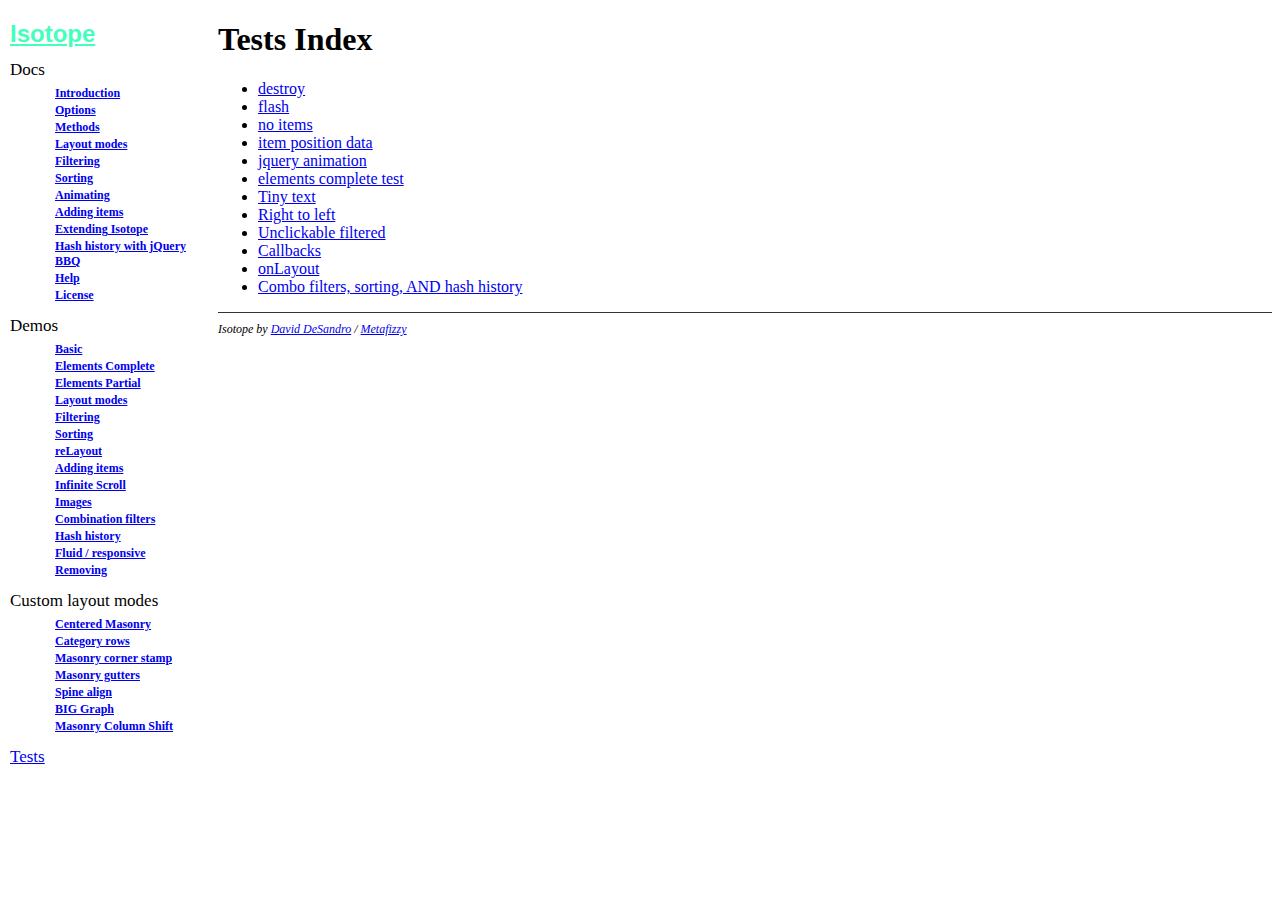
<file: isotope-site/tests/index.html>
<!doctype html>
<html lang="en">
<head>
  
  <meta charset="utf-8" />
  <title>Tests Index &middot; Isotope </title>
  
  <!--[if lt IE 9]><script src="http://html5shim.googlecode.com/svn/trunk/html5.js"></script><![endif]-->
  
  <link rel="stylesheet" href="../css/style.css" />
  
  <!-- scripts at bottom of page -->

</head>
<body class="tests ">
  
  <nav id="site-nav">
    <h1><a href="../index.html">Isotope</a></h1>

    <h2>Docs</h2>
    
    <ul>
      
        
          <li><a href="../docs/introduction.html">Introduction</a>
        
      
        
          <li><a href="../docs/options.html">Options</a>
        
      
        
          <li><a href="../docs/methods.html">Methods</a>
        
      
        
          <li><a href="../docs/layout-modes.html">Layout modes</a>
        
      
        
          <li><a href="../docs/filtering.html">Filtering</a>
        
      
        
          <li><a href="../docs/sorting.html">Sorting</a>
        
      
        
          <li><a href="../docs/animating.html">Animating</a>
        
      
        
          <li><a href="../docs/adding-items.html">Adding items</a>
        
      
        
          <li><a href="../docs/extending-isotope.html">Extending Isotope</a>
        
      
        
          <li><a href="../docs/hash-history-jquery-bbq.html">Hash history with jQuery BBQ</a>
        
      
        
          <li><a href="../docs/help.html">Help</a>
        
      
        
          <li><a href="../docs/license.html">License</a>
        
      
    </ul>
    
    <h2>Demos</h2>
    
    <ul>
      
        
          <li><a href="../demos/basic.html">Basic</a>
        
      
        
          <li><a href="../demos/elements-complete.html">Elements Complete</a>
        
      
        
          <li><a href="../demos/elements-partial.html">Elements Partial</a>
        
      
        
          <li><a href="../demos/layout-modes.html">Layout modes</a>
        
      
        
          <li><a href="../demos/filtering.html">Filtering</a>
        
      
        
          <li><a href="../demos/sorting.html">Sorting</a>
        
      
        
          <li><a href="../demos/relayout.html">reLayout</a>
        
      
        
          <li><a href="../demos/adding-items.html">Adding items</a>
        
      
        
          <li><a href="../demos/infinite-scroll.html">Infinite Scroll</a>
        
      
        
          <li><a href="../demos/images.html">Images</a>
        
      
        
          <li><a href="../demos/combination-filters.html">Combination filters</a>
        
      
        
          <li><a href="../demos/hash-history.html">Hash history</a>
        
      
        
          <li><a href="../demos/fluid-responsive.html">Fluid / responsive</a>
        
      
        
          <li><a href="../demos/removing.html">Removing</a>
        
      
    </ul>
    
    <h2>Custom layout modes</h2>
    
    <ul>
      
        
          <li><a href="../custom-layout-modes/centered-masonry.html">Centered Masonry</a>
        
      
        
          <li><a href="../custom-layout-modes/category-rows.html">Category rows</a>
        
      
        
          <li><a href="../custom-layout-modes/masonry-corner-stamp.html">Masonry corner stamp</a>
        
      
        
          <li><a href="../custom-layout-modes/masonry-gutters.html">Masonry gutters</a>
        
      
        
          <li><a href="../custom-layout-modes/spine-align.html">Spine align</a>
        
      
        
          <li><a href="../custom-layout-modes/big-graph.html">BIG Graph</a>
        
      
        
          <li><a href="../custom-layout-modes/masonry-column-shift.html">Masonry Column Shift</a>
        
      
    </ul>
    
    <h2><a href="../tests/index.html">Tests</a></h2>
    
  </nav> <!-- #site-nav -->
  
  <section id="content">
    
      <h1>Tests Index</h1>
    

    <ul>
  
    
  
    
      <li><a href="../tests/destroy.html">destroy</a></li>
    
  
    
      <li><a href="../tests/flash.html">flash</a></li>
    
  
    
      <li><a href="../tests/no-items.html">no items</a></li>
    
  
    
      <li><a href="../tests/item-position-data.html">item position data</a></li>
    
  
    
      <li><a href="../tests/jquery-animation.html">jquery animation</a></li>
    
  
    
      <li><a href="../tests/elements-complete-test.html">elements complete test</a></li>
    
  
    
      <li><a href="../tests/tiny-text.html">Tiny text</a></li>
    
  
    
      <li><a href="../tests/right-to-left.html">Right to left</a></li>
    
  
    
      <li><a href="../tests/unclickable-filtered.html">Unclickable filtered</a></li>
    
  
    
      <li><a href="../tests/callbacks.html">Callbacks</a></li>
    
  
    
      <li><a href="../tests/onlayout.html">onLayout</a></li>
    
  
    
      <li><a href="../tests/combo-sort-history.html">Combo filters, sorting, AND hash history</a></li>
    
  
</ul>
    
    <footer>
      Isotope by <a href="http://desandro.com">David DeSandro</a> / <a href="http://metafizzy.co">Metafizzy</a>
    </footer>
    
  </section> <!-- #content -->
  

</body>
</html>
</file>
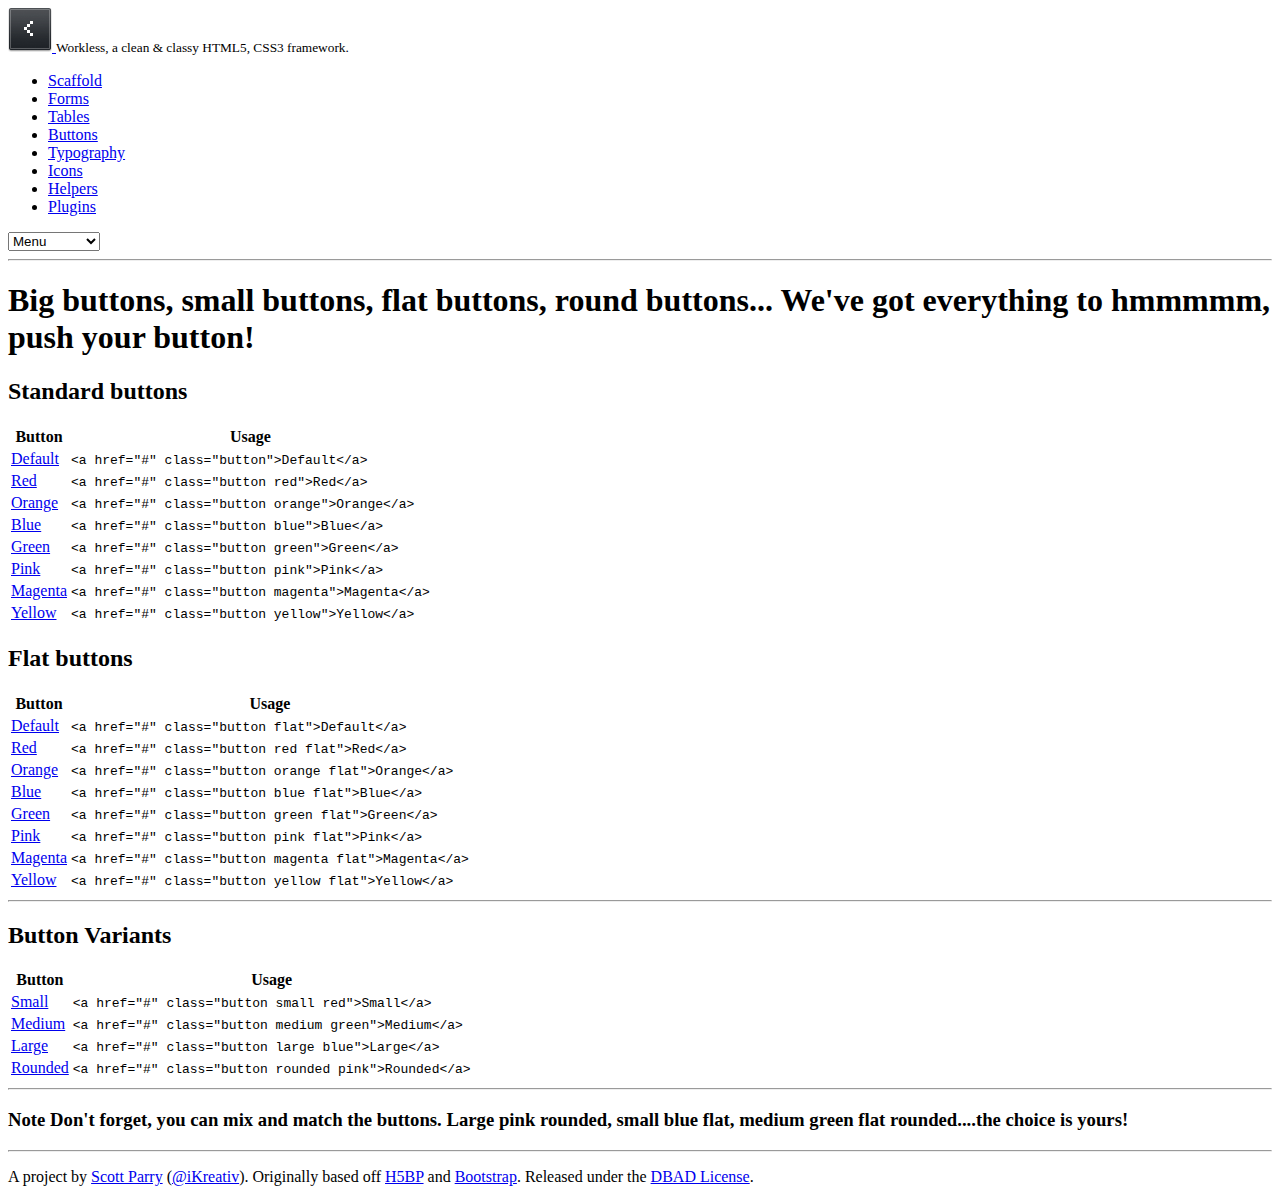
<file: buttons.html>
<!doctype html>

<!--[if lt IE 7]> 
	<html class="nojs ms lt_ie7" lang="en"> 
<![endif]-->

<!--[if IE 7]>    
	<html class="nojs ms ie7" lang="en"> 
<![endif]-->

<!--[if IE 8]>    
	<html class="nojs ms ie8" lang="en"> 
<![endif]-->

<!--[if gt IE 8]> 
	<html class="nojs ms" lang="en"> 
<![endif]-->

<html lang="en">

<head>
	<meta charset="utf-8">
	<meta http-equiv="X-UA-Compatible" content="IE=edge,chrome=1">
    <meta name="author" content="iKreativ">
	<meta name="description" content="Workless - A classy HTML5, CSS3 framework">
	<meta name="keywords" content="workless, classy, css, framework, jquery, bootstrap, h5bp, twitter, bolierplate, jquery, html5, ikreativ">
	<link rel="shortcut icon" href="assets/img/favicon.png">
	
	<!-- Mobile Viewport -->
    <meta name="viewport" content="width=device-width">

	<title>Workless - A classy HTML5, CSS3 framework</title>

    <!-- 
		You'll notice that we're loading all the CSS via a minification 
        script. 

		This script joins all the CSS files referenced and minifies them to
		reduce HTTP requests and speed up the site.

		This also allows you to work with each individual source file for 
        development and only serve the minified versions for production.

		The CSS files served are added inside assets/css/minified.css.php


		Commented for minification script

    	<link href="assets/css/plugins.css" rel="stylesheet">
		<link href="assets/css/workless.css" rel="stylesheet">
        <link href="assets/css/scaffolding.css" rel="stylesheet">
		<link href="assets/css/typography.css" rel="stylesheet">
		<link href="assets/css/forms.css" rel="stylesheet">
		<link href="assets/css/tables.css" rel="stylesheet">
		<link href="assets/css/buttons.css" rel="stylesheet">
		<link href="assets/css/alerts.css" rel="stylesheet">
		<link href="assets/css/tabs.css" rel="stylesheet">
		<link href="assets/css/pagination.css" rel="stylesheet">
		<link href="assets/css/breadcrumbs.css" rel="stylesheet">
		<link href="assets/css/icons.css" rel="stylesheet">
		<link href="assets/css/helpers.css" rel="stylesheet">
		<link href="assets/css/print.css" rel="stylesheet">
		<link href="assets/css/application.css" rel="stylesheet">
    -->
	
	<!-- We're minifying and combining all the CSS -->
	<link href="assets/css/minified.css.php" rel="stylesheet">
	
	<!-- All JavaScript at the bottom, except modernizr -->
  	<script type="text/javascript" src="assets/js/modernizr.js"></script>

    <!--[if lt IE 8]>    
        <script src="assets/js/ie_font.js"></script>
    <![endif]-->
</head>

<body class="blueish" id="top" onload="prettyPrint()">

<!-- Prompt IE 6 users to install Chrome Frame. Remove this if you support IE 6 -->
<!--[if lt IE 7]>
	<p>Your browser is <em>ancient!</em> <a href="http://browsehappy.com/">Upgrade to a different browser</a> or <a href="http://www.google.com/chromeframe/?redirect=true">install Google Chrome Frame</a> to experience this site.</p>
<![endif]-->

<!-- wrapper -->
<section class="boxed">

	<!-- main -->
	<section id="main">

		<!-- logo -->
		<div id="logo">
			<a href="//workless.ikreativ.com">
				<img src="assets/img/logo.png" alt="Workless" />
			</a>
        	<small> Workless, a clean <span class="fancyamp">&amp;</span> classy HTML5, CSS3 framework.</small>
        </div>
        <!-- /logo -->
        
        <!-- nav -->
        <nav id="primary">
			<ul>
				<li><a href="scaffold.html">Scaffold</a></li>
                <li><a href="forms.html">Forms</a></li>
                <li><a href="tables.html">Tables</a></li>
                <li><a class="current" href="buttons.html">Buttons</a></li>
                <li><a href="typography.html">Typography</a></li>
                <li><a href="icons.html">Icons</a></li>
                <li><a href="helpers.html">Helpers</a></li>
                <li><a href="plugins.html">Plugins</a></li>
			</ul>
		</nav>
		<!-- /nav -->

		<hr>

		<!-- header -->
		<header class="bg_shadow">
        	<h1>Big buttons, small buttons, flat buttons, round buttons... We've got everything to hmmmmm, push your button!</h1>
		</header>
		<!-- /header -->

		<div class="one_half">
			<h2>Standard buttons</h2>

			<table class="table-striped">
                <thead>
                    <tr>
                        <th>Button</th>
                        <th>Usage</th>
                    </tr>
                </thead>
                
                <tbody>
                    <tr>
                        <td>
                            <a href="#" class="button">Default</a>
                        </td>
                        <td>
                            <code>&lt;a href=&quot;#&quot; class=&quot;button&quot;&gt;Default&lt;/a&gt;</code>
                        </td>
                    </tr>
                    <tr>
                        <td>
                            <a href="#" class="button red">Red</a>
                        </td>
                        <td>
                            <code>&lt;a href=&quot;#&quot; class=&quot;button red&quot;&gt;Red&lt;/a&gt;</code>
                        </td>
                    </tr>
                    <tr>
                        <td>
                            <a href="#" class="button orange">Orange</a>
                        </td>
                        <td>
                            <code>&lt;a href=&quot;#&quot; class=&quot;button orange&quot;&gt;Orange&lt;/a&gt;</code>
                        </td>
                    </tr>
                    <tr>
                        <td>
                            <a href="#" class="button blue">Blue</a>
                        </td>
                        <td>
                            <code>&lt;a href=&quot;#&quot; class=&quot;button blue&quot;&gt;Blue&lt;/a&gt;</code>
                        </td>
                    </tr>
                    <tr>
                        <td>
                            <a href="#" class="button green">Green</a>
                        </td>
                        <td>
                            <code>&lt;a href=&quot;#&quot; class=&quot;button green&quot;&gt;Green&lt;/a&gt;</code>
                        </td>
                    </tr>
                    <tr>
                        <td>
                            <a href="#" class="button pink">Pink</a>
                        </td>
                        <td>
                            <code>&lt;a href=&quot;#&quot; class=&quot;button pink&quot;&gt;Pink&lt;/a&gt;</code>
                        </td>
                    </tr>
                    <tr>
                        <td>
                            <a href="#" class="button magenta">Magenta</a>
                        </td>
                        <td>
                            <code>&lt;a href=&quot;#&quot; class=&quot;button magenta&quot;&gt;Magenta&lt;/a&gt;</code>
                        </td>
                    </tr>
                    <tr>
                        <td>
                            <a href="#" class="button yellow">Yellow</a>
                        </td>
                        <td>
                            <code>&lt;a href=&quot;#&quot; class=&quot;button yellow&quot;&gt;Yellow&lt;/a&gt;</code>
                        </td>
                    </tr>
                </tbody>
            </table>
        </div>

        <div class="one_half last">
			<h2>Flat buttons</h2>

			<table class="table-striped">
                <thead>
                    <tr>
                        <th>Button</th>
                        <th>Usage</th>
                    </tr>
                </thead>
                
                <tbody>
                    <tr>
                        <td>
                            <a href="#" class="button flat">Default</a>
                        </td>
                        <td>
                            <code>&lt;a href=&quot;#&quot; class=&quot;button flat&quot;&gt;Default&lt;/a&gt;</code>
                        </td>
                    </tr>
                    <tr>
                        <td>
                            <a href="#" class="button red flat">Red</a>
                        </td>
                        <td>
                            <code>&lt;a href=&quot;#&quot; class=&quot;button red flat&quot;&gt;Red&lt;/a&gt;</code>
                        </td>
                    </tr>
                    <tr>
                        <td>
                            <a href="#" class="button orange flat">Orange</a>
                        </td>
                        <td>
                            <code>&lt;a href=&quot;#&quot; class=&quot;button orange flat&quot;&gt;Orange&lt;/a&gt;</code>
                        </td>
                    </tr>
                    <tr>
                        <td>
                            <a href="#" class="button blue flat">Blue</a>
                        </td>
                        <td>
                            <code>&lt;a href=&quot;#&quot; class=&quot;button blue flat&quot;&gt;Blue&lt;/a&gt;</code>
                        </td>
                    </tr>
                    <tr>
                        <td>
                            <a href="#" class="button green flat">Green</a>
                        </td>
                        <td>
                            <code>&lt;a href=&quot;#&quot; class=&quot;button green flat&quot;&gt;Green&lt;/a&gt;</code>
                        </td>
                    </tr>
                    <tr>
                        <td>
                            <a href="#" class="button pink flat">Pink</a>
                        </td>
                        <td>
                            <code>&lt;a href=&quot;#&quot; class=&quot;button pink flat&quot;&gt;Pink&lt;/a&gt;</code>
                        </td>
                    </tr>
                    <tr>
                        <td>
                            <a href="#" class="button magenta flat">Magenta</a>
                        </td>
                        <td>
                            <code>&lt;a href=&quot;#&quot; class=&quot;button magenta flat&quot;&gt;Magenta&lt;/a&gt;</code>
                        </td>
                    </tr>
                    <tr>
                        <td>
                            <a href="#" class="button yellow flat">Yellow</a>
                        </td>
                        <td>
                            <code>&lt;a href=&quot;#&quot; class=&quot;button yellow flat&quot;&gt;Yellow&lt;/a&gt;</code>
                        </td>
                    </tr>
                </tbody>
            </table>
        </div>

        <hr>

        <div class="one_full">
			<h2>Button Variants</h2>

			<table class="table-striped">
                <thead>
                    <tr>
                        <th>Button</th>
                        <th>Usage</th>
                    </tr>
                </thead>
                
                <tbody>
                    <tr>
                        <td>
                            <a href="#" class="button small red">Small</a>
                        </td>
                        <td>
                            <code>&lt;a href=&quot;#&quot; class=&quot;button small red&quot;&gt;Small&lt;/a&gt;</code>
                        </td>
                    </tr>
                    <tr>
                        <td>
                            <a href="#" class="button medium green">Medium</a>
                        </td>
                        <td>
                            <code>&lt;a href=&quot;#&quot; class=&quot;button medium green&quot;&gt;Medium&lt;/a&gt;</code>
                        </td>
                    </tr>
                    <tr>
                        <td>
                            <a href="#" class="button large blue">Large</a>
                        </td>
                        <td>
                            <code>&lt;a href=&quot;#&quot; class=&quot;button large blue&quot;&gt;Large&lt;/a&gt;</code>
                        </td>
                    </tr>
                    <tr>
                        <td>
                            <a href="#" class="button rounded pink">Rounded</a>
                        </td>
                        <td>
                            <code>&lt;a href=&quot;#&quot; class=&quot;button rounded pink&quot;&gt;Rounded&lt;/a&gt;</code>
                        </td>
                    </tr>
                </tbody>
            </table>
        </div>

        <hr>

        <div class="one_full aligncenter">
	        <h3><span class="label red">Note</span> Don't forget, you can mix and match the buttons. Large pink rounded, small blue flat, medium green flat rounded....the choice is yours!</h3>
		</div>

		<hr>

		<!-- footer -->
		<footer class="one_full">
			<p class="small muted">A project by <a href="//ikreativ.com">Scott Parry</a> (<a href="//twitter.com/iKreativ">@iKreativ</a>). Originally based off <a href="//html5boilerplate.com/">H5BP</a> and <a href="//twitter.github.com/bootstrap/">Bootstrap</a>. Released under the <a href="//philsturgeon.co.uk/code/dbad-license/">DBAD License</a>.</p>
		</footer>
		<!-- /footer -->

	</section>
	<!-- /main -->

</section>
<!-- /wrapper -->

<!-- JavaScript at the bottom for fast page loading -->

<!-- Grab Google CDN's jQuery, with a protocol relative URL; fall back to local if offline -->
<script src="//ajax.googleapis.com/ajax/libs/jquery/1.7.1/jquery.min.js"></script>
<script>window.jQuery || document.write('<script src="assets/js/jquery.js"><\/script>')</script>

<!-- scripts  -->
<script src="assets/js/plugins.js"></script>
<script src="assets/js/application.js"></script>
<!-- /scripts -->

<!-- Asynchronous Google Analytics snippet. Change UA-XXXXX-X to be your site's ID -->
<script>
    var _gaq=[['_setAccount','UA-XXXXX-X'],['_trackPageview']];
    (function(d,t){
		var g=d.createElement(t),s=d.getElementsByTagName(t)[0];
    	g.src=('https:'==location.protocol?'//ssl':'//www')+'.google-analytics.com/ga.js';
    	s.parentNode.insertBefore(g,s)
	}(document,'script'));
</script>

</body>
</html>
</file>
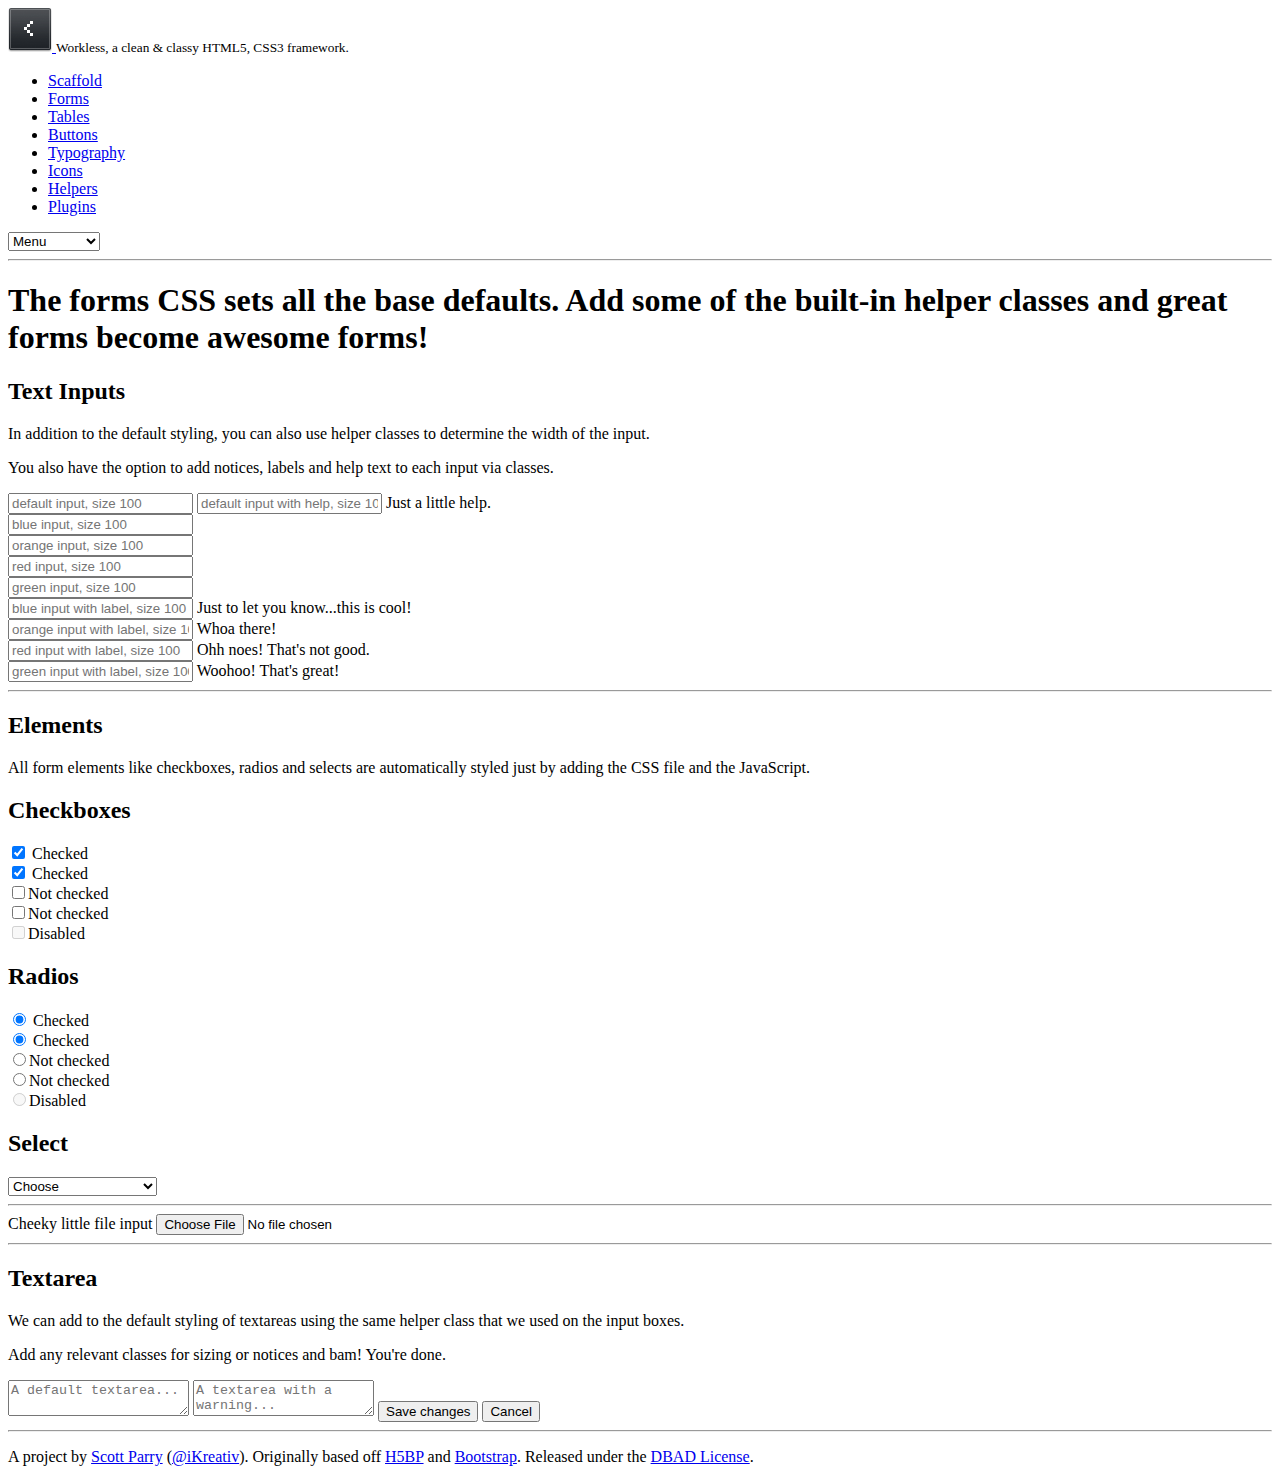
<file: forms.html>
<!doctype html>

<!--[if lt IE 7]> 
	<html class="nojs ms lt_ie7" lang="en"> 
<![endif]-->

<!--[if IE 7]>    
	<html class="nojs ms ie7" lang="en"> 
<![endif]-->

<!--[if IE 8]>    
	<html class="nojs ms ie8" lang="en"> 
<![endif]-->

<!--[if gt IE 8]> 
	<html class="nojs ms" lang="en"> 
<![endif]-->

<html lang="en">

<head>
	<meta charset="utf-8">
	<meta http-equiv="X-UA-Compatible" content="IE=edge,chrome=1">
    <meta name="author" content="iKreativ">
	<meta name="description" content="Workless - A classy HTML5, CSS3 framework">
	<meta name="keywords" content="workless, classy, css, framework, jquery, bootstrap, h5bp, twitter, bolierplate, jquery, html5, ikreativ">
    <link rel="shortcut icon" href="assets/img/favicon.png">
	
	<!-- Mobile Viewport -->
    <meta name="viewport" content="width=device-width">

	<title>Workless - A classy HTML5, CSS3 framework</title>

    <!-- 
        You'll notice that we're loading all the CSS via a minification 
        script. 

        This script joins all the CSS files referenced and minifies them to
        reduce HTTP requests and speed up the site.

        This also allows you to work with each individual source file for 
        development and only serve the minified versions for production.

        The CSS files served are added inside assets/css/minified.css.php


        Commented for minification script

        <link href="assets/css/plugins.css" rel="stylesheet">
        <link href="assets/css/workless.css" rel="stylesheet">
        <link href="assets/css/scaffolding.css" rel="stylesheet">
        <link href="assets/css/typography.css" rel="stylesheet">
        <link href="assets/css/forms.css" rel="stylesheet">
        <link href="assets/css/tables.css" rel="stylesheet">
        <link href="assets/css/buttons.css" rel="stylesheet">
        <link href="assets/css/alerts.css" rel="stylesheet">
        <link href="assets/css/tabs.css" rel="stylesheet">
        <link href="assets/css/pagination.css" rel="stylesheet">
        <link href="assets/css/breadcrumbs.css" rel="stylesheet">
        <link href="assets/css/icons.css" rel="stylesheet">
        <link href="assets/css/helpers.css" rel="stylesheet">
        <link href="assets/css/print.css" rel="stylesheet">
        <link href="assets/css/application.css" rel="stylesheet">
    -->
    
    <!-- We're minifying and combining all the CSS -->
    <link href="assets/css/minified.css.php" rel="stylesheet">

	<!-- All JavaScript at the bottom, except modernizr -->
  	<script type="text/javascript" src="assets/js/modernizr.js"></script>
    <!--[if lt IE 8]>    
        <script src="assets/js/ie_font.js"></script>
    <![endif]-->
</head>

<body class="blueish" id="top" onload="prettyPrint()">

<!-- Prompt IE 6 users to install Chrome Frame. Remove this if you support IE 6 -->
<!--[if lt IE 7]>
	<p>Your browser is <em>ancient!</em> <a href="http://browsehappy.com/">Upgrade to a different browser</a> or <a href="http://www.google.com/chromeframe/?redirect=true">install Google Chrome Frame</a> to experience this site.</p>
<![endif]-->

<!-- wrapper -->
<section class="boxed">

	<!-- main -->
	<section id="main">

		<!-- logo -->
		<div id="logo">
			<a href="//workless.ikreativ.com">
				<img src="assets/img/logo.png" alt="Workless" />
			</a>
        	<small> Workless, a clean <span class="fancyamp">&amp;</span> classy HTML5, CSS3 framework.</small>
        </div>
        <!-- /logo -->
        
        <!-- nav -->
        <nav id="primary">
			<ul>
				<li><a href="scaffold.html">Scaffold</a></li>
                <li><a class="current" href="forms.html">Forms</a></li>
                <li><a href="tables.html">Tables</a></li>
                <li><a href="buttons.html">Buttons</a></li>
                <li><a href="typography.html">Typography</a></li>
                <li><a href="icons.html">Icons</a></li>
                <li><a href="helpers.html">Helpers</a></li>
                <li><a href="plugins.html">Plugins</a></li>
			</ul>
		</nav>
		<!-- /nav -->

		<hr>

		<!-- header -->
		<header class="bg_shadow">
        	<h1>The forms CSS sets all the base defaults. Add some of the built-in helper classes and great forms become awesome forms!</h1>
		</header>
		<!-- /header -->

        <!-- inputs -->
        <form action="#" method="POST">
                
        	<h2>Text Inputs</h2>
	        <div class="one_quarter">
    	    	<p>In addition to the default styling, you can also use helper classes to determine the width of the input.</p>
    	    	<p>You also have the option to add notices, labels and help text to each input via classes.</p>
    	    </div>

    	    <!-- default -->
        	<div class="one_quarter">
        	    <input class="onehundred" type="text" placeholder="default input, size 100">
        	    <input class="onehundred" type="text" placeholder="default input with help, size 100">
            	<label class="help-text">Just a little help.</label>
        	</div>

        	<!-- notices -->
        	<div class="one_quarter">
        	    <input class="onehundred blue" type="text" placeholder="blue input, size 100"><br>
        	    <input class="onehundred orange" type="text" placeholder="orange input, size 100"><br>
        	    <input class="onehundred red" type="text" placeholder="red input, size 100"><br>
        	    <input class="onehundred green" type="text" placeholder="green input, size 100">
        	</div>

        	<!-- notices, labels -->
        	<div class="one_quarter last">
        	    <input class="onehundred blue" type="text" placeholder="blue input with label, size 100">
        	    <label class="blue">Just to let you know...this is cool!</label><br>

        	    <input class="onehundred orange" type="text" placeholder="orange input with label, size 100">
        	    <label class="orange">Whoa there!</label><br>

        	    <input class="onehundred red" type="text" placeholder="red input with label, size 100">
        	    <label class="red">Ohh noes! That's not good.</label><br>

        	    <input class="onehundred green" type="text" placeholder="green input with label, size 100">
        	    <label class="green">Woohoo! That's great!</label><br>
            </div>
            <!-- /inputs -->

            <hr>

            <!-- elements -->
            <div class="one_quarter">
            	<h2>Elements</h2>
            	<p>All form elements like checkboxes, radios and selects are automatically styled just by adding the CSS file and the JavaScript.</p>
            </div>

            <!-- checkboxes -->
            <div class="one_quarter">
            	<h2>Checkboxes</h2>
    		    <input type="checkbox" value="" checked> Checked<br>
        		<input type="checkbox" value="" checked> Checked<br>
            	<input type="checkbox" value="">Not checked<br>
                <input type="checkbox" value="">Not checked<br>
                <input type="checkbox" value="" disabled>Disabled
            </div>

            <!-- radios -->
            <div class="one_quarter">
                <h2>Radios</h2>
    		    <input type="radio" value="" checked> Checked<br>
        		<input type="radio" value="" checked> Checked<br>
            	<input type="radio" value="">Not checked<br>
                <input type="radio" value="">Not checked<br>
                <input type="radio" value="" disabled>Disabled
            </div>

            <!-- select -->
            <div class="one_quarter last">
                 <h2>Select</h2>
    	         <select>
        	      	<option>Choose</option>
            	   	<option>A great option</option>
                	<option>Another great option</option>
                	<option>This option is better</option>
                	<option>But this option is best</option>
              	</select>
            </div>

          	<hr>

            <div class="one_full">
                <label>Cheeky little file input</label>
                <input class="onehundred" type="file" />
            </div>

            <hr>

            <div class="one_full">
                <h2>Textarea</h2>
            </div>
          	<div class="one_third">
            	<p>We can add to the default styling of textareas using the same helper class that we used on the input boxes.</p>
            	<p>Add any relevant classes for sizing or notices and bam! You're done.</p>
            </div>
            
            <div class="two_third last">
	            <textarea class="onehundred" rows="2" placeholder="A default textarea..."></textarea>
	            <textarea class="onehundred warning" rows="2" placeholder="A textarea with a warning..."></textarea>
            	<button type="submit" class="button green">Save changes</button>
            	<button class="button red">Cancel</button>
          	</div>
      	</form>

		<hr>

		<!-- footer -->
		<footer class="one_full">
			<p class="small muted">A project by <a href="//ikreativ.com">Scott Parry</a> (<a href="//twitter.com/iKreativ">@iKreativ</a>). Originally based off <a href="//html5boilerplate.com/">H5BP</a> and <a href="//twitter.github.com/bootstrap/">Bootstrap</a>. Released under the <a href="//philsturgeon.co.uk/code/dbad-license/">DBAD License</a>.</p>
		</footer>
		<!-- /footer -->

	</section>
	<!-- /main -->

</section>
<!-- /wrapper -->

<!-- JavaScript at the bottom for fast page loading -->

<!-- Grab Google CDN's jQuery, with a protocol relative URL; fall back to local if offline -->
<script src="//ajax.googleapis.com/ajax/libs/jquery/1.7.1/jquery.min.js"></script>
<script>window.jQuery || document.write('<script src="assets/js/jquery.js"><\/script>')</script>

<!-- scripts  -->
<script src="assets/js/plugins.js"></script>
<script src="assets/js/application.js"></script>
<!-- /scripts -->

<!-- Asynchronous Google Analytics snippet. Change UA-XXXXX-X to be your site's ID -->
<script>
    var _gaq=[['_setAccount','UA-XXXXX-X'],['_trackPageview']];
    (function(d,t){
		var g=d.createElement(t),s=d.getElementsByTagName(t)[0];
    	g.src=('https:'==location.protocol?'//ssl':'//www')+'.google-analytics.com/ga.js';
    	s.parentNode.insertBefore(g,s)
	}(document,'script'));
</script>

</body>
</html>
</file>
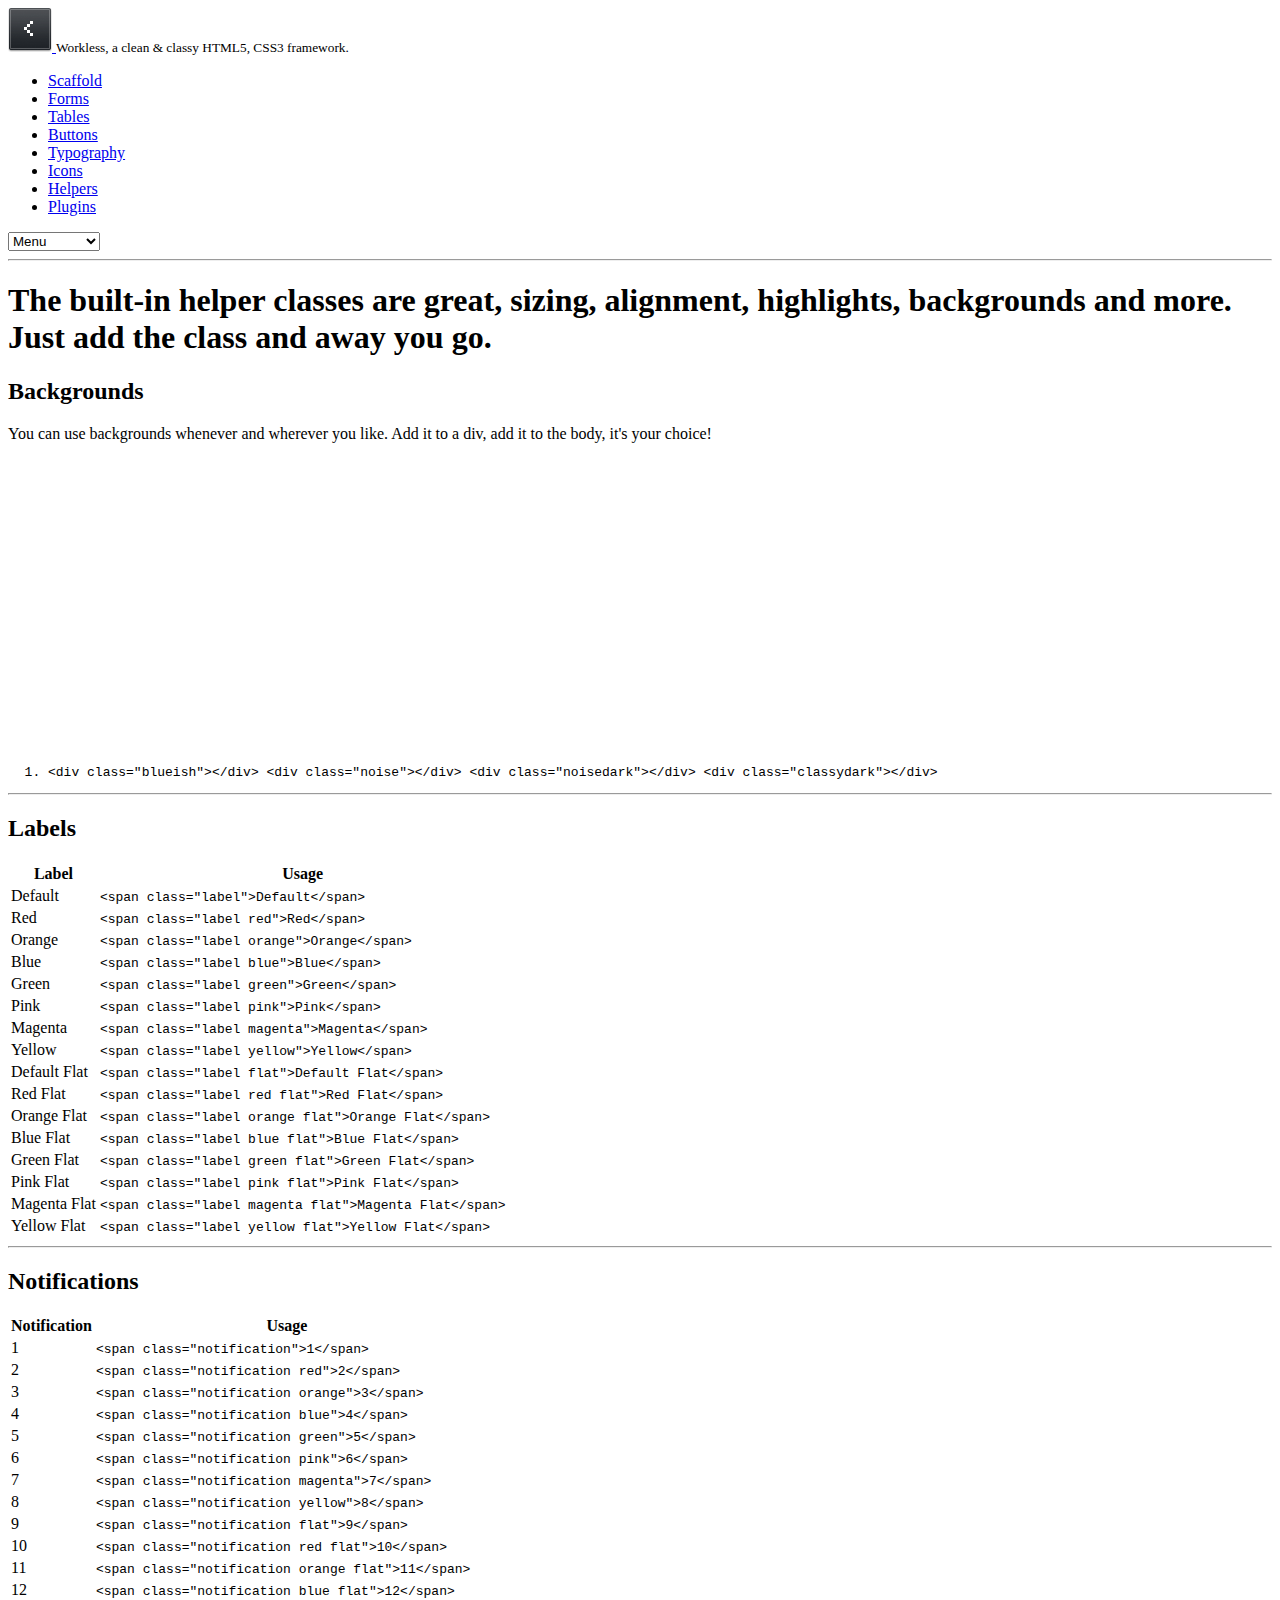
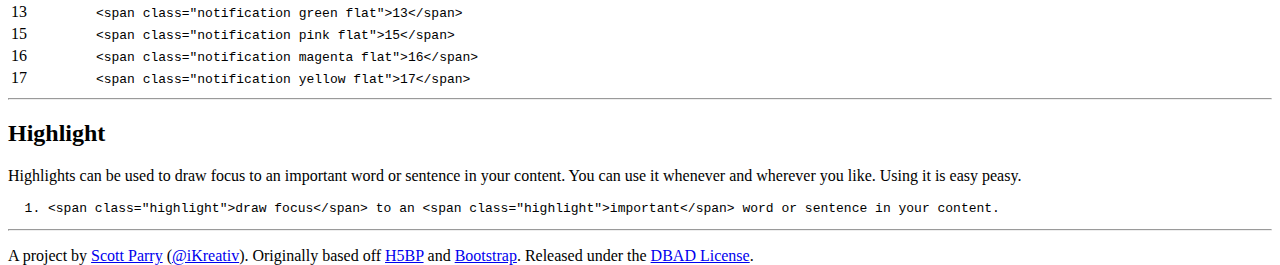
<file: helpers.html>
<!doctype html>

<!--[if lt IE 7]> 
	<html class="nojs ms lt_ie7" lang="en"> 
<![endif]-->

<!--[if IE 7]>    
	<html class="nojs ms ie7" lang="en"> 
<![endif]-->

<!--[if IE 8]>    
	<html class="nojs ms ie8" lang="en"> 
<![endif]-->

<!--[if gt IE 8]> 
	<html class="nojs ms" lang="en"> 
<![endif]-->

<html lang="en">

<head>
	<meta charset="utf-8">
	<meta http-equiv="X-UA-Compatible" content="IE=edge,chrome=1">
    <meta name="author" content="iKreativ">
	<meta name="description" content="Workless - A classy HTML5, CSS3 framework">
	<meta name="keywords" content="workless, classy, css, framework, jquery, bootstrap, h5bp, twitter, bolierplate, jquery, html5, ikreativ">
    <link rel="shortcut icon" href="assets/img/favicon.png">
	
	<!-- Mobile Viewport -->
    <meta name="viewport" content="width=device-width">

	<title>Workless - A classy HTML5, CSS3 framework</title>

    <!-- 
        You'll notice that we're loading all the CSS via a minification 
        script. 

        This script joins all the CSS files referenced and minifies them to
        reduce HTTP requests and speed up the site.

        This also allows you to work with each individual source file for 
        development and only serve the minified versions for production.

        The CSS files served are added inside assets/css/minified.css.php


        Commented for minification script

        <link href="assets/css/plugins.css" rel="stylesheet">
        <link href="assets/css/workless.css" rel="stylesheet">
        <link href="assets/css/scaffolding.css" rel="stylesheet">
        <link href="assets/css/typography.css" rel="stylesheet">
        <link href="assets/css/forms.css" rel="stylesheet">
        <link href="assets/css/tables.css" rel="stylesheet">
        <link href="assets/css/buttons.css" rel="stylesheet">
        <link href="assets/css/alerts.css" rel="stylesheet">
        <link href="assets/css/tabs.css" rel="stylesheet">
        <link href="assets/css/pagination.css" rel="stylesheet">
        <link href="assets/css/breadcrumbs.css" rel="stylesheet">
        <link href="assets/css/icons.css" rel="stylesheet">
        <link href="assets/css/helpers.css" rel="stylesheet">
        <link href="assets/css/print.css" rel="stylesheet">
        <link href="assets/css/application.css" rel="stylesheet">
    -->
    
    <!-- We're minifying and combining all the CSS -->
    <link href="assets/css/minified.css.php" rel="stylesheet">

	<!-- All JavaScript at the bottom, except modernizr -->
  	<script type="text/javascript" src="assets/js/modernizr.js"></script>

    <!--[if lt IE 8]>    
        <script src="assets/js/ie_font.js"></script>
    <![endif]-->
</head>

<body class="blueish" id="top" onload="prettyPrint()">

<!-- Prompt IE 6 users to install Chrome Frame. Remove this if you support IE 6 -->
<!--[if lt IE 7]>
	<p>Your browser is <em>ancient!</em> <a href="http://browsehappy.com/">Upgrade to a different browser</a> or <a href="http://www.google.com/chromeframe/?redirect=true">install Google Chrome Frame</a> to experience this site.</p>
<![endif]-->

<!-- wrapper -->
<section class="boxed">

	<!-- main -->
	<section id="main">

		<!-- logo -->
		<div id="logo">
			<a href="//workless.ikreativ.com">
				<img src="assets/img/logo.png" alt="Workless" />
			</a>
        	<small> Workless, a clean <span class="fancyamp">&amp;</span> classy HTML5, CSS3 framework.</small>
        </div>
        <!-- /logo -->
        
        <!-- nav -->
        <nav id="primary">
			<ul>
				<li><a href="scaffold.html">Scaffold</a></li>
                <li><a href="forms.html">Forms</a></li>
                <li><a href="tables.html">Tables</a></li>
                <li><a href="buttons.html">Buttons</a></li>
                <li><a href="typography.html">Typography</a></li>
                <li><a href="icons.html">Icons</a></li>
                <li><a class="current" href="helpers.html">Helpers</a></li>
                <li><a href="plugins.html">Plugins</a></li>
			</ul>
		</nav>
		<!-- /nav -->

		<hr>

		<!-- header -->
		<header class="bg_shadow">
        	<h1>The built-in helper classes are great, sizing, alignment, highlights, backgrounds and more. Just add the class and away you go.</h1>
		</header>
		<!-- /header -->

        <!-- backgrounds -->
        <h2>Backgrounds</h2>
        <p>You can use backgrounds whenever and wherever you like. Add it to a div, add it to the body, it's your choice!</p>

        <div class="one_quarter blueish"><p>&nbsp;</p><p>&nbsp;</p></div>
        <div class="one_quarter noise"><p>&nbsp;</p><p>&nbsp;</p></div>
        <div class="one_quarter noisedark"><p>&nbsp;</p><p>&nbsp;</p></div>
        <div class="one_quarter last classydark"><p>&nbsp;</p><p>&nbsp;</p></div>

        <p>&nbsp;</p>

        <div class="one_full">
<pre>
&lt;div class=&quot;blueish&quot;&gt;&lt;/div&gt; &lt;div class=&quot;noise&quot;&gt;&lt;/div&gt; &lt;div class=&quot;noisedark&quot;&gt;&lt;/div&gt; &lt;div class=&quot;classydark&quot;&gt;&lt;/div&gt;
</pre>
        </div>
        <!-- /backgrounds -->
		
        <hr>

        <!-- labels -->
        <div class="one_full">
            <h2>Labels</h2>
            <table class="table-striped">
                <thead>
                    <tr>
                        <th>Label</th>
                        <th>Usage</th>
                    </tr>
                </thead>
                
                <tbody>
                    <tr>
                        <td>
                            <span class="label">Default</span>
                        </td>
                        <td>
                            <code>&lt;span class=&quot;label&quot;&gt;Default&lt;/span&gt;</code>
                        </td>
                    </tr>
                    <tr>
                        <td>
                            <span class="label red">Red</span>
                        </td>
                        <td>
                            <code>&lt;span class=&quot;label red&quot;&gt;Red&lt;/span&gt;</code>
                        </td>
                    </tr>
                    <tr>
                        <td>
                            <span class="label orange">Orange</span>
                        </td>
                        <td>
                            <code>&lt;span class=&quot;label orange&quot;&gt;Orange&lt;/span&gt;</code>
                        </td>
                    </tr>
                    <tr>
                        <td>
                            <span class="label blue">Blue</span>
                        </td>
                        <td>
                            <code>&lt;span class=&quot;label blue&quot;&gt;Blue&lt;/span&gt;</code>
                        </td>
                    </tr>
                    <tr>
                        <td>
                            <span class="label green">Green</span>
                        </td>
                        <td>
                            <code>&lt;span class=&quot;label green&quot;&gt;Green&lt;/span&gt;</code>
                        </td>
                    </tr>
                    <tr>
                        <td>
                            <span class="label pink">Pink</span>
                        </td>
                        <td>
                            <code>&lt;span class=&quot;label pink&quot;&gt;Pink&lt;/span&gt;</code>
                        </td>
                    </tr>
                    <tr>
                        <td>
                            <span class="label magenta">Magenta</span>
                        </td>
                        <td>
                            <code>&lt;span class=&quot;label magenta&quot;&gt;Magenta&lt;/span&gt;</code>
                        </td>
                    </tr>
                    <tr>
                        <td>
                            <span class="label yellow">Yellow</span>
                        </td>
                        <td>
                            <code>&lt;span class=&quot;label yellow&quot;&gt;Yellow&lt;/span&gt;</code>
                        </td>
                    </tr>
                    <tr>
                        <td>
                            <span class="label flat">Default Flat</span>
                        </td>
                        <td>
                            <code>&lt;span class=&quot;label flat&quot;&gt;Default Flat&lt;/span&gt;</code>
                        </td>
                    </tr>
                    <tr>
                        <td>
                            <span class="label red flat">Red Flat</span>
                        </td>
                        <td>
                            <code>&lt;span class=&quot;label red flat&quot;&gt;Red Flat&lt;/span&gt;</code>
                        </td>
                    </tr>
                    <tr>
                        <td>
                            <span class="label orange flat">Orange Flat</span>
                        </td>
                        <td>
                            <code>&lt;span class=&quot;label orange flat&quot;&gt;Orange Flat&lt;/span&gt;</code>
                        </td>
                    </tr>
                    <tr>
                        <td>
                            <span class="label blue flat">Blue Flat</span>
                        </td>
                        <td>
                            <code>&lt;span class=&quot;label blue flat&quot;&gt;Blue Flat&lt;/span&gt;</code>
                        </td>
                    </tr>
                    <tr>
                        <td>
                            <span class="label green flat">Green Flat</span>
                        </td>
                        <td>
                            <code>&lt;span class=&quot;label green flat&quot;&gt;Green Flat&lt;/span&gt;</code>
                        </td>
                    </tr>
                    <tr>
                        <td>
                            <span class="label pink flat">Pink Flat</span>
                        </td>
                        <td>
                            <code>&lt;span class=&quot;label pink flat&quot;&gt;Pink Flat&lt;/span&gt;</code>
                        </td>
                    </tr>
                    <tr>
                        <td>
                            <span class="label magenta flat">Magenta Flat</span>
                        </td>
                        <td>
                            <code>&lt;span class=&quot;label magenta flat&quot;&gt;Magenta Flat&lt;/span&gt;</code>
                        </td>
                    </tr>
                    <tr>
                        <td>
                            <span class="label yellow flat">Yellow Flat</span>
                        </td>
                        <td>
                            <code>&lt;span class=&quot;label yellow flat&quot;&gt;Yellow Flat&lt;/span&gt;</code>
                        </td>
                    </tr>
                </tbody>
            </table>
        </div>
        <!-- /labels -->

        <hr>

        <!-- notification -->
        <div class="one_full">
            <h2>Notifications</h2>
            <table class="table-striped">
                <thead>
                    <tr>
                        <th>Notification</th>
                        <th>Usage</th>
                    </tr>
                </thead>
                
                <tbody>
                    <tr>
                        <td>
                            <span class="notification">1</span>
                        </td>
                        <td>
                            <code>&lt;span class=&quot;notification&quot;&gt;1&lt;/span&gt;</code>
                        </td>
                    </tr>
                    <tr>
                        <td>
                            <span class="notification red">2</span>
                        </td>
                        <td>
                            <code>&lt;span class=&quot;notification red&quot;&gt;2&lt;/span&gt;</code>
                        </td>
                    </tr>
                    <tr>
                        <td>
                            <span class="notification orange">3</span>
                        </td>
                        <td>
                            <code>&lt;span class=&quot;notification orange&quot;&gt;3&lt;/span&gt;</code>
                        </td>
                    </tr>
                    <tr>
                        <td>
                            <span class="notification blue">4</span>
                        </td>
                        <td>
                            <code>&lt;span class=&quot;notification blue&quot;&gt;4&lt;/span&gt;</code>
                        </td>
                    </tr>
                    <tr>
                        <td>
                            <span class="notification green">5</span>
                        </td>
                        <td>
                            <code>&lt;span class=&quot;notification green&quot;&gt;5&lt;/span&gt;</code>
                        </td>
                    </tr>
                    <tr>
                        <td>
                            <span class="notification pink">6</span>
                        </td>
                        <td>
                            <code>&lt;span class=&quot;notification pink&quot;&gt;6&lt;/span&gt;</code>
                        </td>
                    </tr>
                    <tr>
                        <td>
                            <span class="notification magenta">7</span>
                        </td>
                        <td>
                            <code>&lt;span class=&quot;notification magenta&quot;&gt;7&lt;/span&gt;</code>
                        </td>
                    </tr>
                    <tr>
                        <td>
                            <span class="notification yellow">8</span>
                        </td>
                        <td>
                            <code>&lt;span class=&quot;notification yellow&quot;&gt;8&lt;/span&gt;</code>
                        </td>
                    </tr>
                    <tr>
                        <td>
                            <span class="notification flat">9</span>
                        </td>
                        <td>
                            <code>&lt;span class=&quot;notification flat&quot;&gt;9&lt;/span&gt;</code>
                        </td>
                    </tr>
                    <tr>
                        <td>
                            <span class="notification red flat">10</span>
                        </td>
                        <td>
                            <code>&lt;span class=&quot;notification red flat&quot;&gt;10&lt;/span&gt;</code>
                        </td>
                    </tr>
                    <tr>
                        <td>
                            <span class="notification orange flat">11</span>
                        </td>
                        <td>
                            <code>&lt;span class=&quot;notification orange flat&quot;&gt;11&lt;/span&gt;</code>
                        </td>
                    </tr>
                    <tr>
                        <td>
                            <span class="notification blue flat">12</span>
                        </td>
                        <td>
                            <code>&lt;span class=&quot;notification blue flat&quot;&gt;12&lt;/span&gt;</code>
                        </td>
                    </tr>
                    <tr>
                        <td>
                            <span class="notification green flat">13</span>
                        </td>
                        <td>
                            <code>&lt;span class=&quot;notification green flat&quot;&gt;13&lt;/span&gt;</code>
                        </td>
                    </tr>
                    <tr>
                        <td>
                            <span class="notification pink flat">15</span>
                        </td>
                        <td>
                            <code>&lt;span class=&quot;notification pink flat&quot;&gt;15&lt;/span&gt;</code>
                        </td>
                    </tr>
                    <tr>
                        <td>
                            <span class="notification magenta flat">16</span>
                        </td>
                        <td>
                            <code>&lt;span class=&quot;notification magenta flat&quot;&gt;16&lt;/span&gt;</code>
                        </td>
                    </tr>
                    <tr>
                        <td>
                            <span class="notification yellow flat">17</span>
                        </td>
                        <td>
                            <code>&lt;span class=&quot;notification yellow flat&quot;&gt;17&lt;/span&gt;</code>
                        </td>
                    </tr>
                </tbody>
            </table>
        </div>
        <!-- /notification -->

        <hr>

		<!-- highlight -->
		<div class="one_full">
			<h2>Highlight</h2>
            <p>Highlights can be used to <span class="highlight">draw focus</span> to an <span class="highlight">important</span> word or sentence in your content. You can use it whenever and wherever you like. Using it is <span class="highlight">easy peasy</span>.</p>

<pre>
&lt;span class=&quot;highlight&quot;&gt;draw focus&lt;/span&gt; to an &lt;span class=&quot;highlight&quot;&gt;important&lt;/span&gt; word or sentence in your content.
</pre>
      	</div>
        <!-- /highlight -->

	   <hr>

	   <!-- footer -->
	   <footer class="one_full">
		  <p class="small muted">A project by <a href="//ikreativ.com">Scott Parry</a> (<a href="//twitter.com/iKreativ">@iKreativ</a>). Originally based off <a href="//html5boilerplate.com/">H5BP</a> and <a href="//twitter.github.com/bootstrap/">Bootstrap</a>. Released under the <a href="//philsturgeon.co.uk/code/dbad-license/">DBAD License</a>.</p>
	   </footer>
	   <!-- /footer -->

	</section>
	<!-- /main -->

</section>
<!-- /wrapper -->

<!-- JavaScript at the bottom for fast page loading -->

<!-- Grab Google CDN's jQuery, with a protocol relative URL; fall back to local if offline -->
<script src="//ajax.googleapis.com/ajax/libs/jquery/1.7.1/jquery.min.js"></script>
<script>window.jQuery || document.write('<script src="assets/js/jquery.js"><\/script>')</script>

<!-- scripts  -->
<script src="assets/js/plugins.js"></script>
<script src="assets/js/application.js"></script>
<!-- /scripts -->

<!-- Asynchronous Google Analytics snippet. Change UA-XXXXX-X to be your site's ID -->
<script>
    var _gaq=[['_setAccount','UA-XXXXX-X'],['_trackPageview']];
    (function(d,t){
		var g=d.createElement(t),s=d.getElementsByTagName(t)[0];
    	g.src=('https:'==location.protocol?'//ssl':'//www')+'.google-analytics.com/ga.js';
    	s.parentNode.insertBefore(g,s)
	}(document,'script'));
</script>

</body>
</html>
</file>
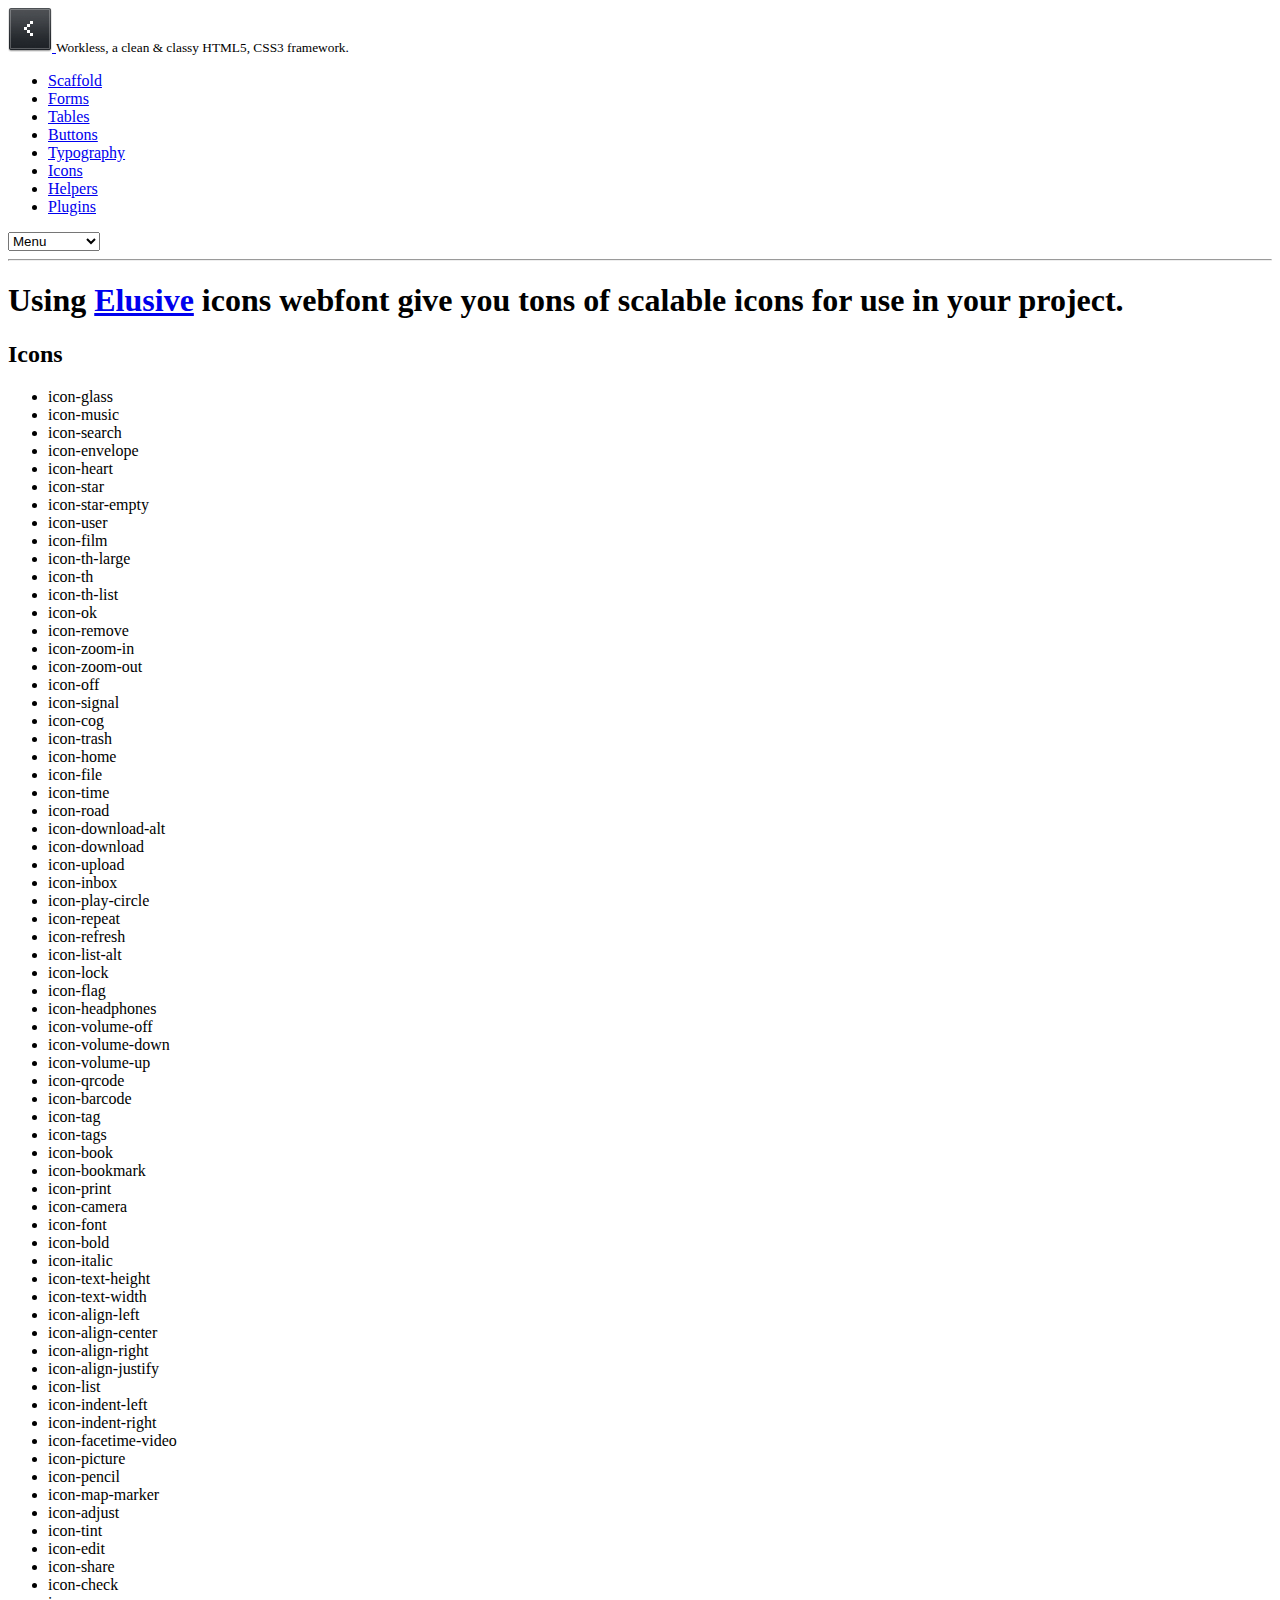
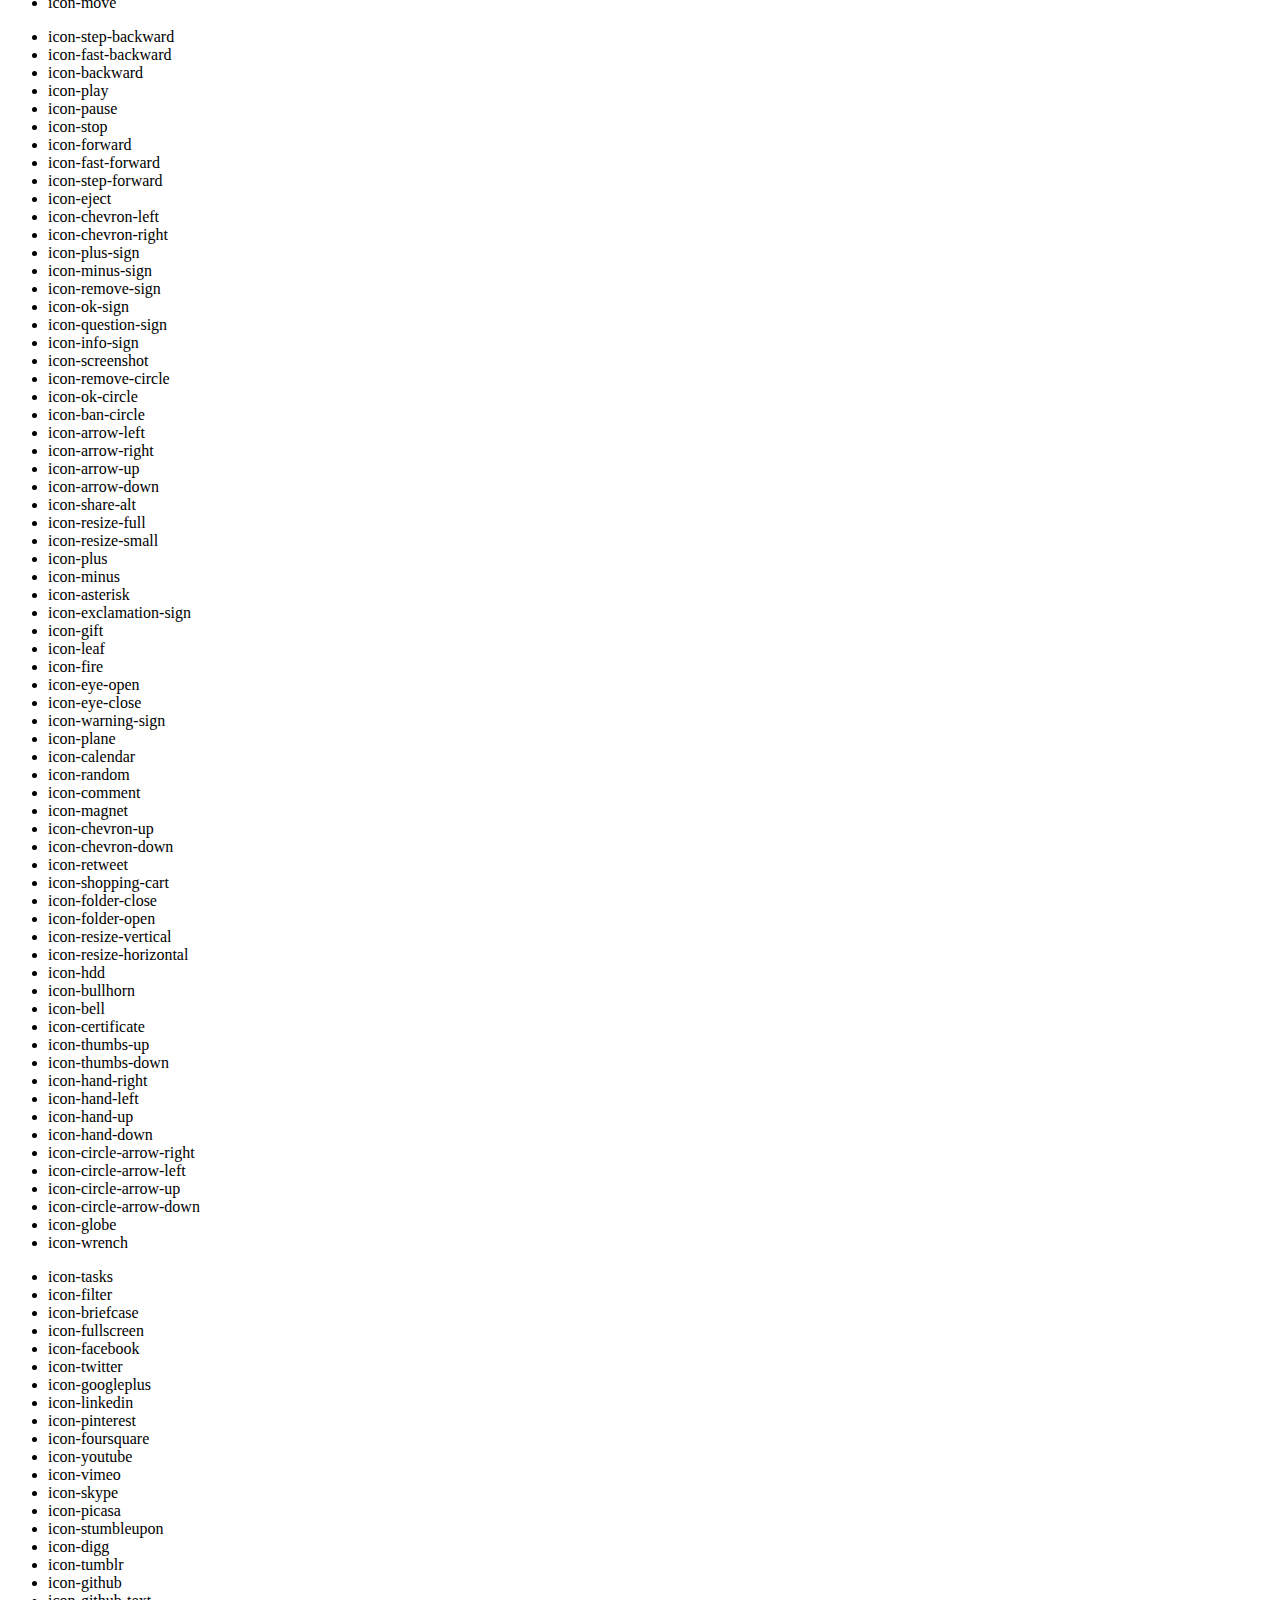
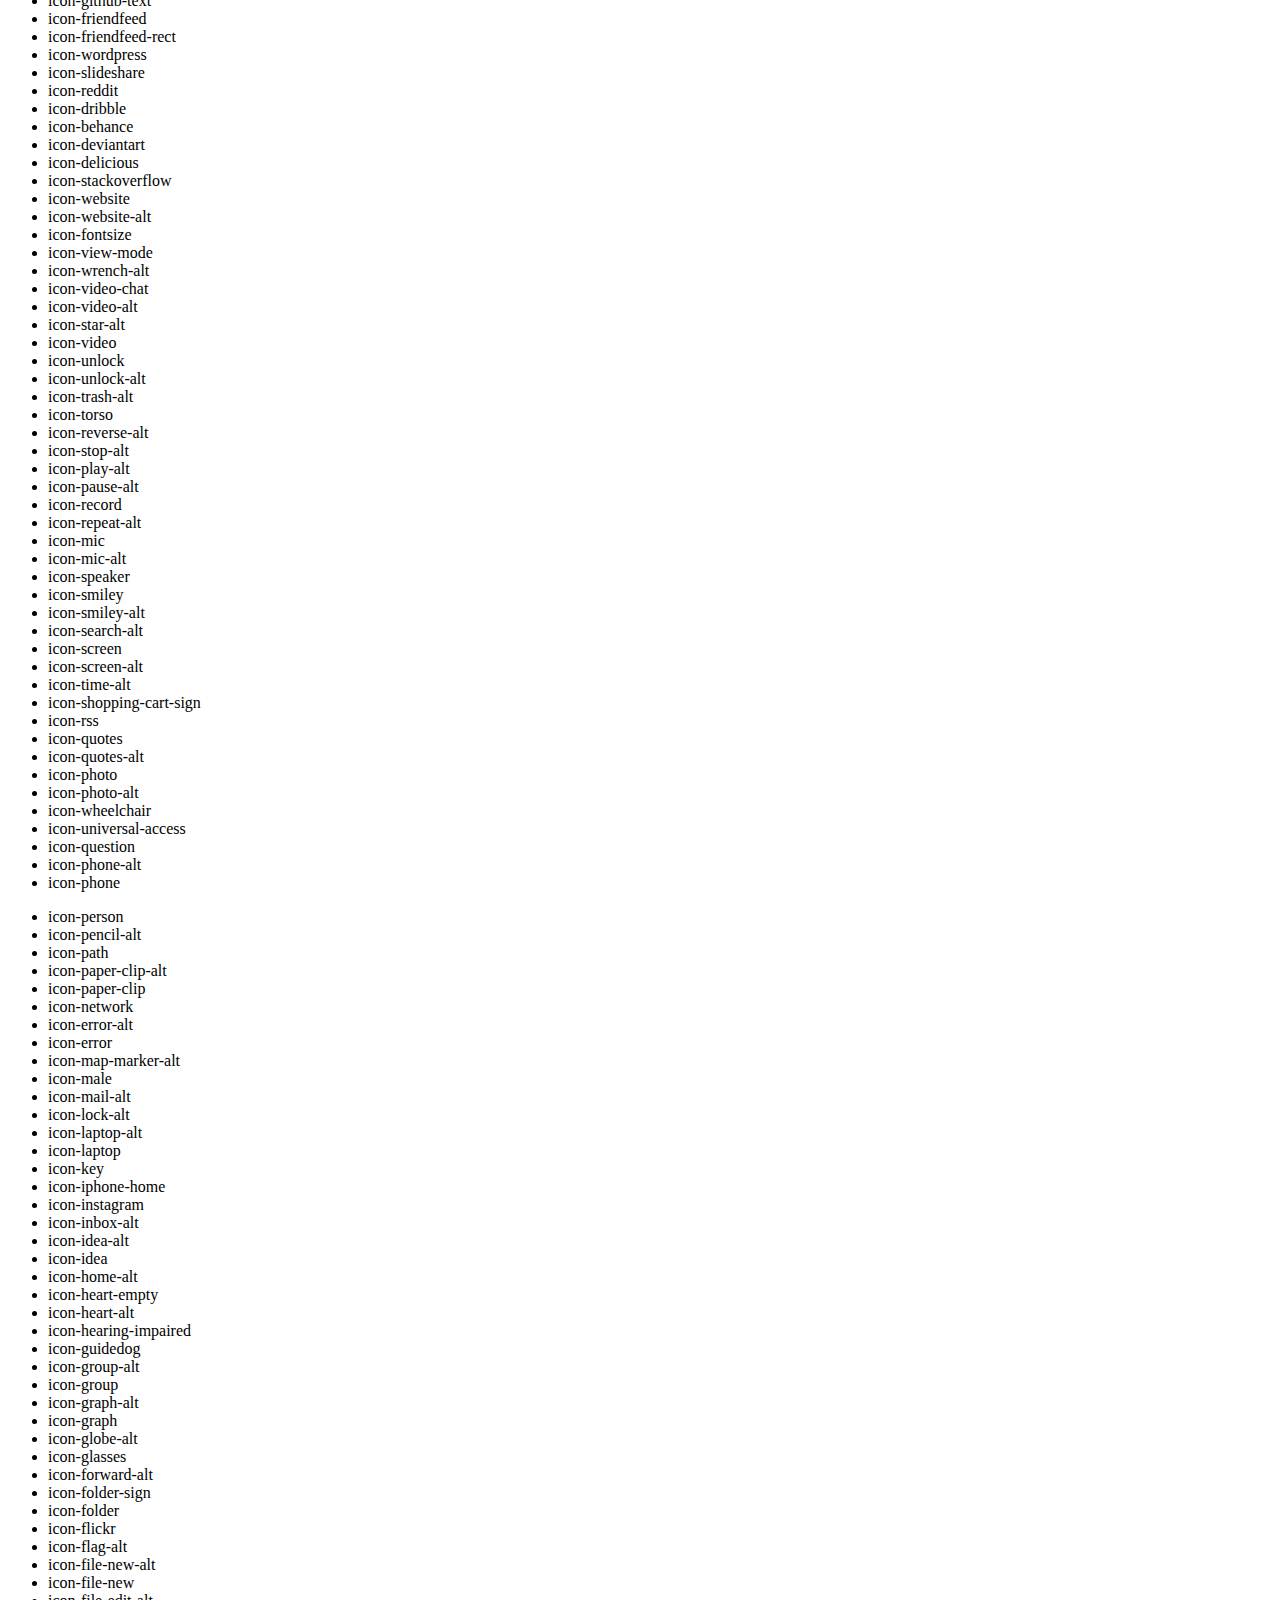
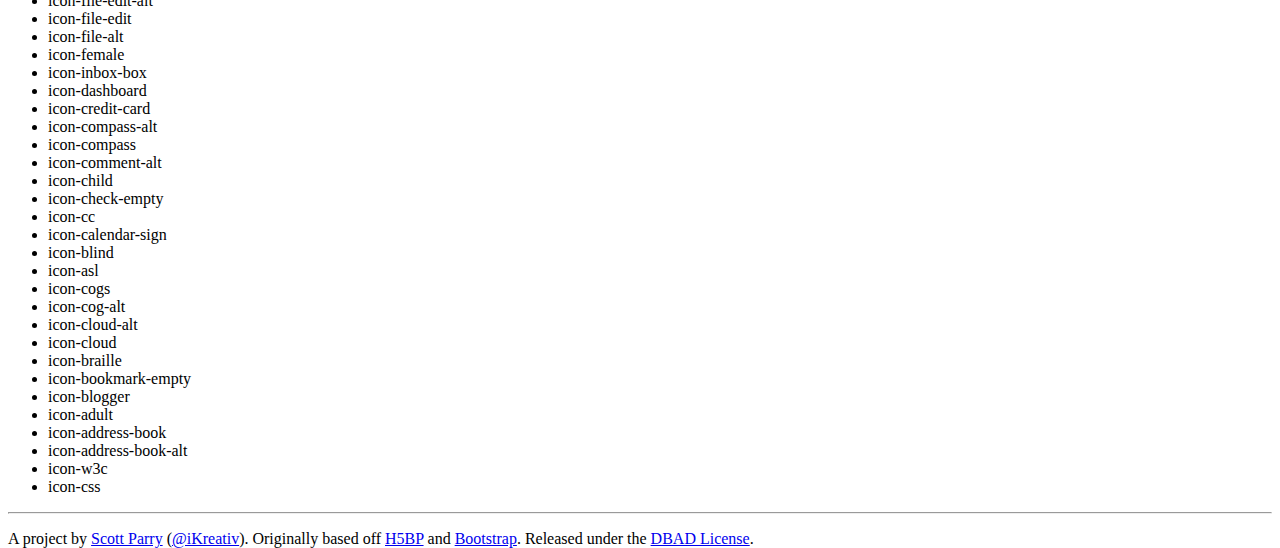
<file: icons.html>
<!doctype html>

<!--[if lt IE 7]> 
	<html class="nojs ms lt_ie7" lang="en"> 
<![endif]-->

<!--[if IE 7]>    
	<html class="nojs ms ie7" lang="en"> 
<![endif]-->

<!--[if IE 8]>    
	<html class="nojs ms ie8" lang="en"> 
<![endif]-->

<!--[if gt IE 8]> 
	<html class="nojs ms" lang="en"> 
<![endif]-->

<html lang="en">

<head>
	<meta charset="utf-8">
	<meta http-equiv="X-UA-Compatible" content="IE=edge,chrome=1">
    <meta name="author" content="iKreativ">
	<meta name="description" content="Workless - A classy HTML5, CSS3 framework">
	<meta name="keywords" content="workless, classy, css, framework, jquery, bootstrap, h5bp, twitter, bolierplate, jquery, html5, ikreativ">
	<link rel="shortcut icon" href="assets/img/favicon.png">
	
	<!-- Mobile Viewport -->
    <meta name="viewport" content="width=device-width">

	<title>Workless - A classy HTML5, CSS3 framework</title>

    <!-- 
		You'll notice that we're loading all the CSS via a minification 
        script. 

		This script joins all the CSS files referenced and minifies them to
		reduce HTTP requests and speed up the site.

		This also allows you to work with each individual source file for 
        development and only serve the minified versions for production.

		The CSS files served are added inside assets/css/minified.css.php


		Commented for minification script

    	<link href="assets/css/plugins.css" rel="stylesheet">
		<link href="assets/css/workless.css" rel="stylesheet">
        <link href="assets/css/scaffolding.css" rel="stylesheet">
		<link href="assets/css/typography.css" rel="stylesheet">
		<link href="assets/css/forms.css" rel="stylesheet">
		<link href="assets/css/tables.css" rel="stylesheet">
		<link href="assets/css/buttons.css" rel="stylesheet">
		<link href="assets/css/alerts.css" rel="stylesheet">
		<link href="assets/css/tabs.css" rel="stylesheet">
		<link href="assets/css/pagination.css" rel="stylesheet">
		<link href="assets/css/breadcrumbs.css" rel="stylesheet">
		<link href="assets/css/icons.css" rel="stylesheet">
		<link href="assets/css/helpers.css" rel="stylesheet">
		<link href="assets/css/print.css" rel="stylesheet">
		<link href="assets/css/application.css" rel="stylesheet">
    -->
	
	<!-- We're minifying and combining all the CSS -->
	<link href="assets/css/minified.css.php" rel="stylesheet">
	
	<!-- All JavaScript at the bottom, except modernizr -->
  <script type="text/javascript" src="assets/js/modernizr.js"></script>

  <!--[if lt IE 8]>    
      <script src="assets/js/ie_font.js"></script>
  <![endif]-->
</head>

<body class="blueish" id="top" onload="prettyPrint()">

<!-- Prompt IE 6 users to install Chrome Frame. Remove this if you support IE 6 -->
<!--[if lt IE 7]>
	<p>Your browser is <em>ancient!</em> <a href="http://browsehappy.com/">Upgrade to a different browser</a> or <a href="http://www.google.com/chromeframe/?redirect=true">install Google Chrome Frame</a> to experience this site.</p>
<![endif]-->

<!-- wrapper -->
<section class="boxed">

	<!-- main -->
	<section id="main">

		<!-- logo -->
		<div id="logo">
			<a href="//workless.ikreativ.com">
				<img src="assets/img/logo.png" alt="Workless" />
			</a>
        	<small> Workless, a clean <span class="fancyamp">&amp;</span> classy HTML5, CSS3 framework.</small>
        </div>
        <!-- /logo -->
        
        <!-- nav -->
        <nav id="primary">
    			<ul>
    				<li><a href="scaffold.html">Scaffold</a></li>
            <li><a href="forms.html">Forms</a></li>
            <li><a href="tables.html">Tables</a></li>
            <li><a href="buttons.html">Buttons</a></li>
            <li><a href="typography.html">Typography</a></li>
            <li><a class="current" href="icons.html">Icons</a></li>
            <li><a href="helpers.html">Helpers</a></li>
            <li><a href="plugins.html">Plugins</a></li>
    			</ul>
		</nav>
		<!-- /nav -->

		<hr>

		<!-- header -->
		<header class="bg_shadow">
        	<h1>Using <a href="http://aristath.github.com/elusive-iconfont/index.html">Elusive</a> icons webfont give you tons of scalable icons for use in your project.</h1>
		</header>
		<!-- /header -->
		
		<!-- icons -->
        <h2>Icons</h2>
        <div class="one_quarter">
            <ul class="nolist">
              <li><i class="icon-glass"></i> icon-glass</li>
              <li><i class="icon-music"></i> icon-music</li>
              <li><i class="icon-search"></i> icon-search</li>
              <li><i class="icon-envelope"></i> icon-envelope</li>
              <li><i class="icon-heart"></i> icon-heart</li>
              <li><i class="icon-star"></i> icon-star</li>
              <li><i class="icon-star-empty"></i> icon-star-empty</li>
              <li><i class="icon-user"></i> icon-user</li>
              <li><i class="icon-film"></i> icon-film</li>
              <li><i class="icon-th-large"></i> icon-th-large</li>
              <li><i class="icon-th"></i> icon-th</li>
              <li><i class="icon-th-list"></i> icon-th-list</li>
              <li><i class="icon-ok"></i> icon-ok</li>
              <li><i class="icon-remove"></i> icon-remove</li>
              <li><i class="icon-zoom-in"></i> icon-zoom-in</li>
              <li><i class="icon-zoom-out"></i> icon-zoom-out</li>
              <li><i class="icon-off"></i> icon-off</li>
              <li><i class="icon-signal"></i> icon-signal</li>
              <li><i class="icon-cog"></i> icon-cog</li>
              <li><i class="icon-trash"></i> icon-trash</li>
              <li><i class="icon-home"></i> icon-home</li>
              <li><i class="icon-file"></i> icon-file</li>
              <li><i class="icon-time"></i> icon-time</li>
              <li><i class="icon-road"></i> icon-road</li>
              <li><i class="icon-download-alt"></i> icon-download-alt</li>
              <li><i class="icon-download"></i> icon-download</li>
              <li><i class="icon-upload"></i> icon-upload</li>
              <li><i class="icon-inbox"></i> icon-inbox</li>  
              <li><i class="icon-play-circle"></i> icon-play-circle</li>
              <li><i class="icon-repeat"></i> icon-repeat</li>
              <li><i class="icon-refresh"></i> icon-refresh</li>
              <li><i class="icon-list-alt"></i> icon-list-alt</li>
              <li><i class="icon-lock"></i> icon-lock</li>
              <li><i class="icon-flag"></i> icon-flag</li>
              <li><i class="icon-headphones"></i> icon-headphones</li>
              <li><i class="icon-volume-off"></i> icon-volume-off</li>
              <li><i class="icon-volume-down"></i> icon-volume-down</li>
              <li><i class="icon-volume-up"></i> icon-volume-up</li>
              <li><i class="icon-qrcode"></i> icon-qrcode</li>
              <li><i class="icon-barcode"></i> icon-barcode</li>
              <li><i class="icon-tag"></i> icon-tag</li>
              <li><i class="icon-tags"></i> icon-tags</li>
              <li><i class="icon-book"></i> icon-book</li>
              <li><i class="icon-bookmark"></i> icon-bookmark</li>
              <li><i class="icon-print"></i> icon-print</li>
              <li><i class="icon-camera"></i> icon-camera</li>
              <li><i class="icon-font"></i> icon-font</li>
              <li><i class="icon-bold"></i> icon-bold</li>
              <li><i class="icon-italic"></i> icon-italic</li>
              <li><i class="icon-text-height"></i> icon-text-height</li>
              <li><i class="icon-text-width"></i> icon-text-width</li>
              <li><i class="icon-align-left"></i> icon-align-left</li>
              <li><i class="icon-align-center"></i> icon-align-center</li>
              <li><i class="icon-align-right"></i> icon-align-right</li>
              <li><i class="icon-align-justify"></i> icon-align-justify</li>
              <li><i class="icon-list"></i> icon-list</li>
              <li><i class="icon-indent-left"></i> icon-indent-left</li>
              <li><i class="icon-indent-right"></i> icon-indent-right</li>
              <li><i class="icon-facetime-video"></i> icon-facetime-video</li>
              <li><i class="icon-picture"></i> icon-picture</li>
              <li><i class="icon-pencil"></i> icon-pencil</li>
              <li><i class="icon-map-marker"></i> icon-map-marker</li>
              <li><i class="icon-adjust"></i> icon-adjust</li>
              <li><i class="icon-tint"></i> icon-tint</li>
              <li><i class="icon-edit"></i> icon-edit</li>
              <li><i class="icon-share"></i> icon-share</li>
              <li><i class="icon-check"></i> icon-check</li>
              <li><i class="icon-move"></i> icon-move</li>
	        </ul>
	    </div>
	    <div class="one_quarter">
            <ul class="nolist">
              <li><i class="icon-step-backward"></i> icon-step-backward</li>
              <li><i class="icon-fast-backward"></i> icon-fast-backward</li>
              <li><i class="icon-backward"></i> icon-backward</li>
              <li><i class="icon-play"></i> icon-play</li>
              <li><i class="icon-pause"></i> icon-pause</li>
              <li><i class="icon-stop"></i> icon-stop</li>
              <li><i class="icon-forward"></i> icon-forward</li>
              <li><i class="icon-fast-forward"></i> icon-fast-forward</li>
              <li><i class="icon-step-forward"></i> icon-step-forward</li>
              <li><i class="icon-eject"></i> icon-eject</li>
              <li><i class="icon-chevron-left"></i> icon-chevron-left</li>
              <li><i class="icon-chevron-right"></i> icon-chevron-right</li>
              <li><i class="icon-plus-sign"></i> icon-plus-sign</li>
              <li><i class="icon-minus-sign"></i> icon-minus-sign</li>
              <li><i class="icon-remove-sign"></i> icon-remove-sign</li>
              <li><i class="icon-ok-sign"></i> icon-ok-sign</li>
              <li><i class="icon-question-sign"></i> icon-question-sign</li>
              <li><i class="icon-info-sign"></i> icon-info-sign</li>
              <li><i class="icon-screenshot"></i> icon-screenshot</li>
              <li><i class="icon-remove-circle"></i> icon-remove-circle</li>
              <li><i class="icon-ok-circle"></i> icon-ok-circle</li>
              <li><i class="icon-ban-circle"></i> icon-ban-circle</li>
              <li><i class="icon-arrow-left"></i> icon-arrow-left</li>
              <li><i class="icon-arrow-right"></i> icon-arrow-right</li>
              <li><i class="icon-arrow-up"></i> icon-arrow-up</li>
              <li><i class="icon-arrow-down"></i> icon-arrow-down</li>
              <li><i class="icon-share-alt"></i> icon-share-alt</li>
              <li><i class="icon-resize-full"></i> icon-resize-full</li>
              <li><i class="icon-resize-small"></i> icon-resize-small</li>
              <li><i class="icon-plus"></i> icon-plus</li>
              <li><i class="icon-minus"></i> icon-minus</li>
              <li><i class="icon-asterisk"></i> icon-asterisk</li>
              <li><i class="icon-exclamation-sign"></i> icon-exclamation-sign</li>
              <li><i class="icon-gift"></i> icon-gift</li>
              <li><i class="icon-leaf"></i> icon-leaf</li>
              <li><i class="icon-fire"></i> icon-fire</li>
              <li><i class="icon-eye-open"></i> icon-eye-open</li>
              <li><i class="icon-eye-close"></i> icon-eye-close</li>
              <li><i class="icon-warning-sign"></i> icon-warning-sign</li>
              <li><i class="icon-plane"></i> icon-plane</li>
              <li><i class="icon-calendar"></i> icon-calendar</li>
              <li><i class="icon-random"></i> icon-random</li>
              <li><i class="icon-comment"></i> icon-comment</li>
              <li><i class="icon-magnet"></i> icon-magnet</li>
              <li><i class="icon-chevron-up"></i> icon-chevron-up</li>
              <li><i class="icon-chevron-down"></i> icon-chevron-down</li>
              <li><i class="icon-retweet"></i> icon-retweet</li>
              <li><i class="icon-shopping-cart"></i> icon-shopping-cart</li>
              <li><i class="icon-folder-close"></i> icon-folder-close</li>
              <li><i class="icon-folder-open"></i> icon-folder-open</li>
              <li><i class="icon-resize-vertical"></i> icon-resize-vertical</li>
              <li><i class="icon-resize-horizontal"></i> icon-resize-horizontal</li>
              <li><i class="icon-hdd"></i> icon-hdd</li>
              <li><i class="icon-bullhorn"></i> icon-bullhorn</li>
              <li><i class="icon-bell"></i> icon-bell</li>
              <li><i class="icon-certificate"></i> icon-certificate</li>
              <li><i class="icon-thumbs-up"></i> icon-thumbs-up</li>
              <li><i class="icon-thumbs-down"></i> icon-thumbs-down</li>
              <li><i class="icon-hand-right"></i> icon-hand-right</li>
              <li><i class="icon-hand-left"></i> icon-hand-left</li>
              <li><i class="icon-hand-up"></i> icon-hand-up</li>
              <li><i class="icon-hand-down"></i> icon-hand-down</li>
              <li><i class="icon-circle-arrow-right"></i> icon-circle-arrow-right</li>
              <li><i class="icon-circle-arrow-left"></i> icon-circle-arrow-left</li>
              <li><i class="icon-circle-arrow-up"></i> icon-circle-arrow-up</li>
              <li><i class="icon-circle-arrow-down"></i> icon-circle-arrow-down</li>
              <li><i class="icon-globe"></i> icon-globe</li>
              <li><i class="icon-wrench"></i> icon-wrench</li>
	        </ul>
	    </div>
	    <div class="one_quarter">
            <ul class="nolist">
              <li><i class="icon-tasks"></i> icon-tasks</li>
              <li><i class="icon-filter"></i> icon-filter</li>
              <li><i class="icon-briefcase"></i> icon-briefcase</li>
              <li><i class="icon-fullscreen"></i> icon-fullscreen</li>
              <li><i class="icon-facebook"></i> icon-facebook</li>
              <li><i class="icon-twitter"></i> icon-twitter</li>
              <li><i class="icon-googleplus"></i> icon-googleplus</li>
              <li><i class="icon-linkedin"></i> icon-linkedin</li>
              <li><i class="icon-pinterest"></i> icon-pinterest</li>
              <li><i class="icon-foursquare"></i> icon-foursquare</li>
              <li><i class="icon-youtube"></i> icon-youtube</li>
              <li><i class="icon-vimeo"></i> icon-vimeo</li>
              <li><i class="icon-skype"></i> icon-skype</li>
              <li><i class="icon-picasa"></i> icon-picasa</li>
              <li><i class="icon-stumbleupon"></i> icon-stumbleupon</li>
              <li><i class="icon-digg"></i> icon-digg</li>
              <li><i class="icon-tumblr"></i> icon-tumblr</li>
              <li><i class="icon-github"></i> icon-github</li>
              <li><i class="icon-github-text"></i> icon-github-text</li>
              <li><i class="icon-friendfeed"></i> icon-friendfeed</li>
              <li><i class="icon-friendfeed-rect"></i> icon-friendfeed-rect</li>
              <li><i class="icon-wordpress"></i> icon-wordpress</li>
              <li><i class="icon-slideshare"></i> icon-slideshare</li>
              <li><i class="icon-reddit"></i> icon-reddit</li>
              <li><i class="icon-dribble"></i> icon-dribble</li>
              <li><i class="icon-behance"></i> icon-behance</li>
              <li><i class="icon-deviantart"></i> icon-deviantart</li>
              <li><i class="icon-delicious"></i> icon-delicious</li>
              <li><i class="icon-stackoverflow"></i> icon-stackoverflow</li>
              <li><i class="icon-website"></i> icon-website</li>
              <li><i class="icon-website-alt"></i> icon-website-alt</li>
              <li><i class="icon-fontsize"></i> icon-fontsize</li>
              <li><i class="icon-view-mode"></i> icon-view-mode</li>
              <li><i class="icon-wrench-alt"></i> icon-wrench-alt</li>
              <li><i class="icon-video-chat"></i> icon-video-chat</li>
              <li><i class="icon-video-alt"></i> icon-video-alt</li>
              <li><i class="icon-star-alt"></i> icon-star-alt</li>
              <li><i class="icon-video"></i> icon-video</li>
              <li><i class="icon-unlock"></i> icon-unlock</li>
              <li><i class="icon-unlock-alt"></i> icon-unlock-alt</li>
              <li><i class="icon-trash-alt"></i> icon-trash-alt</li>
              <li><i class="icon-torso"></i> icon-torso</li>
              <li><i class="icon-reverse-alt"></i> icon-reverse-alt</li>
              <li><i class="icon-stop-alt"></i> icon-stop-alt</li>
              <li><i class="icon-play-alt"></i> icon-play-alt</li>
              <li><i class="icon-pause-alt"></i> icon-pause-alt</li>
              <li><i class="icon-record"></i> icon-record</li>
              <li><i class="icon-repeat-alt"></i> icon-repeat-alt</li>
              <li><i class="icon-mic"></i> icon-mic</li>
              <li><i class="icon-mic-alt"></i> icon-mic-alt</li>
              <li><i class="icon-speaker"></i> icon-speaker</li>
              <li><i class="icon-smiley"></i> icon-smiley</li>
              <li><i class="icon-smiley-alt"></i> icon-smiley-alt</li>
              <li><i class="icon-search-alt"></i> icon-search-alt</li>
              <li><i class="icon-screen"></i> icon-screen</li>
              <li><i class="icon-screen-alt"></i> icon-screen-alt</li>
              <li><i class="icon-time-alt"></i> icon-time-alt</li>
              <li><i class="icon-shopping-cart-sign"></i> icon-shopping-cart-sign</li>
              <li><i class="icon-rss"></i> icon-rss</li>
              <li><i class="icon-quotes"></i> icon-quotes</li>
              <li><i class="icon-quotes-alt"></i> icon-quotes-alt</li>
              <li><i class="icon-photo"></i> icon-photo</li>
              <li><i class="icon-photo-alt"></i> icon-photo-alt</li>
              <li><i class="icon-wheelchair"></i> icon-wheelchair</li>
              <li><i class="icon-universal-access"></i> icon-universal-access</li>
              <li><i class="icon-question"></i> icon-question</li>
              <li><i class="icon-phone-alt"></i> icon-phone-alt</li>
              <li><i class="icon-phone"></i> icon-phone</li>
	        </ul>
	    </div>
	    <div class="one_quarter last">
            <ul class="nolist">
              <li><i class="icon-person"></i> icon-person</li>
	          <li><i class="icon-pencil-alt"></i> icon-pencil-alt</li>
              <li><i class="icon-path"></i> icon-path</li>
              <li><i class="icon-paper-clip-alt"></i> icon-paper-clip-alt</li>
              <li><i class="icon-paper-clip"></i> icon-paper-clip</li>
              <li><i class="icon-network"></i> icon-network</li>
              <li><i class="icon-error-alt"></i> icon-error-alt</li>
              <li><i class="icon-error"></i> icon-error</li>
              <li><i class="icon-map-marker-alt"></i> icon-map-marker-alt</li>
              <li><i class="icon-male"></i> icon-male</li>
              <li><i class="icon-mail-alt"></i> icon-mail-alt</li>
              <li><i class="icon-lock-alt"></i> icon-lock-alt</li>
              <li><i class="icon-laptop-alt"></i> icon-laptop-alt</li>
              <li><i class="icon-laptop"></i> icon-laptop</li>
              <li><i class="icon-key"></i> icon-key</li>
              <li><i class="icon-iphone-home"></i> icon-iphone-home</li>
              <li><i class="icon-instagram"></i> icon-instagram</li>
              <li><i class="icon-inbox-alt"></i> icon-inbox-alt</li>
              <li><i class="icon-idea-alt"></i> icon-idea-alt</li>
              <li><i class="icon-idea"></i> icon-idea</li>
              <li><i class="icon-home-alt"></i> icon-home-alt</li>
              <li><i class="icon-heart-empty"></i> icon-heart-empty</li>
              <li><i class="icon-heart-alt"></i> icon-heart-alt</li>
              <li><i class="icon-hearing-impaired"></i> icon-hearing-impaired</li>
              <li><i class="icon-guidedog"></i> icon-guidedog</li>
              <li><i class="icon-group-alt"></i> icon-group-alt</li>
              <li><i class="icon-group"></i> icon-group</li>
              <li><i class="icon-graph-alt"></i> icon-graph-alt</li>
              <li><i class="icon-graph"></i> icon-graph</li>
              <li><i class="icon-globe-alt"></i> icon-globe-alt</li>
              <li><i class="icon-glasses"></i> icon-glasses</li>
              <li><i class="icon-forward-alt"></i> icon-forward-alt</li>
              <li><i class="icon-folder-sign"></i> icon-folder-sign</li>
              <li><i class="icon-folder"></i> icon-folder</li>
              <li><i class="icon-flickr"></i> icon-flickr</li>
              <li><i class="icon-flag-alt"></i> icon-flag-alt</li>
              <li><i class="icon-file-new-alt"></i> icon-file-new-alt</li>
              <li><i class="icon-file-new"></i> icon-file-new</li>
              <li><i class="icon-file-edit-alt"></i> icon-file-edit-alt</li>
              <li><i class="icon-file-edit"></i> icon-file-edit</li>
              <li><i class="icon-file-alt"></i> icon-file-alt</li>
              <li><i class="icon-female"></i> icon-female</li>
              <li><i class="icon-inbox-box"></i> icon-inbox-box</li>
              <li><i class="icon-dashboard"></i> icon-dashboard</li>
              <li><i class="icon-credit-card"></i> icon-credit-card</li>
              <li><i class="icon-compass-alt"></i> icon-compass-alt</li>
              <li><i class="icon-compass"></i> icon-compass</li>
              <li><i class="icon-comment-alt"></i> icon-comment-alt</li>
              <li><i class="icon-child"></i> icon-child</li>
              <li><i class="icon-check-empty"></i> icon-check-empty</li>
              <li><i class="icon-cc"></i> icon-cc</li>
              <li><i class="icon-calendar-sign"></i> icon-calendar-sign</li>
              <li><i class="icon-blind"></i> icon-blind</li>
              <li><i class="icon-asl"></i> icon-asl</li>
              <li><i class="icon-cogs"></i> icon-cogs</li>
              <li><i class="icon-cog-alt"></i> icon-cog-alt</li>
              <li><i class="icon-cloud-alt"></i> icon-cloud-alt</li>
              <li><i class="icon-cloud"></i> icon-cloud</li>
              <li><i class="icon-braille"></i> icon-braille</li>
              <li><i class="icon-bookmark-empty"></i> icon-bookmark-empty</li>
              <li><i class="icon-blogger"></i> icon-blogger</li>
              <li><i class="icon-adult"></i> icon-adult</li>
              <li><i class="icon-address-book"></i> icon-address-book</li>
              <li><i class="icon-address-book-alt"></i> icon-address-book-alt</li>
              <li><i class="icon-w3c"></i> icon-w3c</li>
              <li><i class="icon-css"></i> icon-css</li>
            </ul>
        </div>
        <!-- /icons -->

		<hr>

		<!-- footer -->
		<footer class="one_full">
			<p class="small muted">A project by <a href="//ikreativ.com">Scott Parry</a> (<a href="//twitter.com/iKreativ">@iKreativ</a>). Originally based off <a href="//html5boilerplate.com/">H5BP</a> and <a href="//twitter.github.com/bootstrap/">Bootstrap</a>. Released under the <a href="//philsturgeon.co.uk/code/dbad-license/">DBAD License</a>.</p>
		</footer>
		<!-- /footer -->

	</section>
	<!-- /main -->

</section>
<!-- /wrapper -->

<!-- JavaScript at the bottom for fast page loading -->

<!-- Grab Google CDN's jQuery, with a protocol relative URL; fall back to local if offline -->
<script src="//ajax.googleapis.com/ajax/libs/jquery/1.7.1/jquery.min.js"></script>
<script>window.jQuery || document.write('<script src="assets/js/jquery.js"><\/script>')</script>

<!-- scripts  -->
<script src="assets/js/plugins.js"></script>
<script src="assets/js/application.js"></script>
<!-- /scripts -->

<!-- Asynchronous Google Analytics snippet. Change UA-XXXXX-X to be your site's ID -->
<script>
    var _gaq=[['_setAccount','UA-XXXXX-X'],['_trackPageview']];
    (function(d,t){
		var g=d.createElement(t),s=d.getElementsByTagName(t)[0];
    	g.src=('https:'==location.protocol?'//ssl':'//www')+'.google-analytics.com/ga.js';
    	s.parentNode.insertBefore(g,s)
	}(document,'script'));
</script>

</body>
</html>
</file>
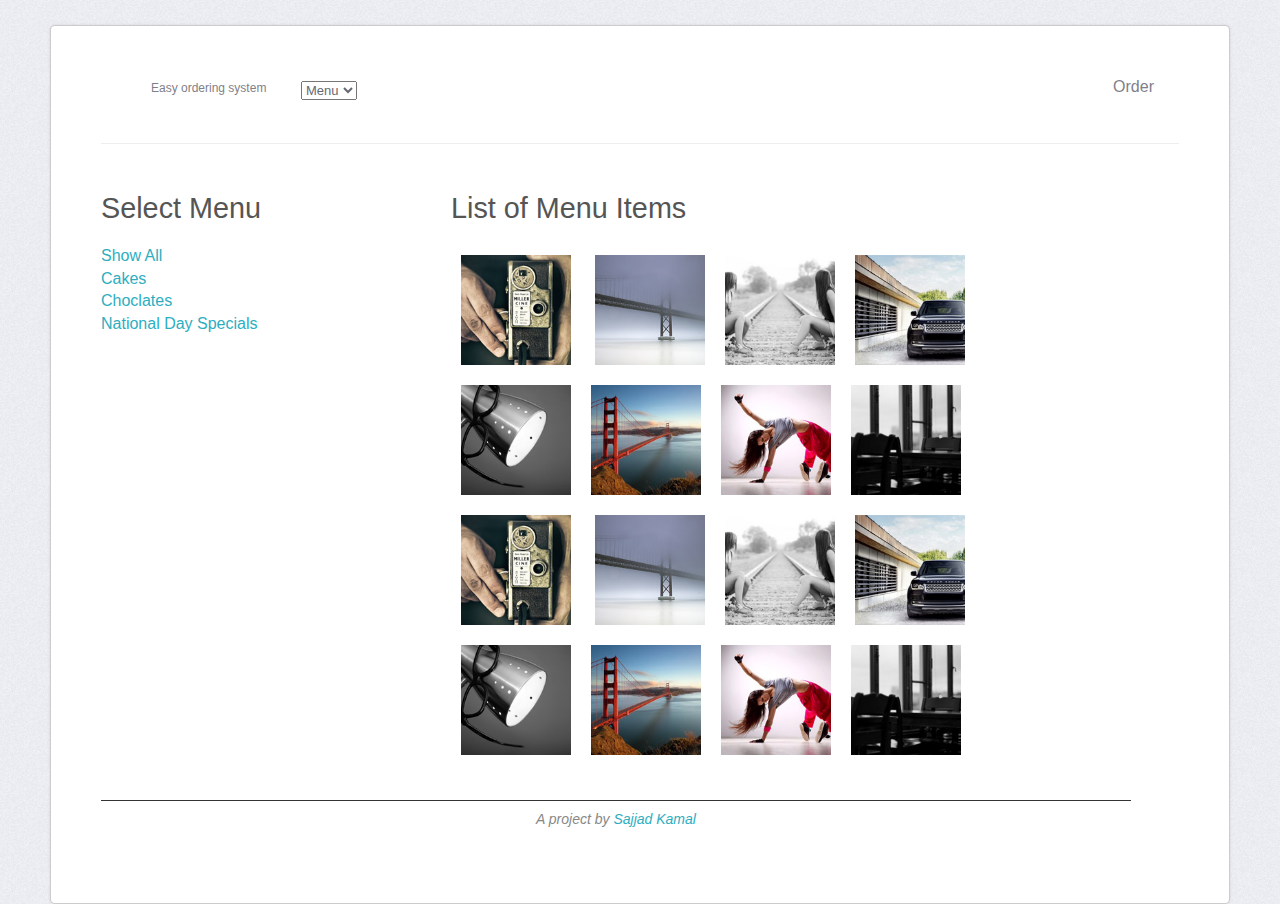
<file: ordering2.html>
<!doctype html>

<!--[if lt IE 7]> 
	<html class="nojs ms lt_ie7" lang="en"> 
<![endif]-->

<!--[if IE 7]>    
	<html class="nojs ms ie7" lang="en"> 
<![endif]-->

<!--[if IE 8]>    
	<html class="nojs ms ie8" lang="en"> 
<![endif]-->

<!--[if gt IE 8]> 
	<html class="nojs ms" lang="en"> 
<![endif]-->

<html lang="en">

<head>
	<meta charset="utf-8">
	<meta http-equiv="X-UA-Compatible" content="IE=edge,chrome=1">
    <meta name="author" content="iKreativ">
	<meta name="description" content="Workless - A classy HTML5, CSS3 framework">
	<meta name="keywords" content="workless, classy, css, framework, jquery, bootstrap, h5bp, twitter, bolierplate, jquery, html5, ikreativ">
	<link rel="shortcut icon" href="assets/img/favicon.png">
	
	<!-- Mobile Viewport -->
    <meta name="viewport" content="width=device-width">

	<title>RestroPro Ordering System</title>

    <!-- 
		You'll notice that we're loading all the CSS via a minification 
        script. 

		This script joins all the CSS files referenced and minifies them to
		reduce HTTP requests and speed up the site.

		This also allows you to work with each individual source file for 
        development and only serve the minified versions for production.

		The CSS files served are added inside assets/css/minified.css.php


		Commented for minification script
	-->

    	<link href="assets/css/plugins.css" rel="stylesheet">
		<link href="assets/css/workless.css" rel="stylesheet">
        <link href="assets/css/scaffolding.css" rel="stylesheet">
		<link href="assets/css/typography.css" rel="stylesheet">
		<link href="assets/css/forms.css" rel="stylesheet">
		<link href="assets/css/tables.css" rel="stylesheet">
		<link href="assets/css/buttons.css" rel="stylesheet">
		<link href="assets/css/alerts.css" rel="stylesheet">
		<link href="assets/css/tabs.css" rel="stylesheet">
		<link href="assets/css/pagination.css" rel="stylesheet">
		<link href="assets/css/breadcrumbs.css" rel="stylesheet">
		<link href="assets/css/icons.css" rel="stylesheet">
		<link href="assets/css/helpers.css" rel="stylesheet">
		<link href="assets/css/print.css" rel="stylesheet">
		<link href="assets/css/application.css" rel="stylesheet">
		<link href="assets/css/restropro.css" rel="stylesheet">
		<link href="superbox/css/superbox.css" rel="stylesheet">
		<link rel="stylesheet" href="isotope-site/css/style.css">
    
	
	<!-- We're minifying and combining all the CSS 
	<link href="assets/css/minified.css.php" rel="stylesheet">
	-->
	
	<!-- All JavaScript at the bottom, except modernizr -->
  	<script type="text/javascript" src="assets/js/modernizr.js"></script>

  	<!--[if lt IE 8]>    
        <script src="assets/js/ie_font.js"></script>
    <![endif]-->
</head>

<body class="blueish" id="top" onload="prettyPrint()">

<!-- Prompt IE 6 users to install Chrome Frame. Remove this if you support IE 6 -->
<!--[if lt IE 7]>
	<p>Your browser is <em>ancient!</em> <a href="http://browsehappy.com/">Upgrade to a different browser</a> or <a href="http://www.google.com/chromeframe/?redirect=true">install Google Chrome Frame</a> to experience this site.</p>
<![endif]-->

<!-- wrapper -->
<section class="boxed">

	<!-- main -->
	<section id="main">

		<!-- logo -->
		<div id="logo">
			<small> Easy ordering system </small>
        </div>
        <!-- /logo -->
        
        <!-- Checkout Button -->
        <nav id="primary">
			<ul>
				<li><a href="plugins.html">Order</a></li>
			</ul>
		</nav>
		<!-- /Checkout Button -->

		<hr>

	
		<div class="bg">
			<!--div class="one_full" id="menu-container">
				<h3>Order Now</h3>
			</div-->

			<div class="one_third">
				<h2>Select Menu</h2>
					<nav id="sidebar">
						<ul id="filters">
							<li><a href="#filter" data-filter="*" class="selected">Show All</a></li>
							<li><a href="#filter" data-filter=".cakes">Cakes</a></li>
							<li><a href="#filter" data-filter=".choclates">Choclates</a></li>
							<li><a href="#filter" data-filter=".nationaldayspecials">National Day Specials</a></li>
						</ul>
                        </nav>
			</div>


			<div class="two_third">
				<h2>List of Menu Items</h2>
				<div class="superbox" id="menubox">
					<div class="item cakes">
						<img src="img/superbox/superbox-thumb-1.jpg" data-img="img/superbox/superbox-full-1.jpg" alt="" class="superbox-img">	
					</div>
					<div class="item cakes">
					<img src="img/superbox/superbox-thumb-2.jpg" data-img="img/superbox/superbox-full-2.jpg" alt="" class="superbox-img">
				</div><!--
				--><div class="item choclates">
					<img src="img/superbox/superbox-thumb-3.jpg" data-img="img/superbox/superbox-full-3.jpg" alt="" class="superbox-img">
				</div><!--
				--><div class="item choclates">
					<img src="img/superbox/superbox-thumb-4.jpg" data-img="img/superbox/superbox-full-4.jpg" alt="" class="superbox-img">
				</div><!--
				--><div class="item nationaldayspecials">
					<img src="img/superbox/superbox-thumb-5.jpg" data-img="img/superbox/superbox-full-5.jpg" alt="" class="superbox-img">
				</div><!--
				--><div class="item nationaldayspecials">
					<img src="img/superbox/superbox-thumb-6.jpg" data-img="img/superbox/superbox-full-6.jpg" alt="" class="superbox-img">
				</div><!--
				--><div class="item nationaldayspecials">
					<img src="img/superbox/superbox-thumb-7.jpg" data-img="img/superbox/superbox-full-7.jpg" alt="" class="superbox-img">
				</div><!--
				--><div class="	item">
					<img src="img/superbox/superbox-thumb-8.jpg" data-img="img/superbox/superbox-full-8.jpg" alt="" class="superbox-img">
				</div>
                <div class="item cakes">
						<img src="img/superbox/superbox-thumb-1.jpg" data-img="img/superbox/superbox-full-1.jpg" alt="" class="superbox-img">	
					</div>
					<div class="item cakes">
					<img src="img/superbox/superbox-thumb-2.jpg" data-img="img/superbox/superbox-full-2.jpg" alt="" class="superbox-img">
				</div><!--
				--><div class="item choclates">
					<img src="img/superbox/superbox-thumb-3.jpg" data-img="img/superbox/superbox-full-3.jpg" alt="" class="superbox-img">
				</div><!--
				--><div class="item choclates">
					<img src="img/superbox/superbox-thumb-4.jpg" data-img="img/superbox/superbox-full-4.jpg" alt="" class="superbox-img">
				</div><!--
				--><div class="item nationaldayspecials">
					<img src="img/superbox/superbox-thumb-5.jpg" data-img="img/superbox/superbox-full-5.jpg" alt="" class="superbox-img">
				</div><!--
				--><div class="item nationaldayspecials">
					<img src="img/superbox/superbox-thumb-6.jpg" data-img="img/superbox/superbox-full-6.jpg" alt="" class="superbox-img">
				</div><!--
				--><div class="item nationaldayspecials">
					<img src="img/superbox/superbox-thumb-7.jpg" data-img="img/superbox/superbox-full-7.jpg" alt="" class="superbox-img">
				</div><!--
				--><div class="	item">
					<img src="img/superbox/superbox-thumb-8.jpg" data-img="img/superbox/superbox-full-8.jpg" alt="" class="superbox-img">
				</div>
				<div class="superbox-float"></div>
			</div>

		</div>
        	
		

		


		<!-- footer -->
		<footer class="one_full">
			<p class="small muted">A project by <a href="//restropro.com">Sajjad Kamal</a> </p>
		</footer>
		<!-- /footer -->

	</section>
	<!-- /main -->

</section>
<!-- /wrapper -->

<!-- JavaScript at the bottom for fast page loading -->

<!-- Grab Google CDN's jQuery, with a protocol relative URL; fall back to local if offline -->
<script src="//ajax.googleapis.com/ajax/libs/jquery/1.7.1/jquery.min.js"></script>
<script>window.jQuery || document.write('<script src="assets/js/jquery.js"><\/script>')</script>

<!-- scripts  -->
<script src="assets/js/plugins.js"></script>
<script src="assets/js/application.js"></script>
<script src="http://ajax.googleapis.com/ajax/libs/jquery/1.9.1/jquery.min.js"></script>
<script src="superbox/js/superbox.js"></script>
<script src="isotope-site/jquery.isotope.js"></script>
<!--script type="text/javascript">
$(function(){

	var $container = $('#menubox');

	$container.isotope({
		itemSelector: '.item'
	});

	var $optionSets = $('#options .option-set'),
		$optionsLinks = $(optionSets.find('a'));

	$optionsLinks.click(function()){
		var $this = $(this);
		// don't do anything if option is already selected
		if ( @this.hasClass('selected')) {
			return false;
		}

		var $optionSet = $this.parents('.option-set');
		$optionSet.find('.selected').removeClass('selected');
		$this.addClass('selected');

		var option = {},
			key = $optionSet.attr('data-option-key'),
			value = $this.attr('data-option-value;');
		// parse 'false' as false boolean
		value = value === 'false' ? false : value;
		option[ key ] = value;
		if ( key === 'layoutMode' && typeof changeLayountMode === 'function') {
			changesLayountMode( $this, options )
		} else {
			$container.isotope( options );
		}
		
		retrun false;
	}
});
</script-->

<script>
	$(function() {
		
			// Call SuperBox
			$('.superbox').SuperBox();
		
		});
</script>
<!--script type="text/javascript">

	$.Isotope.prototype._getCenteredMasonryColumns = function() {
	    this.width = this.element.width();
	    
	    var parentWidth = this.element.parent().width();
	    
	                  // i.e. options.masonry && options.masonry.columnWidth
	    var colW = this.options.masonry && this.options.masonry.columnWidth ||
	                  // or use the size of the first item
	                  this.$filteredAtoms.outerWidth(true) ||
	                  // if there's no items, use size of container
	                  parentWidth;
	    
	    var cols = Math.floor( parentWidth / colW );
	    cols = Math.max( cols, 1 );

	    // i.e. this.masonry.cols = ....
	    this.masonry.cols = cols;
	    // i.e. this.masonry.columnWidth = ...
	    this.masonry.columnWidth = colW;
	  };
	  
	  $.Isotope.prototype._masonryReset = function() {
	    // layout-specific props
	    this.masonry = {};
	    // FIXME shouldn't have to call this again
	    this._getCenteredMasonryColumns();
	    var i = this.masonry.cols;
	    this.masonry.colYs = [];
	    while (i--) {
	      this.masonry.colYs.push( 0 );
	    }
	  };

	  $.Isotope.prototype._masonryResizeChanged = function() {
	    var prevColCount = this.masonry.cols;
	    // get updated colCount
	    this._getCenteredMasonryColumns();
	    return ( this.masonry.cols !== prevColCount );
	  };
	  
	  $.Isotope.prototype._masonryGetContainerSize = function() {
	    var unusedCols = 0,
	        i = this.masonry.cols;
	    // count unused columns
	    while ( --i ) {
	      if ( this.masonry.colYs[i] !== 0 ) {
	        break;
	      }
	      unusedCols++;
	    }
	    
	    return {
	          height : Math.max.apply( Math, this.masonry.colYs ),
	          // fit container to columns that have been used;
	          width : (this.masonry.cols - unusedCols) * this.masonry.columnWidth
	        };
	  };

$(function() {

	var $container = $('menubox');

	//add random size classes
	$container.find('.item').each(function(){
		var $this = $(this),
	});

	$container.isotope({
		itemSelector: '.item',
		masonry : {
			columnWidth: 120
		}
	})

}
	)


</script-->

<script type="text/javascript">
	var $container = $('#menubox');
		// initialize isotope
		

// filter items when filter link is clicked
$('#filters a').click(function(){
  var selector = $(this).attr('data-filter');
  $container.isotope({ filter: selector });
  return false;
});



</script>



<!-- /scripts -->

<!-- Asynchronous Google Analytics snippet. Change UA-XXXXX-X to be your site's ID -->
<script>
    var _gaq=[['_setAccount','UA-XXXXX-X'],['_trackPageview']];
    (function(d,t){
		var g=d.createElement(t),s=d.getElementsByTagName(t)[0];
    	g.src=('https:'==location.protocol?'//ssl':'//www')+'.google-analytics.com/ga.js';
    	s.parentNode.insertBefore(g,s)
	}(document,'script'));
</script>

</body>
</html>
</file>
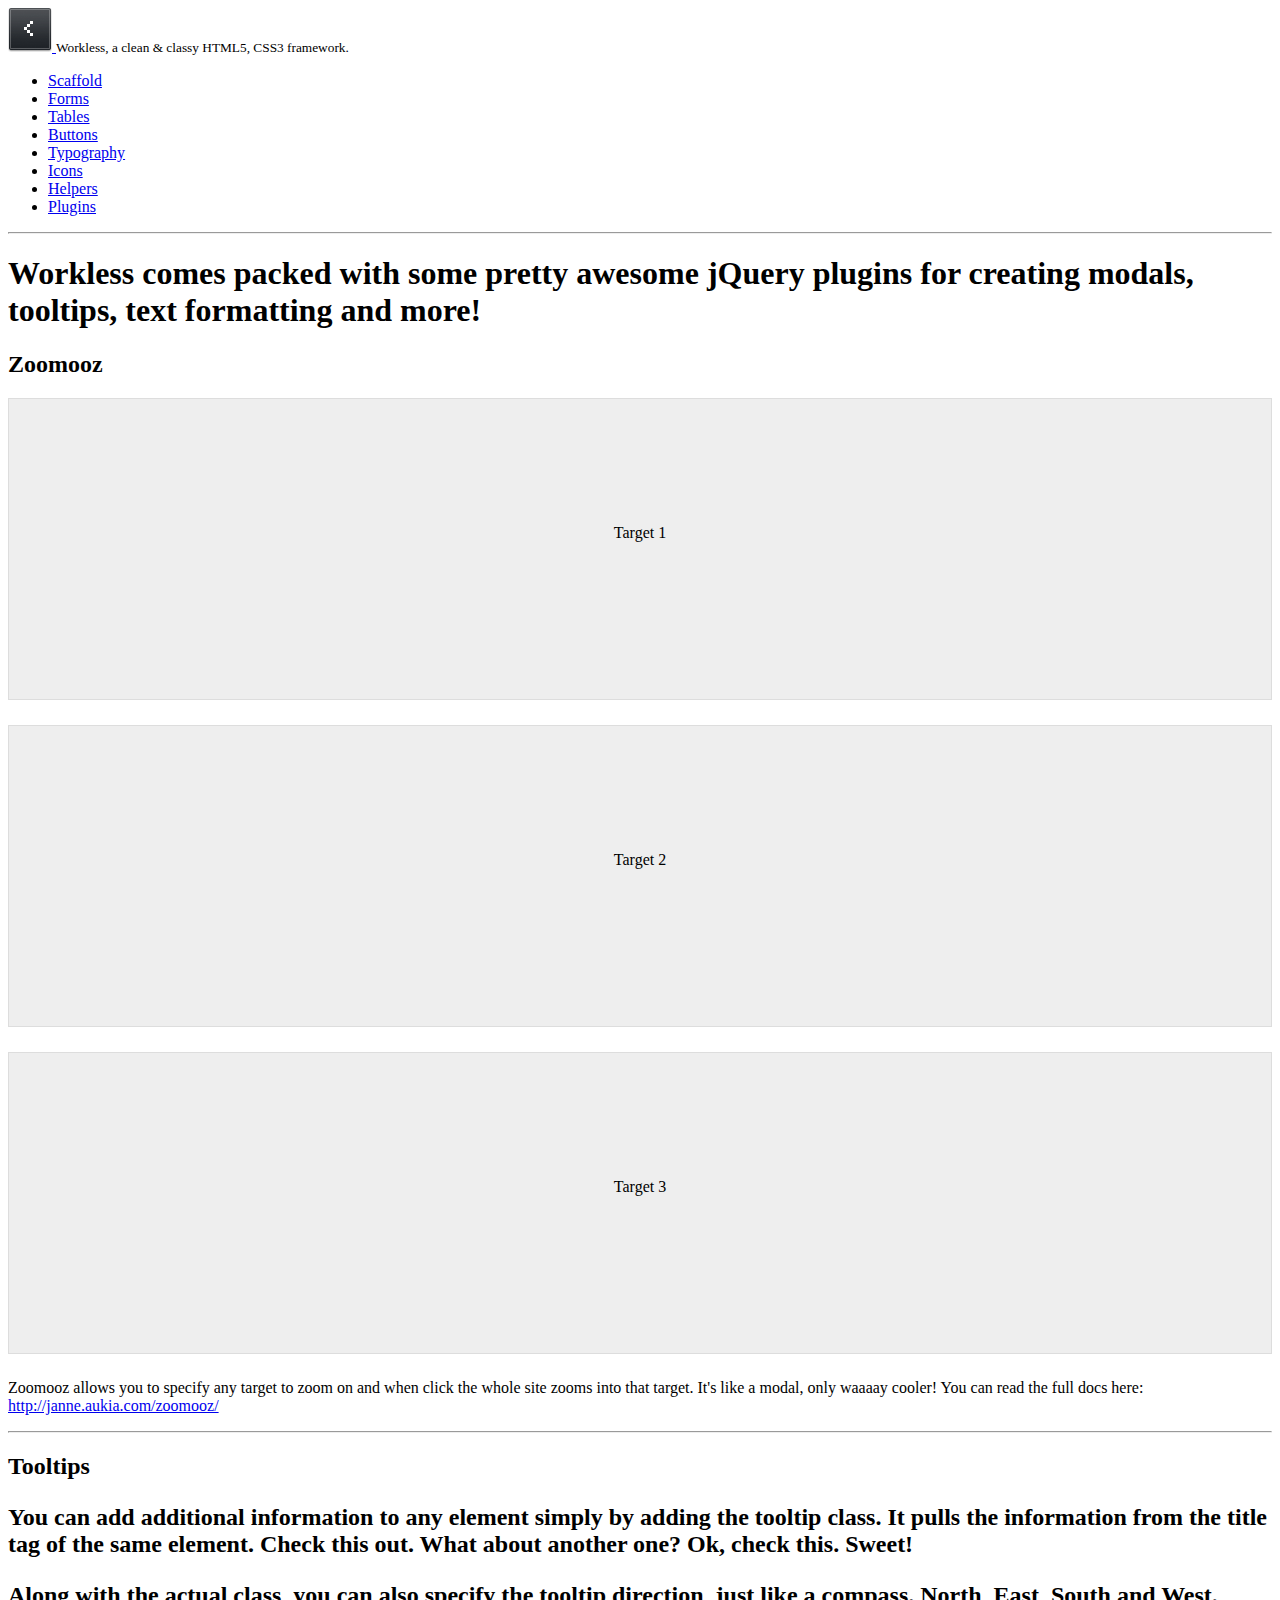
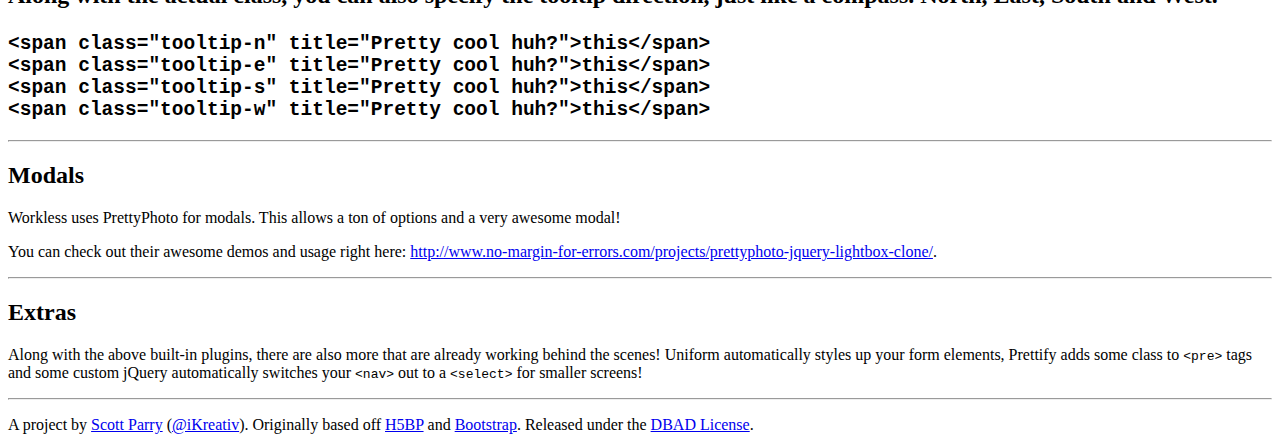
<file: plugins.html>
<!doctype html>

<!--[if lt IE 7]> 
	<html class="nojs ms lt_ie7" lang="en"> 
<![endif]-->

<!--[if IE 7]>    
	<html class="nojs ms ie7" lang="en"> 
<![endif]-->

<!--[if IE 8]>    
	<html class="nojs ms ie8" lang="en"> 
<![endif]-->

<!--[if gt IE 8]> 
	<html class="nojs ms" lang="en"> 
<![endif]-->

<html lang="en">

<head>
	<meta charset="utf-8">
	<meta http-equiv="X-UA-Compatible" content="IE=edge,chrome=1">
    <meta name="author" content="iKreativ">
	<meta name="description" content="Workless - A classy HTML5, CSS3 framework">
	<meta name="keywords" content="workless, classy, css, framework, jquery, bootstrap, h5bp, twitter, bolierplate, jquery, html5, ikreativ">
	<link rel="shortcut icon" href="assets/img/favicon.png">
	
	<!-- Mobile Viewport -->
    <meta name="viewport" content="width=device-width">

	<title>Workless - A classy HTML5, CSS3 framework</title>

    <!-- 
		You'll notice that we're loading all the CSS via a minification 
        script. 

		This script joins all the CSS files referenced and minifies them to
		reduce HTTP requests and speed up the site.

		This also allows you to work with each individual source file for 
        development and only serve the minified versions for production.

		The CSS files served are added inside assets/css/minified.css.php


		Commented for minification script

    	<link href="assets/css/plugins.css" rel="stylesheet">
		<link href="assets/css/workless.css" rel="stylesheet">
        <link href="assets/css/scaffolding.css" rel="stylesheet">
		<link href="assets/css/typography.css" rel="stylesheet">
		<link href="assets/css/forms.css" rel="stylesheet">
		<link href="assets/css/tables.css" rel="stylesheet">
		<link href="assets/css/buttons.css" rel="stylesheet">
		<link href="assets/css/alerts.css" rel="stylesheet">
		<link href="assets/css/tabs.css" rel="stylesheet">
		<link href="assets/css/pagination.css" rel="stylesheet">
		<link href="assets/css/breadcrumbs.css" rel="stylesheet">
		<link href="assets/css/icons.css" rel="stylesheet">
		<link href="assets/css/helpers.css" rel="stylesheet">
		<link href="assets/css/print.css" rel="stylesheet">
		<link href="assets/css/application.css" rel="stylesheet">
    -->
	
	<!-- We're minifying and combining all the CSS -->
	<link href="assets/css/minified.css.php" rel="stylesheet">
	
	<!-- All JavaScript at the bottom, except modernizr -->
  	<script type="text/javascript" src="assets/js/modernizr.js"></script>

  	<!--[if lt IE 8]>    
        <script src="assets/js/ie_font.js"></script>
    <![endif]-->
</head>

<body class="blueish" id="top" onload="prettyPrint()">

<!-- Prompt IE 6 users to install Chrome Frame. Remove this if you support IE 6 -->
<!--[if lt IE 7]>
	<p>Your browser is <em>ancient!</em> <a href="http://browsehappy.com/">Upgrade to a different browser</a> or <a href="http://www.google.com/chromeframe/?redirect=true">install Google Chrome Frame</a> to experience this site.</p>
<![endif]-->

<!-- wrapper -->
<section class="boxed">

	<!-- main -->
	<section id="main">

		<!-- logo -->
		<div id="logo">
			<a href="//workless.ikreativ.com">
				<img src="assets/img/logo.png" alt="Workless" />
			</a>
        	<small> Workless, a clean <span class="fancyamp">&amp;</span> classy HTML5, CSS3 framework.</small>
        </div>
        <!-- /logo -->
        
        <!-- nav -->
        <nav id="primary">
			<ul>
				<li><a href="scaffold.html">Scaffold</a></li>
				<li><a href="forms.html">Forms</a></li>
				<li><a href="tables.html">Tables</a></li>
				<li><a href="buttons.html">Buttons</a></li>
                <li><a href="typography.html">Typography</a></li>
                <li><a href="icons.html">Icons</a></li>
				<li><a href="helpers.html">Helpers</a></li>
				<li><a class="current" href="plugins.html">Plugins</a></li>
			</ul>
		</nav>
		<!-- /nav -->

		<hr>

		<!-- header -->
		<header class="bg_shadow">
        	<h1>Workless comes packed with some pretty awesome jQuery plugins for creating modals, tooltips, text formatting and more!</h1>
		</header>
		<!-- /header -->

		<!-- zoomooz -->
		<h2>Zoomooz</h2>
		<!-- Styles inlined just for demo -->
		<div style="background:#eeeeee;border:1px solid #dddddd;height:50px;text-align:center;padding: 125px 0;margin-bottom:25px;" class="zoomTarget one_third">Target 1</div>
        <div style="background:#eeeeee;border:1px solid #dddddd;height:50px;text-align:center;padding: 125px 0;margin-bottom:25px;" class="zoomTarget one_third">Target 2</div>
        <div style="background:#eeeeee;border:1px solid #dddddd;height:50px;text-align:center;padding: 125px 0;margin-bottom:25px;" class="zoomTarget one_third last">Target 3</div>

        <p>Zoomooz allows you to specify any <span class="highlight tooltip-s zoomTarget" title="Click this, it's another target!">target</span> to zoom on and when click the whole site zooms into that target. It's like a modal, only waaaay cooler! You can read the full docs here: <a href="http://janne.aukia.com/zoomooz/" target="_blank">http://janne.aukia.com/zoomooz/</a></p>

        <hr>

        <h2>Tooltips<h2>
        <p>You can add additional information to any element simply by adding the tooltip class. It pulls the information from the title tag of the same element. Check <span class="highlight tooltip-s" title="Pretty cool huh?">this</span> out. What about another one? Ok, check <span class="highlight tooltip-e" title="This is another tooltip. You can also specify the direction of the tooltip!">this</span>. Sweet!</p>
        <p>Along with the actual class, you can also specify the tooltip direction, just like a compass. North, East, South and West.</p>
<pre>
&lt;span class=&quot;tooltip-n&quot; title=&quot;Pretty cool huh?&quot;&gt;this&lt;/span&gt;
&lt;span class=&quot;tooltip-e&quot; title=&quot;Pretty cool huh?&quot;&gt;this&lt;/span&gt;
&lt;span class=&quot;tooltip-s&quot; title=&quot;Pretty cool huh?&quot;&gt;this&lt;/span&gt;
&lt;span class=&quot;tooltip-w&quot; title=&quot;Pretty cool huh?&quot;&gt;this&lt;/span&gt;
</pre>

		<hr>

		<h2>Modals</h2>
        <p>Workless uses PrettyPhoto for modals. This allows a ton of options and a very awesome modal!</p>
        <p>You can check out their awesome demos and usage right here: <a href="http://www.no-margin-for-errors.com/projects/prettyphoto-jquery-lightbox-clone/" target="_blank">http://www.no-margin-for-errors.com/projects/prettyphoto-jquery-lightbox-clone/</a>.</p>

        <hr>

        <h2>Extras</h2>
        <p>Along with the above built-in plugins, there are also more that are already working behind the scenes! Uniform automatically styles up your form elements, Prettify adds some class to <code>&lt;pre&gt;</code> tags and some custom jQuery automatically switches your <code>&lt;nav&gt;</code> out to a <code>&lt;select&gt;</code> for smaller screens!</p>

        <hr>

		<!-- footer -->
		<footer class="one_full">
			<p class="small muted">A project by <a href="//ikreativ.com">Scott Parry</a> (<a href="//twitter.com/iKreativ">@iKreativ</a>). Originally based off <a href="//html5boilerplate.com/">H5BP</a> and <a href="//twitter.github.com/bootstrap/">Bootstrap</a>. Released under the <a href="//philsturgeon.co.uk/code/dbad-license/">DBAD License</a>.</p>
		</footer>
		<!-- /footer -->

	</section>
	<!-- /main -->

</section>
<!-- /wrapper -->

<!-- JavaScript at the bottom for fast page loading -->

<!-- Grab Google CDN's jQuery, with a protocol relative URL; fall back to local if offline -->
<script src="//ajax.googleapis.com/ajax/libs/jquery/1.7.1/jquery.min.js"></script>
<script>window.jQuery || document.write('<script src="assets/js/jquery.js"><\/script>')</script>

<!-- scripts  -->
<script src="assets/js/plugins.js"></script>
<script src="assets/js/application.js"></script>
<!-- /scripts -->

<!-- Asynchronous Google Analytics snippet. Change UA-XXXXX-X to be your site's ID -->
<script>
    var _gaq=[['_setAccount','UA-XXXXX-X'],['_trackPageview']];
    (function(d,t){
		var g=d.createElement(t),s=d.getElementsByTagName(t)[0];
    	g.src=('https:'==location.protocol?'//ssl':'//www')+'.google-analytics.com/ga.js';
    	s.parentNode.insertBefore(g,s)
	}(document,'script'));
</script>

</body>
</html>
</file>
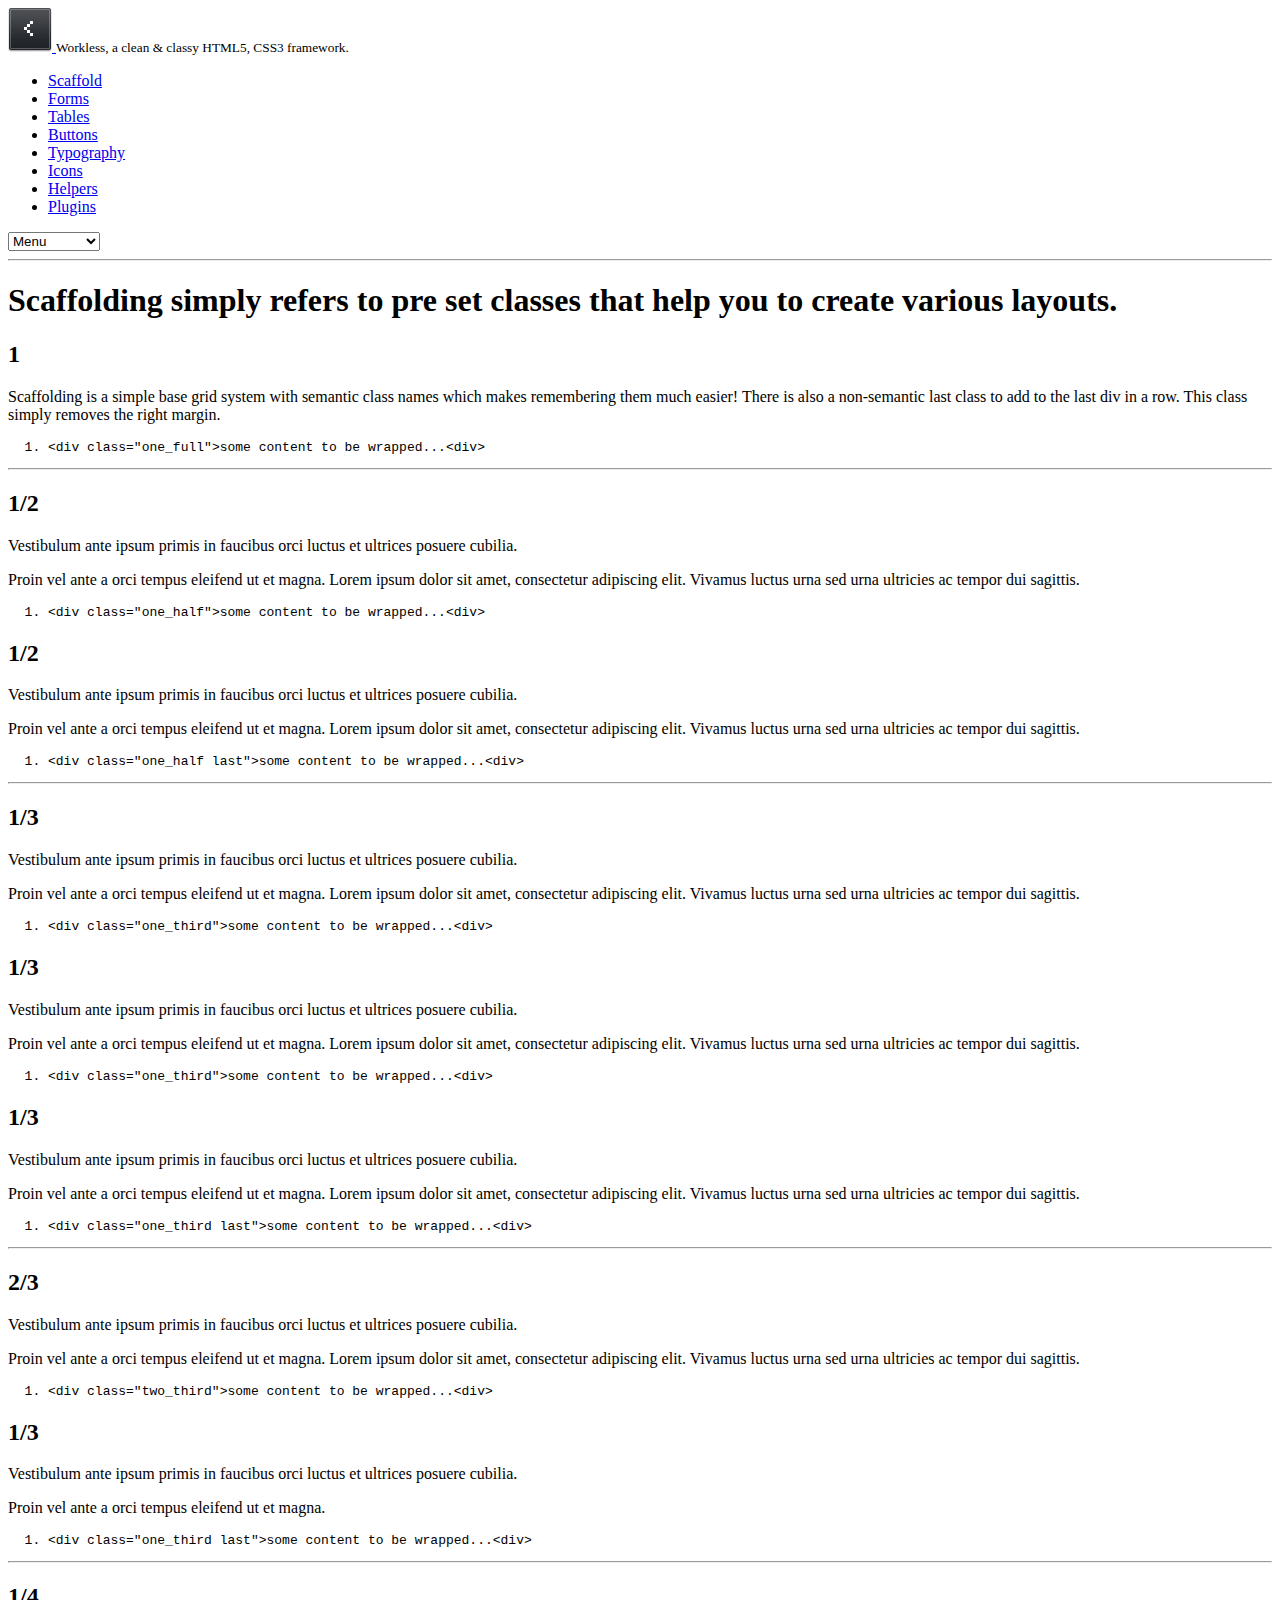
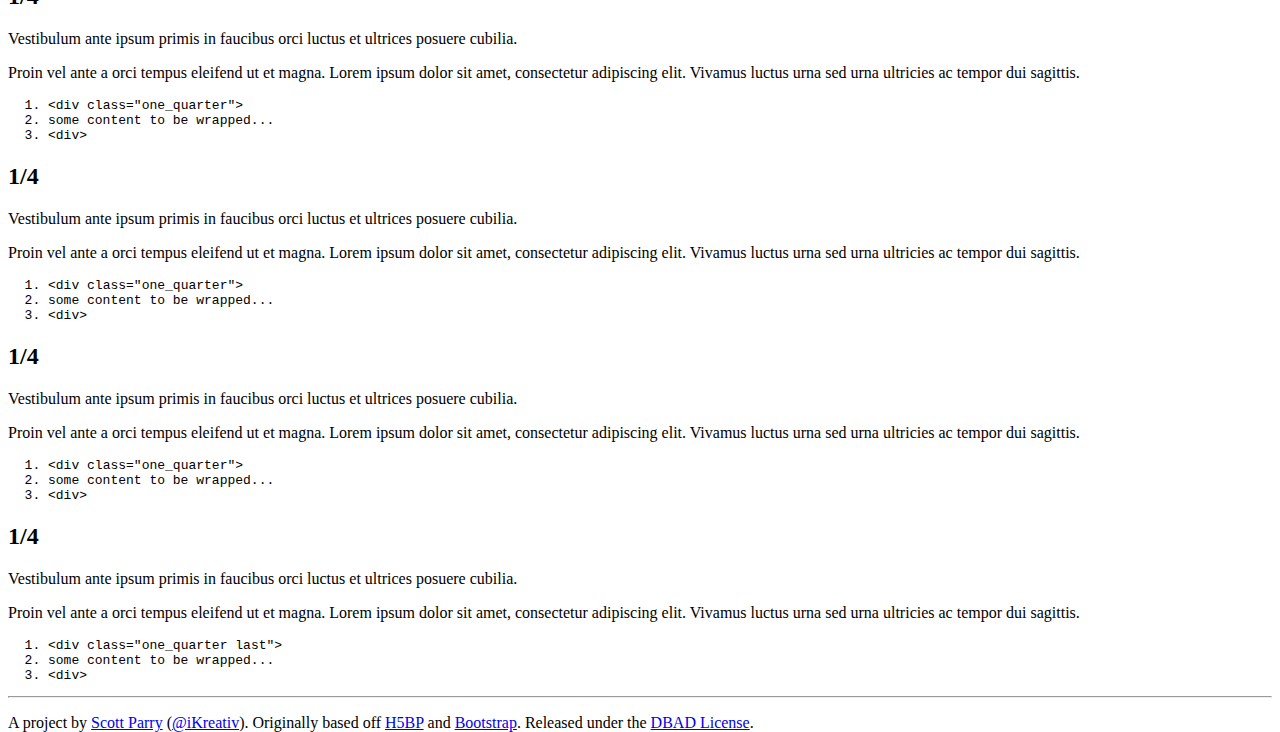
<file: scaffold.html>
<!doctype html>

<!--[if lt IE 7]> 
	<html class="nojs ms lt_ie7" lang="en"> 
<![endif]-->

<!--[if IE 7]>    
	<html class="nojs ms ie7" lang="en"> 
<![endif]-->

<!--[if IE 8]>    
	<html class="nojs ms ie8" lang="en"> 
<![endif]-->

<!--[if gt IE 8]> 
	<html class="nojs ms" lang="en"> 
<![endif]-->

<html lang="en">

<head>
	<meta charset="utf-8">
	<meta http-equiv="X-UA-Compatible" content="IE=edge,chrome=1">
    <meta name="author" content="iKreativ">
	<meta name="description" content="Workless - A classy HTML5, CSS3 framework">
	<meta name="keywords" content="workless, classy, css, framework, jquery, bootstrap, h5bp, twitter, bolierplate, jquery, html5, ikreativ">
	<link rel="shortcut icon" href="assets/img/favicon.png">
	
	<!-- Mobile Viewport -->
    <meta name="viewport" content="width=device-width">

	<title>Workless - A classy HTML5, CSS3 framework</title>

    <!-- 
		You'll notice that we're loading all the CSS via a minification 
        script. 

		This script joins all the CSS files referenced and minifies them to
		reduce HTTP requests and speed up the site.

		This also allows you to work with each individual source file for 
        development and only serve the minified versions for production.

		The CSS files served are added inside assets/css/minified.css.php


		Commented for minification script

    	<link href="assets/css/plugins.css" rel="stylesheet">
		<link href="assets/css/workless.css" rel="stylesheet">
        <link href="assets/css/scaffolding.css" rel="stylesheet">
		<link href="assets/css/typography.css" rel="stylesheet">
		<link href="assets/css/forms.css" rel="stylesheet">
		<link href="assets/css/tables.css" rel="stylesheet">
		<link href="assets/css/buttons.css" rel="stylesheet">
		<link href="assets/css/alerts.css" rel="stylesheet">
		<link href="assets/css/tabs.css" rel="stylesheet">
		<link href="assets/css/pagination.css" rel="stylesheet">
		<link href="assets/css/breadcrumbs.css" rel="stylesheet">
		<link href="assets/css/icons.css" rel="stylesheet">
		<link href="assets/css/helpers.css" rel="stylesheet">
		<link href="assets/css/print.css" rel="stylesheet">
		<link href="assets/css/application.css" rel="stylesheet">
    -->
	
	<!-- We're minifying and combining all the CSS -->
	<link href="assets/css/minified.css.php" rel="stylesheet">
	
	<!-- All JavaScript at the bottom, except modernizr -->
  	<script type="text/javascript" src="assets/js/modernizr.js"></script>

  	<!--[if lt IE 8]>    
        <script src="assets/js/ie_font.js"></script>
    <![endif]-->
</head>

<body class="blueish" id="top" onload="prettyPrint()">

<!-- Prompt IE 6 users to install Chrome Frame. Remove this if you support IE 6 -->
<!--[if lt IE 7]>
	<p>Your browser is <em>ancient!</em> <a href="http://browsehappy.com/">Upgrade to a different browser</a> or <a href="http://www.google.com/chromeframe/?redirect=true">install Google Chrome Frame</a> to experience this site.</p>
<![endif]-->

<!-- wrapper -->
<section class="boxed">

	<!-- main -->
	<section id="main">

		<!-- logo -->
		<div id="logo">
			<a href="//workless.ikreativ.com">
				<img src="assets/img/logo.png" alt="Workless" />
			</a>
        	<small> Workless, a clean <span class="fancyamp">&amp;</span> classy HTML5, CSS3 framework.</small>
        </div>
        <!-- /logo -->
        
        <!-- nav -->
        <nav id="primary">
			<ul>
				<li><a class="current" href="scaffold.html">Scaffold</a></li>
				<li><a href="forms.html">Forms</a></li>
				<li><a href="tables.html">Tables</a></li>
				<li><a href="buttons.html">Buttons</a></li>
                <li><a href="typography.html">Typography</a></li>
                <li><a href="icons.html">Icons</a></li>
				<li><a href="helpers.html">Helpers</a></li>
				<li><a href="plugins.html">Plugins</a></li>
			</ul>
		</nav>
		<!-- /nav -->

		<hr>

		<!-- header -->
		<header class="bg_shadow">
        	<h1>Scaffolding simply refers to pre set classes that help you to create various layouts.</h1>
		</header>
		<!-- /header -->
		
		<!-- one full -->
		<div class="one_full">
			<h2>1</h2>
			<p>Scaffolding is a simple base grid system with semantic class names which makes remembering them much easier! There is also a non-semantic last class to add to the last div in a row. This class simply removes the right margin.</p>

<pre class="prettyprint">
&lt;div class=&quot;one_full&quot;&gt;some content to be wrapped...&lt;div&gt;
</pre>
		</div>

		<hr>

		<!-- one halfs -->
		<div class="one_half">
			<h2>1/2</h2>
			<p>Vestibulum ante ipsum primis in faucibus orci luctus et ultrices posuere cubilia.<p> 
			<p>Proin vel ante a orci tempus eleifend ut et magna. Lorem ipsum dolor sit amet, consectetur adipiscing elit. Vivamus luctus urna sed urna ultricies ac tempor dui sagittis.</p>
<pre>
&lt;div class=&quot;one_half&quot;&gt;some content to be wrapped...&lt;div&gt;
</pre>
		</div>

		<div class="one_half last">
			<h2>1/2</h2>
			<p>Vestibulum ante ipsum primis in faucibus orci luctus et ultrices posuere cubilia.<p> 
			<p>Proin vel ante a orci tempus eleifend ut et magna. Lorem ipsum dolor sit amet, consectetur adipiscing elit. Vivamus luctus urna sed urna ultricies ac tempor dui sagittis.</p>
<pre>
&lt;div class=&quot;one_half last&quot;&gt;some content to be wrapped...&lt;div&gt;
</pre>
		</div>

		<hr>

		<!-- one thirds -->
		<div class="one_third">
			<h2>1/3</h2>
    	  	<p>Vestibulum ante ipsum primis in faucibus orci luctus et ultrices posuere cubilia.<p> 
			<p>Proin vel ante a orci tempus eleifend ut et magna. Lorem ipsum dolor sit amet, consectetur adipiscing elit. Vivamus luctus urna sed urna ultricies ac tempor dui sagittis.</p>
<pre>
&lt;div class=&quot;one_third&quot;&gt;some content to be wrapped...&lt;div&gt;
</pre>
		</div>

		<div class="one_third">
			<h2>1/3</h2>
			<p>Vestibulum ante ipsum primis in faucibus orci luctus et ultrices posuere cubilia.<p> 
			<p>Proin vel ante a orci tempus eleifend ut et magna. Lorem ipsum dolor sit amet, consectetur adipiscing elit. Vivamus luctus urna sed urna ultricies ac tempor dui sagittis.</p>
<pre>
&lt;div class=&quot;one_third&quot;&gt;some content to be wrapped...&lt;div&gt;
</pre>
		</div>
		
		<div class="one_third last">
	      	<h2>1/3</h2>
    	   	<p>Vestibulum ante ipsum primis in faucibus orci luctus et ultrices posuere cubilia.<p> 
			<p>Proin vel ante a orci tempus eleifend ut et magna. Lorem ipsum dolor sit amet, consectetur adipiscing elit. Vivamus luctus urna sed urna ultricies ac tempor dui sagittis.</p>
<pre>
&lt;div class=&quot;one_third last&quot;&gt;some content to be wrapped...&lt;div&gt;
</pre>
		</div>

		<hr>

		<!-- two thirds -->
		<div class="two_third">
			<h2>2/3</h2>
    	  	<p>Vestibulum ante ipsum primis in faucibus orci luctus et ultrices posuere cubilia.<p> 
			<p>Proin vel ante a orci tempus eleifend ut et magna. Lorem ipsum dolor sit amet, consectetur adipiscing elit. Vivamus luctus urna sed urna ultricies ac tempor dui sagittis.</p>
<pre>
&lt;div class=&quot;two_third&quot;&gt;some content to be wrapped...&lt;div&gt;
</pre>
		</div>

		<div class="one_third last">
			<h2>1/3</h2>
    	  	<p>Vestibulum ante ipsum primis in faucibus orci luctus et ultrices posuere cubilia.<p> 
			<p>Proin vel ante a orci tempus eleifend ut et magna.</p>
<pre>
&lt;div class=&quot;one_third last&quot;&gt;some content to be wrapped...&lt;div&gt;
</pre>
		</div>

		<hr>

		<!-- one quarters -->
		<div class="one_quarter">
			<h2>1/4</h2>
			<p>Vestibulum ante ipsum primis in faucibus orci luctus et ultrices posuere cubilia.<p> 
			<p>Proin vel ante a orci tempus eleifend ut et magna. Lorem ipsum dolor sit amet, consectetur adipiscing elit. Vivamus luctus urna sed urna ultricies ac tempor dui sagittis.</p>
<pre>
&lt;div class=&quot;one_quarter&quot;&gt;
some content to be wrapped...
&lt;div&gt;
</pre>
		</div>

		<div class="one_quarter">
			<h2>1/4</h2>
			<p>Vestibulum ante ipsum primis in faucibus orci luctus et ultrices posuere cubilia.<p> 
			<p>Proin vel ante a orci tempus eleifend ut et magna. Lorem ipsum dolor sit amet, consectetur adipiscing elit. Vivamus luctus urna sed urna ultricies ac tempor dui sagittis.</p>
<pre>
&lt;div class=&quot;one_quarter&quot;&gt;
some content to be wrapped...
&lt;div&gt;
</pre>
		</div>

		<div class="one_quarter">
			<h2>1/4</h2>
			<p>Vestibulum ante ipsum primis in faucibus orci luctus et ultrices posuere cubilia.<p> 
			<p>Proin vel ante a orci tempus eleifend ut et magna. Lorem ipsum dolor sit amet, consectetur adipiscing elit. Vivamus luctus urna sed urna ultricies ac tempor dui sagittis.</p>
<pre>
&lt;div class=&quot;one_quarter&quot;&gt;
some content to be wrapped...
&lt;div&gt;
</pre>
		</div>

		<div class="one_quarter last">
			<h2>1/4</h2>
			<p>Vestibulum ante ipsum primis in faucibus orci luctus et ultrices posuere cubilia.<p> 
			<p>Proin vel ante a orci tempus eleifend ut et magna. Lorem ipsum dolor sit amet, consectetur adipiscing elit. Vivamus luctus urna sed urna ultricies ac tempor dui sagittis.</p>
<pre>
&lt;div class=&quot;one_quarter last&quot;&gt;
some content to be wrapped...
&lt;div&gt;
</pre>
		</div>

		<hr>

		<!-- footer -->
		<footer class="one_full">
			<p class="small muted">A project by <a href="//ikreativ.com">Scott Parry</a> (<a href="//twitter.com/iKreativ">@iKreativ</a>). Originally based off <a href="//html5boilerplate.com/">H5BP</a> and <a href="//twitter.github.com/bootstrap/">Bootstrap</a>. Released under the <a href="//philsturgeon.co.uk/code/dbad-license/">DBAD License</a>.</p>
		</footer>
		<!-- /footer -->

	</section>
	<!-- /main -->

</section>
<!-- /wrapper -->

<!-- JavaScript at the bottom for fast page loading -->

<!-- Grab Google CDN's jQuery, with a protocol relative URL; fall back to local if offline -->
<script src="//ajax.googleapis.com/ajax/libs/jquery/1.7.1/jquery.min.js"></script>
<script>window.jQuery || document.write('<script src="assets/js/jquery.js"><\/script>')</script>

<!-- scripts  -->
<script src="assets/js/plugins.js"></script>
<script src="assets/js/application.js"></script>
<!-- /scripts -->

<!-- Asynchronous Google Analytics snippet. Change UA-XXXXX-X to be your site's ID -->
<script>
    var _gaq=[['_setAccount','UA-XXXXX-X'],['_trackPageview']];
    (function(d,t){
		var g=d.createElement(t),s=d.getElementsByTagName(t)[0];
    	g.src=('https:'==location.protocol?'//ssl':'//www')+'.google-analytics.com/ga.js';
    	s.parentNode.insertBefore(g,s)
	}(document,'script'));
</script>

</body>
</html>
</file>
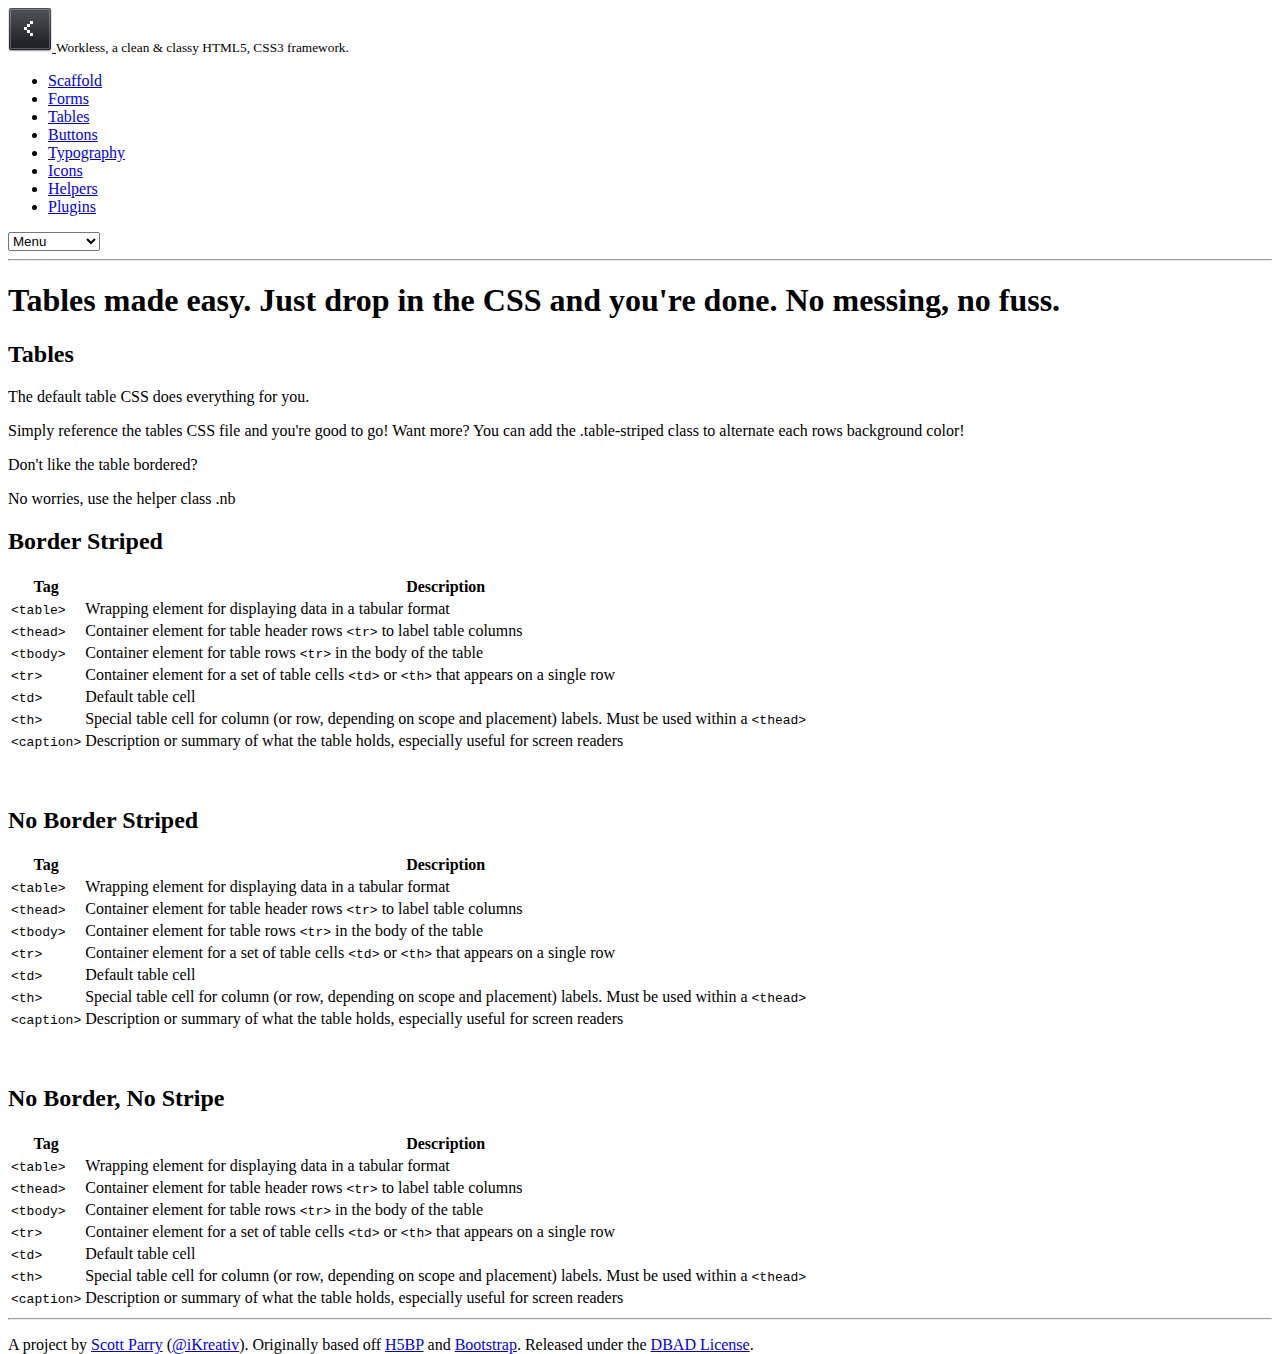
<file: tables.html>
<!doctype html>

<!--[if lt IE 7]> 
	<html class="nojs ms lt_ie7" lang="en"> 
<![endif]-->

<!--[if IE 7]>    
	<html class="nojs ms ie7" lang="en"> 
<![endif]-->

<!--[if IE 8]>    
	<html class="nojs ms ie8" lang="en"> 
<![endif]-->

<!--[if gt IE 8]> 
	<html class="nojs ms" lang="en"> 
<![endif]-->

<html lang="en">

<head>
	<meta charset="utf-8">
	<meta http-equiv="X-UA-Compatible" content="IE=edge,chrome=1">
    <meta name="author" content="iKreativ">
	<meta name="description" content="Workless - A classy HTML5, CSS3 framework">
	<meta name="keywords" content="workless, classy, css, framework, jquery, bootstrap, h5bp, twitter, bolierplate, jquery, html5, ikreativ">
	<link rel="shortcut icon" href="assets/img/favicon.png">
	
	<!-- Mobile Viewport -->
    <meta name="viewport" content="width=device-width">

	<title>Workless - A classy HTML5, CSS3 framework</title>

  <!-- 
      You'll notice that we're loading all the CSS via a minification 
      script. 

      This script joins all the CSS files referenced and minifies them to
      reduce HTTP requests and speed up the site.

      This also allows you to work with each individual source file for 
      development and only serve the minified versions for production.

      The CSS files served are added inside assets/css/minified.css.php


      Commented for minification script

      <link href="assets/css/plugins.css" rel="stylesheet">
      <link href="assets/css/workless.css" rel="stylesheet">
      <link href="assets/css/scaffolding.css" rel="stylesheet">
      <link href="assets/css/typography.css" rel="stylesheet">
      <link href="assets/css/forms.css" rel="stylesheet">
      <link href="assets/css/tables.css" rel="stylesheet">
      <link href="assets/css/buttons.css" rel="stylesheet">
      <link href="assets/css/alerts.css" rel="stylesheet">
      <link href="assets/css/tabs.css" rel="stylesheet">
      <link href="assets/css/pagination.css" rel="stylesheet">
      <link href="assets/css/breadcrumbs.css" rel="stylesheet">
      <link href="assets/css/icons.css" rel="stylesheet">
      <link href="assets/css/helpers.css" rel="stylesheet">
      <link href="assets/css/print.css" rel="stylesheet">
      <link href="assets/css/application.css" rel="stylesheet">
  -->
  
  <!-- We're minifying and combining all the CSS -->
  <link href="assets/css/minified.css.php" rel="stylesheet">
	
	<!-- All JavaScript at the bottom, except modernizr -->
  <script type="text/javascript" src="assets/js/modernizr.js"></script>

  <!--[if lt IE 8]>    
      <script src="assets/js/ie_font.js"></script>
  <![endif]-->
</head>

<body class="blueish" id="top" onload="prettyPrint()">

<!-- Prompt IE 6 users to install Chrome Frame. Remove this if you support IE 6 -->
<!--[if lt IE 7]>
	<p>Your browser is <em>ancient!</em> <a href="http://browsehappy.com/">Upgrade to a different browser</a> or <a href="http://www.google.com/chromeframe/?redirect=true">install Google Chrome Frame</a> to experience this site.</p>
<![endif]-->

<!-- wrapper -->
<section class="boxed">

	<!-- main -->
	<section id="main">
      
      <!-- logo -->
		  <div id="logo">
			     <a href="//workless.ikreativ.com">
				      <img src="assets/img/logo.png" alt="Workless" />
			     </a>
        	<small> Workless, a clean <span class="fancyamp">&amp;</span> classy HTML5, CSS3 framework.</small>
      </div>
      <!-- /logo -->
        
      <!-- nav -->
      <nav id="primary">
			   <ul>
				    <li><a href="scaffold.html">Scaffold</a></li>
            <li><a href="forms.html">Forms</a></li>
            <li><a class="current" href="tables.html">Tables</a></li>
            <li><a href="buttons.html">Buttons</a></li>
            <li><a href="typography.html">Typography</a></li>
            <li><a href="icons.html">Icons</a></li>
            <li><a href="helpers.html">Helpers</a></li>
            <li><a href="plugins.html">Plugins</a></li>
			   </ul>
		  </nav>
		  <!-- /nav -->

		  <hr>

		  <!-- header -->
		  <header class="bg_shadow">
          <h1>Tables made easy. Just drop in the CSS and you're done. No messing, no fuss.</h1>
		  </header>
		  <!-- /header -->
		
			<div class="one_third">
				  <h2>Tables</h2>
				  <p>The default table CSS does everything for you.</p>
				  <p>Simply reference the tables CSS file and you're good to go! Want more? You can add the .table-striped class to alternate each rows background color!</p>
				  <p>Don't like the table bordered?</p>
				  <p>No worries, use the helper class .nb</p>
			</div>

			<div class="two_third last">
				  <h2>Border Striped</h2>
				  <table class="table-striped">
    	    		<thead>
        	  			<tr>
            				<th>Tag</th>
            				<th>Description</th>
          				</tr>
        			</thead>
        		
        			<tbody>
          				<tr>
            				<td>
             					<code>&lt;table&gt;</code>
            				</td>
            				<td>
             	 				Wrapping element for displaying data in a tabular format
            				</td>
          				</tr>
      	    			<tr>
        	    			<td>
            	  				<code>&lt;thead&gt;</code>
            				</td>
            				<td>
              					Container element for table header rows <code>&lt;tr&gt;</code> to label table columns
	            			</td>
    	      			</tr>
        	  			<tr>
            				<td>
            					<code>&lt;tbody&gt;</code>
            				</td>
            				<td>
              					Container element for table rows <code>&lt;tr&gt;</code> in the body of the table
	            			</td>
	          			</tr>
    	      			<tr>
        	    			<td>
            	  				<code>&lt;tr&gt;</code>
            				</td>
            				<td>
              					Container element for a set of table cells <code>&lt;td&gt;</code> or <code>&lt;th&gt;</code> that appears on a single row
            				</td>
          				</tr>
	          			<tr>
    	        			<td>
        	      				<code>&lt;td&gt;</code>
            				</td>
            				<td>
              					Default table cell
            				</td>
	          			</tr>
    	      			<tr>
        	    			<td>
            	  				<code>&lt;th&gt;</code>
            				</td>
            				<td>
              					Special table cell for column (or row, depending on scope and placement) labels. Must be used within a <code>&lt;thead&gt;</code>
            				</td>
	          			</tr>
    	      			<tr>
        	    			<td>
            					<code>&lt;caption&gt;</code>
            				</td>
            				<td>
             					Description or summary of what the table holds, especially useful for screen readers
            				</td>
          				</tr>
        			</tbody>
      			</table>

      		<div class="one_third"><p>&nbsp;</p></div>

      		<div class="two_third last">
				<h2>No Border Striped</h2>
				<table class="table-striped nb">
    	    		<thead>
        	  			<tr>
            				<th>Tag</th>
            				<th>Description</th>
          				</tr>
        			</thead>
        		
        			<tbody>
          				<tr>
            				<td>
             					<code>&lt;table&gt;</code>
            				</td>
            				<td>
             	 				Wrapping element for displaying data in a tabular format
            				</td>
          				</tr>
      	    			<tr>
        	    			<td>
            	  				<code>&lt;thead&gt;</code>
            				</td>
            				<td>
              					Container element for table header rows <code>&lt;tr&gt;</code> to label table columns
	            			</td>
    	      			</tr>
        	  			<tr>
            				<td>
            					<code>&lt;tbody&gt;</code>
            				</td>
            				<td>
              					Container element for table rows <code>&lt;tr&gt;</code> in the body of the table
	            			</td>
	          			</tr>
    	      			<tr>
        	    			<td>
            	  				<code>&lt;tr&gt;</code>
            				</td>
            				<td>
              					Container element for a set of table cells <code>&lt;td&gt;</code> or <code>&lt;th&gt;</code> that appears on a single row
            				</td>
          				</tr>
	          			<tr>
    	        			<td>
        	      				<code>&lt;td&gt;</code>
            				</td>
            				<td>
              					Default table cell
            				</td>
	          			</tr>
    	      			<tr>
        	    			<td>
            	  				<code>&lt;th&gt;</code>
            				</td>
            				<td>
              					Special table cell for column (or row, depending on scope and placement) labels. Must be used within a <code>&lt;thead&gt;</code>
            				</td>
	          			</tr>
    	      			<tr>
        	    			<td>
            					<code>&lt;caption&gt;</code>
            				</td>
            				<td>
             					Description or summary of what the table holds, especially useful for screen readers
            				</td>
          				</tr>
        			</tbody>
      			</table>
      		</div>

      		<div class="one_third"><p>&nbsp;</p></div>

      		<div class="two_third last">
				<h2>No Border, No Stripe</h2>
				<table class="nb">
    	    		<thead>
        	  			<tr>
            				<th>Tag</th>
            				<th>Description</th>
          				</tr>
        			</thead>
        		
        			<tbody>
          				<tr>
            				<td>
             					<code>&lt;table&gt;</code>
            				</td>
            				<td>
             	 				Wrapping element for displaying data in a tabular format
            				</td>
          				</tr>
      	    			<tr>
        	    			<td>
            	  				<code>&lt;thead&gt;</code>
            				</td>
            				<td>
              					Container element for table header rows <code>&lt;tr&gt;</code> to label table columns
	            			</td>
    	      			</tr>
        	  			<tr>
            				<td>
            					<code>&lt;tbody&gt;</code>
            				</td>
            				<td>
              					Container element for table rows <code>&lt;tr&gt;</code> in the body of the table
	            			</td>
	          			</tr>
    	      			<tr>
        	    			<td>
            	  				<code>&lt;tr&gt;</code>
            				</td>
            				<td>
              					Container element for a set of table cells <code>&lt;td&gt;</code> or <code>&lt;th&gt;</code> that appears on a single row
            				</td>
          				</tr>
	          			<tr>
    	        			<td>
        	      				<code>&lt;td&gt;</code>
            				</td>
            				<td>
              					Default table cell
            				</td>
	          			</tr>
    	      			<tr>
        	    			<td>
            	  				<code>&lt;th&gt;</code>
            				</td>
            				<td>
              					Special table cell for column (or row, depending on scope and placement) labels. Must be used within a <code>&lt;thead&gt;</code>
            				</td>
	          			</tr>
    	      			<tr>
        	    			<td>
            					<code>&lt;caption&gt;</code>
            				</td>
            				<td>
             					Description or summary of what the table holds, especially useful for screen readers
            				</td>
          				</tr>
        			</tbody>
      			</table>
      		</div>

      	</div>

		<hr>

		<!-- footer -->
		<footer class="one_full">
			<p class="small muted">A project by <a href="//ikreativ.com">Scott Parry</a> (<a href="//twitter.com/iKreativ">@iKreativ</a>). Originally based off <a href="//html5boilerplate.com/">H5BP</a> and <a href="//twitter.github.com/bootstrap/">Bootstrap</a>. Released under the <a href="//philsturgeon.co.uk/code/dbad-license/">DBAD License</a>.</p>
		</footer>
		<!-- /footer -->

	</section>
	<!-- /main -->

</section>
<!-- /wrapper -->

<!-- JavaScript at the bottom for fast page loading -->

<!-- Grab Google CDN's jQuery, with a protocol relative URL; fall back to local if offline -->
<script src="//ajax.googleapis.com/ajax/libs/jquery/1.7.1/jquery.min.js"></script>
<script>window.jQuery || document.write('<script src="assets/js/jquery.js"><\/script>')</script>

<!-- scripts  -->
<script src="assets/js/plugins.js"></script>
<script src="assets/js/application.js"></script>
<!-- /scripts -->

<!-- Asynchronous Google Analytics snippet. Change UA-XXXXX-X to be your site's ID -->
<script>
    var _gaq=[['_setAccount','UA-XXXXX-X'],['_trackPageview']];
    (function(d,t){
		var g=d.createElement(t),s=d.getElementsByTagName(t)[0];
    	g.src=('https:'==location.protocol?'//ssl':'//www')+'.google-analytics.com/ga.js';
    	s.parentNode.insertBefore(g,s)
	}(document,'script'));
</script>

</body>
</html>
</file>
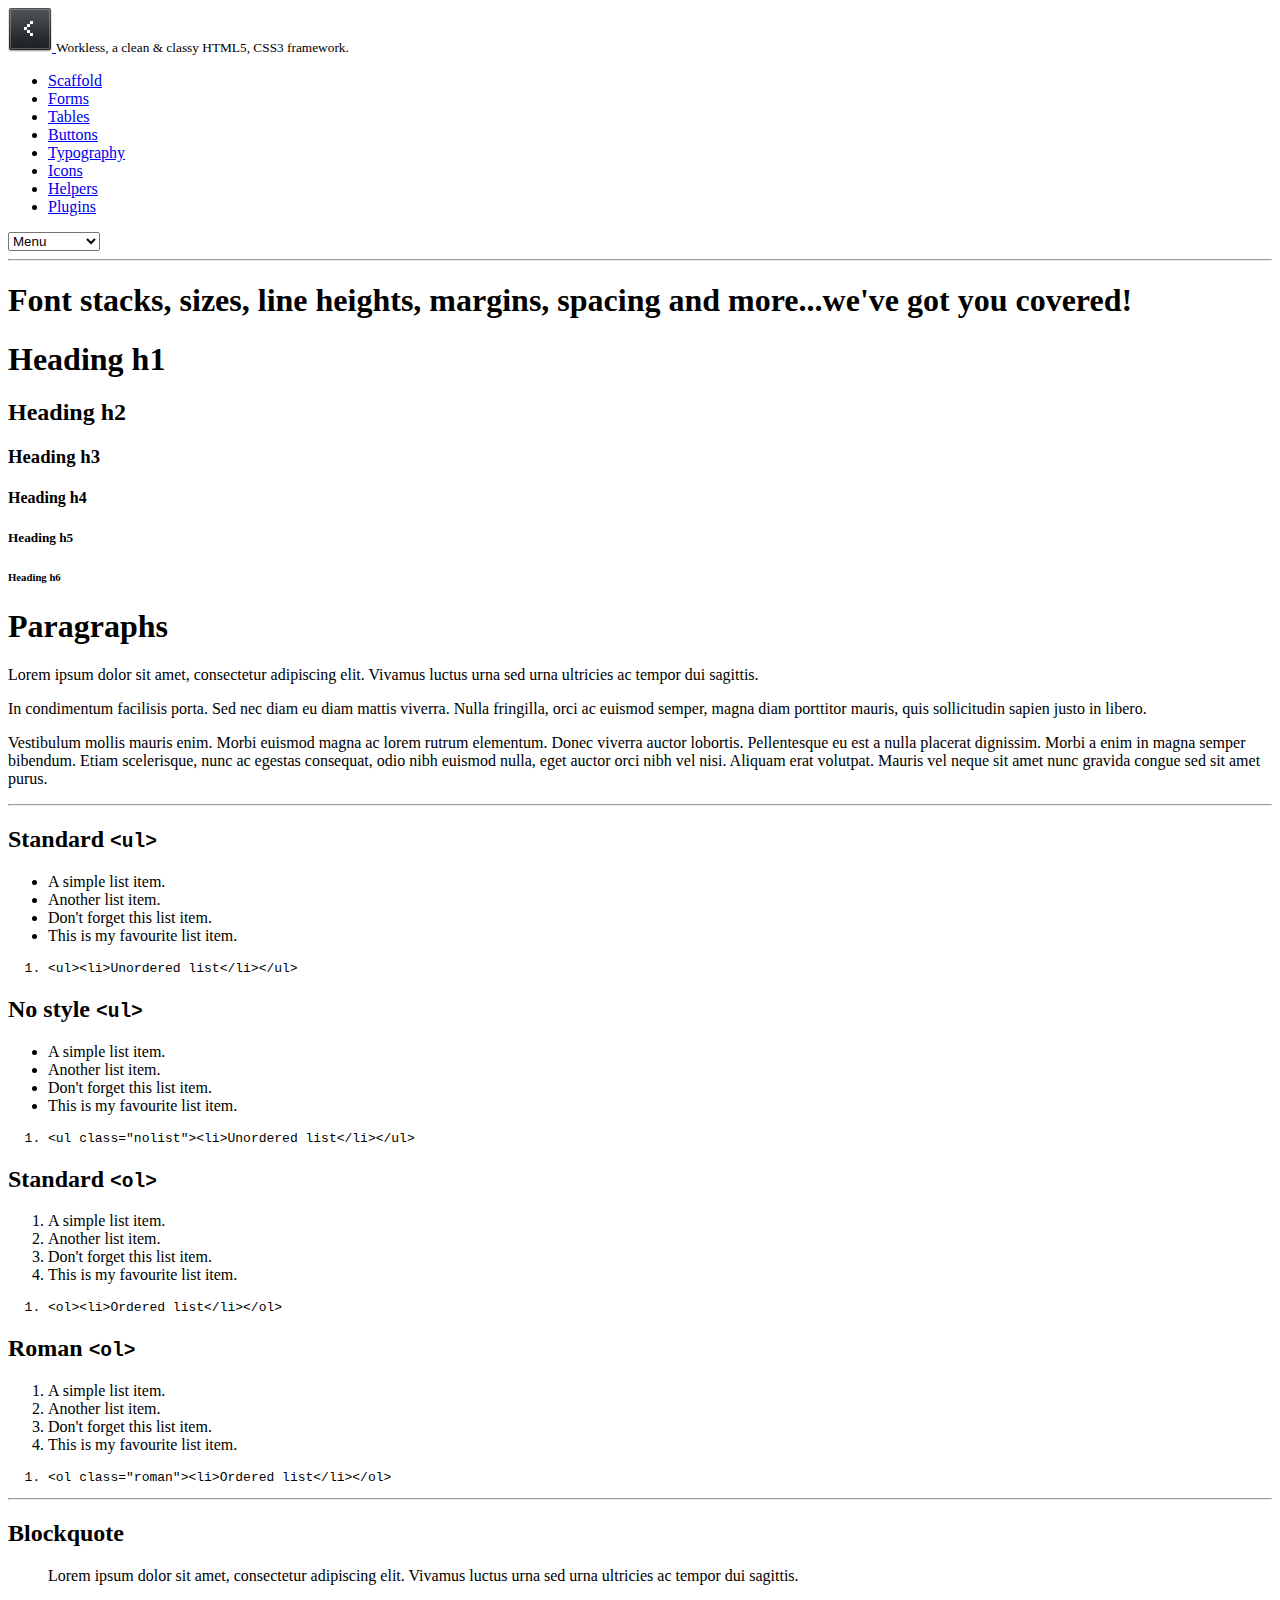
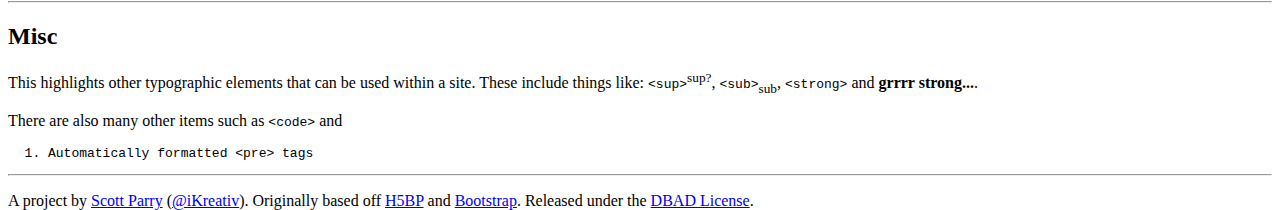
<file: typography.html>
<!doctype html>

<!--[if lt IE 7]> 
	<html class="nojs ms lt_ie7" lang="en"> 
<![endif]-->

<!--[if IE 7]>    
	<html class="nojs ms ie7" lang="en"> 
<![endif]-->

<!--[if IE 8]>    
	<html class="nojs ms ie8" lang="en"> 
<![endif]-->

<!--[if gt IE 8]> 
	<html class="nojs ms" lang="en"> 
<![endif]-->

<html lang="en">

<head>
	<meta charset="utf-8">
	<meta http-equiv="X-UA-Compatible" content="IE=edge,chrome=1">
    <meta name="author" content="iKreativ">
	<meta name="description" content="Workless - A classy HTML5, CSS3 framework">
	<meta name="keywords" content="workless, classy, css, framework, jquery, bootstrap, h5bp, twitter, bolierplate, jquery, html5, ikreativ">
	<link rel="shortcut icon" href="assets/img/favicon.png">
	
	<!-- Mobile Viewport -->
    <meta name="viewport" content="width=device-width">

	<title>Workless - A classy HTML5, CSS3 framework</title>

    <!-- 
		You'll notice that we're loading all the CSS via a minification 
        script. 

		This script joins all the CSS files referenced and minifies them to
		reduce HTTP requests and speed up the site.

		This also allows you to work with each individual source file for 
        development and only serve the minified versions for production.

		The CSS files served are added inside assets/css/minified.css.php


		Commented for minification script

    	<link href="assets/css/plugins.css" rel="stylesheet">
		<link href="assets/css/workless.css" rel="stylesheet">
        <link href="assets/css/scaffolding.css" rel="stylesheet">
		<link href="assets/css/typography.css" rel="stylesheet">
		<link href="assets/css/forms.css" rel="stylesheet">
		<link href="assets/css/tables.css" rel="stylesheet">
		<link href="assets/css/buttons.css" rel="stylesheet">
		<link href="assets/css/alerts.css" rel="stylesheet">
		<link href="assets/css/tabs.css" rel="stylesheet">
		<link href="assets/css/pagination.css" rel="stylesheet">
		<link href="assets/css/breadcrumbs.css" rel="stylesheet">
		<link href="assets/css/icons.css" rel="stylesheet">
		<link href="assets/css/helpers.css" rel="stylesheet">
		<link href="assets/css/print.css" rel="stylesheet">
		<link href="assets/css/application.css" rel="stylesheet">
    -->
	
	<!-- We're minifying and combining all the CSS -->
	<link href="assets/css/minified.css.php" rel="stylesheet">
	
	<!-- All JavaScript at the bottom, except modernizr -->
  	<script type="text/javascript" src="assets/js/modernizr.js"></script>

  	<!--[if lt IE 8]>    
        <script src="assets/js/ie_font.js"></script>
    <![endif]-->
</head>

<body class="blueish" id="top" onload="prettyPrint()">

<!-- Prompt IE 6 users to install Chrome Frame. Remove this if you support IE 6 -->
<!--[if lt IE 7]>
	<p>Your browser is <em>ancient!</em> <a href="http://browsehappy.com/">Upgrade to a different browser</a> or <a href="http://www.google.com/chromeframe/?redirect=true">install Google Chrome Frame</a> to experience this site.</p>
<![endif]-->

<!-- wrapper -->
<section class="boxed">

	<!-- main -->
	<section id="main">

		<!-- logo -->
		<div id="logo">
			<a href="//workless.ikreativ.com">
				<img src="assets/img/logo.png" alt="Workless" />
			</a>
        	<small> Workless, a clean <span class="fancyamp">&amp;</span> classy HTML5, CSS3 framework.</small>
        </div>
        <!-- /logo -->
        
        <!-- nav -->
        <nav id="primary">
			<ul>
				<li><a href="scaffold.html">Scaffold</a></li>
				<li><a href="forms.html">Forms</a></li>
				<li><a href="tables.html">Tables</a></li>
				<li><a href="buttons.html">Buttons</a></li>
                <li><a class="current" href="typography.html">Typography</a></li>
                <li><a href="icons.html">Icons</a></li>
				<li><a href="helpers.html">Helpers</a></li>
				<li><a href="plugins.html">Plugins</a></li>
			</ul>
		</nav>
		<!-- /nav -->

		<hr>

		<!-- header -->
		<header class="bg_shadow">
        	<h1>Font stacks, sizes, line heights, margins, spacing and more...we've got you covered!</h1>
		</header>
		<!-- /header -->

		<div class="one_third">
			<h1>Heading h1</h1>
			<h2>Heading h2</h2>
			<h3>Heading h3</h3>
			<h4>Heading h4</h4>
			<h5>Heading h5</h5>
			<h6>Heading h6</h6>
		</div>

		<div class="two_third last">
			<h1>Paragraphs</h1>
			<p>Lorem ipsum dolor sit amet, consectetur adipiscing elit. Vivamus luctus urna sed urna ultricies ac tempor dui sagittis.</p> 
			<p>In condimentum facilisis porta. Sed nec diam eu diam mattis viverra. Nulla fringilla, orci ac euismod semper, magna diam porttitor mauris, quis sollicitudin sapien justo in libero.</p>
			<p>Vestibulum mollis mauris enim. Morbi euismod magna ac lorem rutrum elementum. Donec viverra auctor lobortis. Pellentesque eu est a nulla placerat dignissim. Morbi a enim in magna semper bibendum. Etiam scelerisque, nunc ac egestas consequat, odio nibh euismod nulla, eget auctor orci nibh vel nisi. Aliquam erat volutpat. Mauris vel neque sit amet nunc gravida congue sed sit amet purus.</p>
		</div>

		<hr>

		<div class="one_quarter">
			<h2>Standard <code>&lt;ul&gt;</code></h2>
			<ul>
				<li>A simple list item.</li>
				<li>Another list item.</li>
				<li>Don't forget this list item.</li>
				<li>This is my favourite list item.</li>
			</ul>
<pre>
&lt;ul&gt;&lt;li&gt;Unordered list&lt;/li&gt;&lt;/ul&gt;
</pre>
		</div>

		<div class="one_quarter">
			<h2>No style <code>&lt;ul&gt;</code></h2>
			<ul class="nolist">
				<li>A simple list item.</li>
				<li>Another list item.</li>
				<li>Don't forget this list item.</li>
				<li>This is my favourite list item.</li>
			</ul>
<pre>
&lt;ul class=&quot;nolist&quot;&gt;&lt;li&gt;Unordered list&lt;/li&gt;&lt;/ul&gt;
</pre>
		</div>

		<div class="one_quarter">
			<h2>Standard <code>&lt;ol&gt;</code></h2>
			<ol>
				<li>A simple list item.</li>
				<li>Another list item.</li>
				<li>Don't forget this list item.</li>
				<li>This is my favourite list item.</li>
			</ol>
<pre>
&lt;ol&gt;&lt;li&gt;Ordered list&lt;/li&gt;&lt;/ol&gt;
</pre>
		</div>

		<div class="one_quarter last">
			<h2>Roman <code>&lt;ol&gt;</code></h2>
			<ol class="roman">
				<li>A simple list item.</li>
				<li>Another list item.</li>
				<li>Don't forget this list item.</li>
				<li>This is my favourite list item.</li>
			</ol>
<pre>
&lt;ol class=&quot;roman&quot;&gt;&lt;li&gt;Ordered list&lt;/li&gt;&lt;/ol&gt;
</pre>
		</div>

		<hr>

		<div class="one_full">
			<h2>Blockquote</h2>
			<blockquote>
				Lorem ipsum dolor sit amet, consectetur adipiscing elit. Vivamus luctus urna sed urna ultricies ac tempor dui sagittis.
			</blockquote>
		</div>

		<hr>

		<div class="one_full">
			<h2>Misc</h2>
			<p>This <span class="highlight">highlights</span> other typographic elements that can be used within a site. These include things like: <code>&lt;sup&gt;</code><sup>sup?</sup>, <code>&lt;sub&gt;</code><sub>sub</sub>, <code>&lt;strong&gt;</code> and <strong>grrrr strong...</strong>.</p>

			<p>There are also many other items such as <code>&lt;code&gt;</code> and</p>
<pre>
Automatically formatted &lt;pre&gt; tags
</pre>
		</div>

		<hr>

		<!-- footer -->
		<footer class="one_full">
			<p class="small muted">A project by <a href="//ikreativ.com">Scott Parry</a> (<a href="//twitter.com/iKreativ">@iKreativ</a>). Originally based off <a href="//html5boilerplate.com/">H5BP</a> and <a href="//twitter.github.com/bootstrap/">Bootstrap</a>. Released under the <a href="//philsturgeon.co.uk/code/dbad-license/">DBAD License</a>.</p>
		</footer>
		<!-- /footer -->

	</section>
	<!-- /main -->

</section>
<!-- /wrapper -->

<!-- JavaScript at the bottom for fast page loading -->

<!-- Grab Google CDN's jQuery, with a protocol relative URL; fall back to local if offline -->
<script src="//ajax.googleapis.com/ajax/libs/jquery/1.7.1/jquery.min.js"></script>
<script>window.jQuery || document.write('<script src="assets/js/jquery.js"><\/script>')</script>

<!-- scripts  -->
<script src="assets/js/plugins.js"></script>
<script src="assets/js/application.js"></script>
<!-- /scripts -->

<!-- Asynchronous Google Analytics snippet. Change UA-XXXXX-X to be your site's ID -->
<script>
    var _gaq=[['_setAccount','UA-XXXXX-X'],['_trackPageview']];
    (function(d,t){
		var g=d.createElement(t),s=d.getElementsByTagName(t)[0];
    	g.src=('https:'==location.protocol?'//ssl':'//www')+'.google-analytics.com/ga.js';
    	s.parentNode.insertBefore(g,s)
	}(document,'script'));
</script>

</body>
</html>
</file>
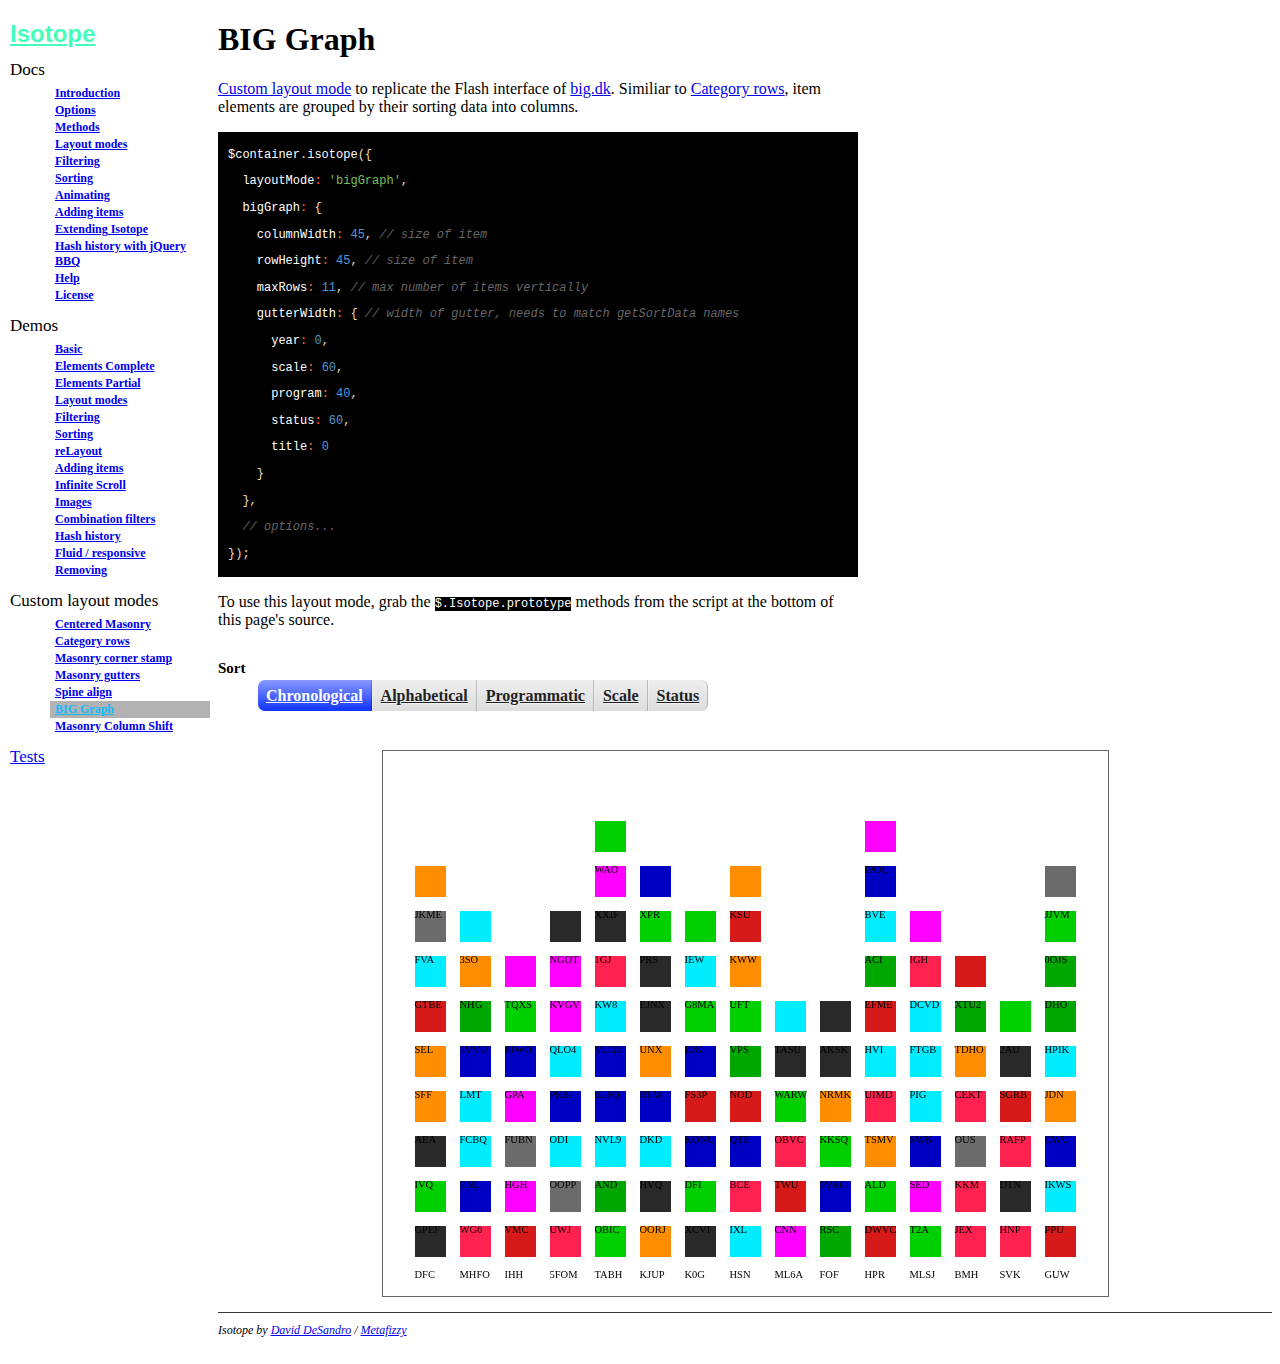
<file: isotope-site/custom-layout-modes/big-graph.html>
<!doctype html>
<html lang="en">
<head>
  
  <meta charset="utf-8" />
  <title>BIG Graph &middot; Isotope </title>
  
  <!--[if lt IE 9]><script src="http://html5shim.googlecode.com/svn/trunk/html5.js"></script><![endif]-->
  
  <link rel="stylesheet" href="../css/style.css" />
  
  <!-- scripts at bottom of page -->

</head>
<body class="custom-layout-modes ">
  
  <nav id="site-nav">
    <h1><a href="../index.html">Isotope</a></h1>

    <h2>Docs</h2>
    
    <ul>
      
        
          <li><a href="../docs/introduction.html">Introduction</a>
        
      
        
          <li><a href="../docs/options.html">Options</a>
        
      
        
          <li><a href="../docs/methods.html">Methods</a>
        
      
        
          <li><a href="../docs/layout-modes.html">Layout modes</a>
        
      
        
          <li><a href="../docs/filtering.html">Filtering</a>
        
      
        
          <li><a href="../docs/sorting.html">Sorting</a>
        
      
        
          <li><a href="../docs/animating.html">Animating</a>
        
      
        
          <li><a href="../docs/adding-items.html">Adding items</a>
        
      
        
          <li><a href="../docs/extending-isotope.html">Extending Isotope</a>
        
      
        
          <li><a href="../docs/hash-history-jquery-bbq.html">Hash history with jQuery BBQ</a>
        
      
        
          <li><a href="../docs/help.html">Help</a>
        
      
        
          <li><a href="../docs/license.html">License</a>
        
      
    </ul>
    
    <h2>Demos</h2>
    
    <ul>
      
        
          <li><a href="../demos/basic.html">Basic</a>
        
      
        
          <li><a href="../demos/elements-complete.html">Elements Complete</a>
        
      
        
          <li><a href="../demos/elements-partial.html">Elements Partial</a>
        
      
        
          <li><a href="../demos/layout-modes.html">Layout modes</a>
        
      
        
          <li><a href="../demos/filtering.html">Filtering</a>
        
      
        
          <li><a href="../demos/sorting.html">Sorting</a>
        
      
        
          <li><a href="../demos/relayout.html">reLayout</a>
        
      
        
          <li><a href="../demos/adding-items.html">Adding items</a>
        
      
        
          <li><a href="../demos/infinite-scroll.html">Infinite Scroll</a>
        
      
        
          <li><a href="../demos/images.html">Images</a>
        
      
        
          <li><a href="../demos/combination-filters.html">Combination filters</a>
        
      
        
          <li><a href="../demos/hash-history.html">Hash history</a>
        
      
        
          <li><a href="../demos/fluid-responsive.html">Fluid / responsive</a>
        
      
        
          <li><a href="../demos/removing.html">Removing</a>
        
      
    </ul>
    
    <h2>Custom layout modes</h2>
    
    <ul>
      
        
          <li><a href="../custom-layout-modes/centered-masonry.html">Centered Masonry</a>
        
      
        
          <li><a href="../custom-layout-modes/category-rows.html">Category rows</a>
        
      
        
          <li><a href="../custom-layout-modes/masonry-corner-stamp.html">Masonry corner stamp</a>
        
      
        
          <li><a href="../custom-layout-modes/masonry-gutters.html">Masonry gutters</a>
        
      
        
          <li><a href="../custom-layout-modes/spine-align.html">Spine align</a>
        
      
        
          <li class="current"><a href="#content">BIG Graph</a></li>
        
      
        
          <li><a href="../custom-layout-modes/masonry-column-shift.html">Masonry Column Shift</a>
        
      
    </ul>
    
    <h2><a href="../tests/index.html">Tests</a></h2>
    
  </nav> <!-- #site-nav -->
  
  <section id="content">
    
      <h1>BIG Graph</h1>
    

    <section id="copy">
  <p><a href="../docs/extending-isotope.html">Custom layout mode</a> to replicate the Flash interface of <a href="http://big.dk">big.dk</a>. Similiar to <a href="category-rows.html">Category rows</a>, item elements are grouped by their sorting data into columns.</p>

<div class="highlight"><pre><code class="javascript"><span class="nx">$container</span><span class="p">.</span><span class="nx">isotope</span><span class="p">({</span>
  <span class="nx">layoutMode</span><span class="o">:</span> <span class="s1">&#39;bigGraph&#39;</span><span class="p">,</span>
  <span class="nx">bigGraph</span><span class="o">:</span> <span class="p">{</span>
    <span class="nx">columnWidth</span><span class="o">:</span> <span class="mi">45</span><span class="p">,</span> <span class="c1">// size of item</span>
    <span class="nx">rowHeight</span><span class="o">:</span> <span class="mi">45</span><span class="p">,</span> <span class="c1">// size of item</span>
    <span class="nx">maxRows</span><span class="o">:</span> <span class="mi">11</span><span class="p">,</span> <span class="c1">// max number of items vertically</span>
    <span class="nx">gutterWidth</span><span class="o">:</span> <span class="p">{</span> <span class="c1">// width of gutter, needs to match getSortData names</span>
      <span class="nx">year</span><span class="o">:</span> <span class="mi">0</span><span class="p">,</span>
      <span class="nx">scale</span><span class="o">:</span> <span class="mi">60</span><span class="p">,</span>
      <span class="nx">program</span><span class="o">:</span> <span class="mi">40</span><span class="p">,</span>
      <span class="nx">status</span><span class="o">:</span> <span class="mi">60</span><span class="p">,</span>
      <span class="nx">title</span><span class="o">:</span> <span class="mi">0</span>
    <span class="p">}</span>
  <span class="p">},</span>
  <span class="c1">// options...</span>
<span class="p">});</span>
</code></pre>
</div>


  <p>To use this layout mode, grab the <code>$.Isotope.prototype</code> methods from the script at the bottom of this page's source.</p>

</section>

<section id="options" class="clearfix">

    <h3>Sort</h3>

    <ul id="sort-by" class="option-set clearfix" data-option-key="sortBy">
      <li><a href="#sortBy=year" data-option-value="year" class="selected" data>Chronological</a></li>
      <li><a href="#sortBy=title" data-option-value="title">Alphabetical</a></li>
      <li><a href="#sortBy=program" data-option-value="program">Programmatic</a></li>
      <li><a href="#sortBy=scale" data-option-value="scale">Scale</a></li>
      <li><a href="#sortBy=status"  data-option-value="status">Status</a></li>
    </ul>

</section> <!-- #options -->

<div id="container" class="big-graph clearfix">
  
</div> <!-- #container -->


<script src="../js/jquery-1.7.1.min.js"></script>
<script src="../jquery.isotope.min.js"></script>
<script src="../js/make-big-graph-projects.js"></script> 
<script>

  // categoryRows custom layout mode
  $.extend( $.Isotope.prototype, {

    _bigGraphReset : function() {
      this.bigGraph = {
        x : 0,
        y : 0,
        height : 0,
        column: 0,
        row: 0,
        gutter: 0,
        currentCategory : null
      };
    },

    _bigGraphLayout : function( $elems ) {
      var instance = this,
          containerWidth = this.element.width(),
          bigGraphOpts = this.options.bigGraph,
          sortBy = this.options.sortBy,
          elemsGroup = {},
          props = this.bigGraph;

      // group item elements into categories based on their sorting data
      $elems.each( function() {
        var category = $.data( this, 'isotope-sort-data' )[ sortBy ];
        elemsGroup[ category ] = elemsGroup[ category ] || [];
        elemsGroup[ category ].push( this );
      });
  
      var group, groupName, groupMaxRows, groupLen,
          gutterWidth = bigGraphOpts.gutterWidth[ sortBy ],
          x, y;
      // for each group...
      for ( groupName in elemsGroup ) {
        group = elemsGroup[ groupName ];
        groupLen = group.length;
        // make groups look nice, by limiting rows, makes for blockier blocks
        groupMaxRows = groupLen / Math.ceil( groupLen / bigGraphOpts.maxRows );

        $.each( group, function( i, elem ) {
          x = props.column * bigGraphOpts.columnWidth + props.gutter * gutterWidth;
          y = (bigGraphOpts.maxRows - props.row - 1) * bigGraphOpts.rowHeight;
          instance._pushPosition( $(elem), x, y );
          
          if ( props.row >= groupMaxRows - 1 ) {
            // start a new column
            props.row = 0;
            props.column++;
          } else {
            props.row++;
          }
        });
        // start a new group
        if ( props.row > 0 ) {
          props.row = 0;
          props.column++;
        }
        props.gutter++;
      }
      props.gutter--;
      props.width = props.column * bigGraphOpts.columnWidth + props.gutter * gutterWidth;
    },

    _bigGraphGetContainerSize : function () {
      bigGraphOpts = this.options.bigGraph;
      this.bigGraph.column++;
      return {
        width: this.bigGraph.width,
        height: bigGraphOpts.maxRows * bigGraphOpts.rowHeight
      };
    },

    _bigGraphResizeChanged : function() {
      return false;
    }

  });


  $(function(){
    
    // -------- dynamically create items ---------------- //
    
    var i = 120,
        projects = [];
    
    while (i--) {
      projects.push( makeBigGraphProject() );
    }

    var $container = $('#container');
    
    $container.append( $( projects.join('') ) );
    
    // -------- isotope ---------------- //
    
    $container.isotope({
      itemSelector: '.project',
      layoutMode: 'bigGraph',
      bigGraph: {
        columnWidth: 45, // size of item
        rowHeight: 45, // size of item
        maxRows: 11, // max number of items vertically
        gutterWidth: { // width of gutter, needs to match getSortData names
          year: 0,
          scale: 0,
          program: 35,
          status: 80,
          title: 0
        }
      },
      sortBy: 'year',
      getSortData: {
        year: function( $elem ) {
          return $elem.attr('data-year');
        },
        scale: function( $elem ) {
          return $elem.attr('data-scale');
        },
        program: function( $elem ) {
          return $elem.attr('data-program');
        },
        status: function( $elem ) {
          return $elem.attr('data-status');
        },
        title: function( $elem ) {
          var chara = $elem.find('p').text()[0];
          return isNaN( parseInt( chara ) ) ? chara : '0';
        }
      }
    });
      
    
      var $optionSets = $('#options .option-set'),
          $optionLinks = $optionSets.find('a');

      $optionLinks.click(function(){
        var $this = $(this);
        // don't proceed if already selected
        if ( $this.hasClass('selected') ) {
          return false;
        }
        var $optionSet = $this.parents('.option-set');
        $optionSet.find('.selected').removeClass('selected');
        $this.addClass('selected');
  
        // make option object dynamically, i.e. { filter: '.my-filter-class' }
        var options = {},
            key = $optionSet.attr('data-option-key'),
            value = $this.attr('data-option-value');
        // parse 'false' as false boolean
        value = value === 'false' ? false : value;
        options[ key ] = value;
        if ( key === 'layoutMode' && typeof changeLayoutMode === 'function' ) {
          // changes in layout modes need extra logic
          changeLayoutMode( $this, options )
        } else {
          // otherwise, apply new options
          $container.isotope( options );
        }
        
        return false;
      });


    
  });
</script>

    
    <footer>
      Isotope by <a href="http://desandro.com">David DeSandro</a> / <a href="http://metafizzy.co">Metafizzy</a>
    </footer>
    
  </section> <!-- #content -->
  

</body>
</html>
</file>
<file: isotope-site/css/style.css>
/* Start: Recommended Isotope styles */

/**** Isotope Filtering ****/

.isotope-item {
  z-index: 2;
}

.isotope-hidden.isotope-item {
  pointer-events: none;
  z-index: 1;
}

/**** Isotope CSS3 transitions ****/

.isotope,
.isotope .isotope-item {
  -webkit-transition-duration: 0.8s;
     -moz-transition-duration: 0.8s;
      -ms-transition-duration: 0.8s;
       -o-transition-duration: 0.8s;
          transition-duration: 0.8s;
}

.isotope {
  -webkit-transition-property: height, width;
     -moz-transition-property: height, width;
      -ms-transition-property: height, width;
       -o-transition-property: height, width;
          transition-property: height, width;
}

.isotope .isotope-item {
  -webkit-transition-property: -webkit-transform, opacity;
     -moz-transition-property:    -moz-transform, opacity;
      -ms-transition-property:     -ms-transform, opacity;
       -o-transition-property:      -o-transform, opacity;
          transition-property:         transform, opacity;
}

/**** disabling Isotope CSS3 transitions ****/

.isotope.no-transition,
.isotope.no-transition .isotope-item,
.isotope .isotope-item.no-transition {
  -webkit-transition-duration: 0s;
     -moz-transition-duration: 0s;
      -ms-transition-duration: 0s;
       -o-transition-duration: 0s;
          transition-duration: 0s;
}

/* End: Recommended Isotope styles */



/* disable CSS transitions for containers with infinite scrolling*/
.isotope.infinite-scrolling {
  -webkit-transition: none;
     -moz-transition: none;
      -ms-transition: none;
       -o-transition: none;
          transition: none;
}


/**** Base styles is disabled

html, body, div, span, object, iframe,
h1, h2, h3, h4, h5, h6, p, blockquote, pre,
abbr, address, cite, code, del, dfn, em, img, ins, kbd, q, samp,
small, strong, sub, sup, var, b, i, dl, dt, dd, ol, ul, li,
fieldset, form, label, legend,
table, caption, tbody, tfoot, thead, tr, th, td,
article, aside, canvas, details, figcaption, figure,
footer, header, hgroup, menu, nav, section, summary,
time, mark, audio, video {
  margin: 0;
  padding: 0;
  border: 0;
  font-size: 100%;
  font: inherit;
  vertical-align: baseline;
}

article, aside, details, figcaption, figure,
footer, header, hgroup, menu, nav, section {
  display: block;
}

body {
  padding: 20px;
  font-family: 'Lucida Sans', 'Lucida Sans Regular', 'Lucida Grande', 'Lucida Sans Unicode', Arial, sans-serif;
  font-size: 13px;
  line-height: 1.7em;
  background: #1F1E1D;
  color: #FFF;
}

h1, h2, h3, p, ul, ol, pre, dl {
  margin-bottom: 1.0em;
}

h1, h2, #super-list, .element, .tagline, #index-list, 
.super-list .link {
  font-family: 'Helvetica Neue', Arial, sans-serif;
}

h1, h2, h3 { font-weight: bold; }

h1 {
  font-size: 32px;
  line-height: 1.1em;
}

h2 {
  font-size: 24px;
  line-height: 1.1em;
}

ul, ol {
  margin-left: 1.5em;
}

a,
a code {
  color: #FB4;
  text-decoration: none;
}

a:hover,
a:hover code { 
  color: #4BF; 
}

a:active,
a:active code {
  color: #1FB;
  background: black;
}

a img { border: none; }

em { font-style: italic; }
strong { font-weight: bold; }

blockquote {
  padding-left: 1.0em;
  margin-left: 1.0em;
  border-left: 1px solid #333;
  font-style: italic;
}
****/


/**** Isotope styles ****/

/* required for containers to inherit vertical size from window */
html,
body {
  height: 100%;
}

#container {
  border: 1px solid #666;
  padding: 25px;
  margin-bottom: 15px;
}

.element {
  width: 110px;
  height: 110px;
  margin: 5px;
  float: left;
  overflow: hidden;
  position: relative;
  background: #888;
  color: #222;
  -webkit-border-top-right-radius: 1.2em;
      -moz-border-radius-topright: 1.2em;
          border-top-right-radius: 1.2em;
}

.element.alkali          { background: #F00; background: hsl(   0, 100%, 50%); }
.element.alkaline-earth  { background: #F80; background: hsl(  36, 100%, 50%); }
.element.lanthanoid      { background: #FF0; background: hsl(  72, 100%, 50%); }
.element.actinoid        { background: #0F0; background: hsl( 108, 100%, 50%); }
.element.transition      { background: #0F8; background: hsl( 144, 100%, 50%); }
.element.post-transition { background: #0FF; background: hsl( 180, 100%, 50%); }
.element.metalloid       { background: #08F; background: hsl( 216, 100%, 50%); }
.element.other.nonmetal  { background: #00F; background: hsl( 252, 100%, 50%); }
.element.halogen         { background: #F0F; background: hsl( 288, 100%, 50%); }
.element.noble-gas       { background: #F08; background: hsl( 324, 100%, 50%); }


.element * {
  /*position: absolute;*/
  display:inline-block;
  margin: 0;
}

.element .symbol {
  left: 0.8em;
  top: 0.4em;
  font-size: 3.8em;
  line-height: 1.0em;
  color: #FFF;
}
.element.large .symbol {
  font-size: 4.5em;
}

.element.fake .symbol {
  color: #000;
}

.element .name {
  left: 0.5em;
  bottom: 1.6em;
  font-size: 1.05em;
}

.element .weight {
  font-size: 0.9em;
  left: 0.5em;
  bottom: 0.5em;
}

.element .number {
  font-size: 1.25em;
  font-weight: bold;
  color: hsla(0,0%,0%,.5);
  right: 0.5em;
  top: 0.5em;
}

.variable-sizes .element.width2 { width: 230px; }

.variable-sizes .element.height2 { height: 230px; }

.variable-sizes .element.width2.height2 {
  font-size: 2.0em;
}

.element.large,
.variable-sizes .element.large,
.variable-sizes .element.large.width2.height2 {
  font-size: 3.0em;
  width: 350px;
  height: 350px;
  z-index: 100;
}

.clickable .element:hover {
  cursor: pointer;
}

.clickable .element:hover h3 {
  text-shadow:
    0 0 10px white,
    0 0 10px white
  ;
}

.clickable .element:hover h2 {
  color: white;
}

/**** Example Options ****/

#options {
  padding-bottom: 1.0em;
}

#options h3 {
  margin-bottom: 0.2em;
  font-size: 15px;
}

#options h4 { 
  font-weight: bold;
}

#options ul {
  margin: 0;
  list-style: none;
}

#options ul ul {
  margin-left: 1.5em;
}

#options li {
  float: left;
  margin-bottom: 0.2em;
}

#options li a {
  display: block;
  padding: 0.4em 0.5em;
  background-color: #DDD;
  color: #222;
  font-weight: bold;
  text-shadow: 0 1px hsla( 0, 0%, 100%, 0.5 );
  background-image: -webkit-linear-gradient( top, hsla( 0, 0%, 100%, 0.5 ), hsla( 0, 0%, 100%, 0.0 ) );
  background-image:    -moz-linear-gradient( top, hsla( 0, 0%, 100%, 0.5 ), hsla( 0, 0%, 100%, 0.0 ) );
  background-image:     -ms-linear-gradient( top, hsla( 0, 0%, 100%, 0.5 ), hsla( 0, 0%, 100%, 0.0 ) );
  background-image:      -o-linear-gradient( top, hsla( 0, 0%, 100%, 0.5 ), hsla( 0, 0%, 100%, 0.0 ) );
  background-image:         linear-gradient( top, hsla( 0, 0%, 100%, 0.5 ), hsla( 0, 0%, 100%, 0.0 ) );
}

#options li a:hover {
  background-color: #5BF;
}

#options li a:active {
  background-color: #39D;
  -webkit-box-shadow: inset 0 2px 8px hsla( 0, 0%, 0%, 0.6 );
     -moz-box-shadow: inset 0 2px 8px hsla( 0, 0%, 0%, 0.6 );
       -o-box-shadow: inset 0 2px 8px hsla( 0, 0%, 0%, 0.6 );
          box-shadow: inset 0 2px 8px hsla( 0, 0%, 0%, 0.6 );
}

#options li a {
  border-left:  1px solid hsla( 0, 0%, 100%, 0.3 );
  border-right: 1px solid hsla( 0, 0%,   0%, 0.2 );
}

#options li:first-child a {
  border-radius: 7px 0 0 7px;
  border-left: none;
}

#options li:last-child a {
  border-radius: 0 7px 7px 0;
}

#options li a.selected {
  background-color: #13F;
  text-shadow: none;
  color: white;
}

/* Combination filter options*/

#options .option-combo {
  display: inline-block;
  float: left;
  margin-right: 10px;
}

#options .option-combo ul {
  margin-right: 20px;
  display: inline-block;
}

#options .option-combo h2,
#options .option-combo h4 {
  line-height: 34px;
  margin-bottom: 0;
  margin-right: 5px;
  display: inline-block;
  vertical-align: top;
}

/* Color shapes */

.color-shape {
  width: 70px;
  height: 70px;
  margin: 5px;
  float: left;
}
 
.color-shape.round {
  -webkit-border-radius: 35px;
     -moz-border-radius: 35px;
          border-radius: 35px;
}
 
.color-shape.big.round {
  -webkit-border-radius: 75px;
     -moz-border-radius: 75px;
          border-radius: 75px;
}
 
.color-shape.red { background: red; }
.color-shape.blue { background: blue; }
.color-shape.yellow { background: yellow; }
 
.color-shape.wide, .color-shape.big { width: 150px; }
.color-shape.tall, .color-shape.big { height: 150px; }

.color-shape a {
  display: block;
  height: 100%;
}

.color-shape a:hover {
  background: white;
  background: hsla( 0, 0%, 100%, 0.5 );
}

/**** Horizontal ****/

.horizontal #container {
  height: 80%;
}

#copy {
  max-width: 640px;
}

/**** Photo demo ****/

.photos .photo {
  width: 320px;
  margin: 5px;
  float: left;
}

.photos .photo img {
  display: block;
  width: 100%;
}

#content {
  margin-left: 210px;
}

.demos #content {
  height: 100%;
}

/**** Docs ****/

.docs #content {
  max-width: 640px;
}

.docs #content a:hover {
  border-bottom: 1px dotted;
}

/**** Doc page nav ****/



#site-nav {
  width: 200px;
  position: absolute;
  left: 10px;
  top: 0px;
  padding-top: 20px;
  font-size: 12px;
}

#site-nav h1 {
  font-size: 24px;
  margin-bottom: 0.5em;
  margin-top: 0;
  font-weight: bold;
  font-family: 'Helvetica Neue', Arial, sans-serif;
}

#site-nav h2 {
  font-size: 17px;
  font-weight: normal;
  margin: 0 0 0.3em;
  border-top: none;
}

#site-nav h1 a { color: #4FB; }
#site-nav h1 a:hover { color: #4BF; }

#site-nav ul {
  list-style: none;
  margin: 0 0 1.0em;
  font-weight: bold;
}

#site-nav ul ul { margin-bottom: 0; }

#site-nav ul a {
  display: block;
  border: none;
  padding: 1px 5px;
}

#site-nav ul .current a {
  background: hsla( 0, 0%, 0%, 0.3 );
  color: #1BF;
}
#site-nav ul a:hover,
#site-nav ul .current a:hover { color: white; }
  
#site-nav ul .current .toc a {
  font-size: 12px;
  padding-left: 1.2em;
  font-weight: normal;
}

/**** Doc content ****/

.docs #content h2 {
  border-top: 1px solid #333;
  padding-top: 0.8em;
  margin-bottom: 0.8em;
}

.docs #content h2:target { 
  padding: 10px;
  background: white;
  color: #222;
}

.docs #content h3 {
  color: #FEC;
  background: hsla( 0, 0%, 75%, 0.05 );
  padding: 2px 0.5em;
  margin-bottom: 0.5em;
  font-size: 1.15em;
}

.docs #content h4 {
  margin-bottom: 0.5em;
  font-size: 14px;
}


footer {
  font-size: 12px;
  font-style: italic;
  border-top: 1px solid #333;
  padding: 0.8em 0;
}

pre {
  padding: 10px;
}

pre, code {
  background: black;
  color: white;
  font-family: 'Monaco', monospace, sans-serif;
}

#content code {
  font-size: 12px;
}

#content pre {
  line-height: 1.6em;
}

h3#options {
  padding-bottom: 0;
}

.option-def dl dt,
.option-def dl dd {
  float: left;
  padding: 0 1.2em;;
  background: #161616;
  line-height: 36px;
  height: 36px;
}

.option-def dl.header dt,
.option-def dl.header dd {
  background: #444;
}

.option-def dl .option-type {
  font-size: 13px;
  color: #AAA;
  font-style: italic;
}

.option-def dl dd {
  border-left: 1px solid #222;
}

/* Tagline */

.docs .tagline {
  font-size: 22px;
  font-weight: 300;
}

/* as-is from MIT */

.docs .as-is {
  font-size: 95%;
}

/* Commercial license blurb */

.docs #commercial {
  background: white;
  padding: 10px;
  font-size: 14px;
  color: #1F1F1D;
}

.docs #commercial a { font-weight: bold;}

/**** Pygments ****/

code .s1,
code .s { color: #78BD55; } /* string */
code .mi, /* integer */
code .cp, /* doctype */
code .kc { color: #5298D4; } /*boolean*/
code .k { color: #E39B79; } /* keyword */
code .kd, /* storage */
code .na { color: #A9D866; } /* markup attribute */
code .p  { color: #EDB; } /* punctuation */
code .o  { color: #F63; }   /* operator */
code .nb { color: #AA97AC;} /* support */

/* comment */
code .c,
code .c1 { color: #666; font-style: italic; }

code .nt { color: #A0C8FC; } /* Markup open tag */

code .nf { color: #9EA8B8; } /* css id */
code .nc { color: #A78352; }  /* CSS class */
code .m  { color: #DE8E50; } /* CSS value */
code .nd { color: #9FAD7E; } /* CSS pseudo selector */



/**** Super list ****/


/**** Sites using Isotope ****/

#sites h2 {
  display: none;
  padding: 0.4em;
  line-height: 32px;
  margin-bottom: 0.4em;
  -webkit-transition: background-color 0.8s;
     -moz-transition: background-color 0.8s;
       -o-transition: background-color 0.8s;
          transition: background-color 0.8s;
}

#sites h2 img {
  display: inline-block;
  margin-right: 0.4em;
  vertical-align: bottom;
}

#sites h2.loading {
  background: white;
  color: #222;
}
#sites h2.error {
  background: red;
  color: #222;
}


#sites ul {
  margin: 0;
}

.super-list .example {
  list-style: none;
  float: left;
  width: 230px;
  margin: 5px;
}

.super-list .example a,
.super-list .example b,
.super-list .example img {
  display: block;
}

.super-list .example img { width: 100%; }

.super-list .example a {
  background: #1F1E1D;
}

.super-list .example a:hover {
  background: white;
  color: #111;
}

.super-list .example b { 
  font-weight: bold;
  line-height: 1.3em;
  padding: 3px;
  padding-top: 8px;
}

.super-list .link {
  float: left;
  position: relative;
  font-size: 24px;
  line-height: 1.2em;
  font-weight: 300;
  margin: 5px;
}

.super-list .link {
  width: 230px;
  height: 110px;
}

.super-list .link a {
  display: block;
  padding: 10px;
  padding-left: 65px;
  height: 90px;
  background: #1F1E1D;
  color: #FE5;
  -webkit-border-radius: 14px;
     -moz-border-radius: 14px;
          border-radius: 14px;
}

.super-list .link a:before {
  content: '➔';
  font-size: 70px;
  position: absolute;
  top: 30px;
  left: 5px;
  -webkit-transform: rotate(90deg);
     -moz-transform: rotate(90deg);
      -ms-transform: rotate(90deg);
       -o-transform: rotate(90deg);
          transform: rotate(90deg);
}

.super-list .link.away a:before {
  top: 25px;
  left: 0px;
  -webkit-transform: rotate(-45deg);
     -moz-transform: rotate(-45deg);
      -ms-transform: rotate(-45deg);
       -o-transform: rotate(-45deg);
          transform: rotate(-45deg);
}

.super-list .link a:hover {
  background: #E58;
  color: white;
}

.super-list .feature .name {
  bottom: auto;
  top: 140px;
  left: 18px;
  font-size: 20px;
}

/**** BIG Graph ****/

.big-graph {
  background: white;
  height: 600px;
  margin: 20px auto;
}

.big-graph .project {
  width: 45px;
  height: 45px;
  float: left;
}

.big-graph .project .icon {
  pointer-events: none;
  width: 31px;
  height: 31px;
  background: white;
  margin-left: 7px;
  -webkit-transition: -webkit-transform 0.25s;
     -moz-transition: -moz-transform    0.25s;
      -ms-transition: -ms-transform     0.25s;
       -o-transition: -o-transform      0.25s;
          transition: transform         0.25s;
}

.big-graph .project:hover {
  z-index: 5;
  
}

.big-graph .project:hover .icon {
  -webkit-transform: scale(3);
     -moz-transform: scale(3);
      -ms-transform: scale(3);
       -o-transform: scale(3);
          transform: scale(3);
}

.big-graph .project.commercial .icon { background: #6B6B6B; }
.big-graph .project.urbanism .icon { background: #00CF00; }
.big-graph .project.public-space .icon { background: #FF8D00; }
.big-graph .project.culture .icon { background: #D61919; }
.big-graph .project.body-culture .icon { background: #00ECFF; }
.big-graph .project.health .icon { background: #FF2251; }
.big-graph .project.education .icon { background: #00A700; }
.big-graph .project.housing .icon { background: #FF02FF; }
.big-graph .project.hotel .icon { background: #0000C3; }
.big-graph .project.media .icon { background: #292929; }

.big-graph .project p {
  line-height: 14px;
  font-size: 10.5px;
  color: black;
  margin-left: 7px;
}

/**** Infinite Scroll ****/

#infscr-loading {
  position: fixed;
  text-align: center;
  bottom: 30px;
  left: 42%;
  z-index: 100;
  background: white;
  background: hsla( 0, 0%, 100%, 0.9 );
  padding: 20px;
  color: #222;
  font-size: 15px;
  font-weight: bold;
  -webkit-border-radius: 10px;
     -moz-border-radius: 10px;
          border-radius: 10px;
}



/* The Magnificent Clearfix: nicolasgallagher.com/micro-clearfix-hack/ */
.clearfix:before, .clearfix:after { content: ""; display: table; }
.clearfix:after { clear: both; }
.clearfix { zoom: 1; }
</file>
<file: assets/css/plugins.css>
/* PrettyPhoto */
.pp_content img {border: none !important;box-shadow: none !important;}
div.pp_default .pp_top,div.pp_default .pp_top .pp_middle,div.pp_default .pp_top .pp_left,div.pp_default .pp_top .pp_right,div.pp_default .pp_bottom,div.pp_default .pp_bottom .pp_left,div.pp_default .pp_bottom .pp_middle,div.pp_default .pp_bottom .pp_right{height:13px}
div.pp_default .pp_top .pp_left{background:url(../img/prettyPhoto/default/sprite.png) -78px -93px no-repeat}
div.pp_default .pp_top .pp_middle{background:url(../img/prettyPhoto/default/sprite_x.png) top left repeat-x}
div.pp_default .pp_top .pp_right{background:url(../img/prettyPhoto/default/sprite.png) -112px -93px no-repeat}
div.pp_default .pp_content .ppt{color:#f8f8f8}
div.pp_default .pp_content_container .pp_left{background:url(../img/prettyPhoto/default/sprite_y.png) -7px 0 repeat-y;padding-left:13px}
div.pp_default .pp_content_container .pp_right{background:url(../img/prettyPhoto/default/sprite_y.png) top right repeat-y;padding-right:13px}
div.pp_default .pp_next:hover{background:url(../img/prettyPhoto/default/sprite_next.png) center right no-repeat;cursor:pointer}
div.pp_default .pp_previous:hover{background:url(../img/prettyPhoto/default/sprite_prev.png) center left no-repeat;cursor:pointer}
div.pp_default .pp_expand{background:url(../img/prettyPhoto/default/sprite.png) 0 -29px no-repeat;cursor:pointer;width:28px;height:28px}
div.pp_default .pp_expand:hover{background:url(../img/prettyPhoto/default/sprite.png) 0 -56px no-repeat;cursor:pointer}
div.pp_default .pp_contract{background:url(../img/prettyPhoto/default/sprite.png) 0 -84px no-repeat;cursor:pointer;width:28px;height:28px}
div.pp_default .pp_contract:hover{background:url(../img/prettyPhoto/default/sprite.png) 0 -113px no-repeat;cursor:pointer}
div.pp_default .pp_close{width:30px;height:30px;background:url(../img/prettyPhoto/default/sprite.png) 2px 1px no-repeat;cursor:pointer}
div.pp_default .pp_gallery ul li a{background:url(../img/prettyPhoto/default/default_thumb.png) center center #f8f8f8;border:1px solid #aaa}
div.pp_default .pp_gallery a.pp_arrow_previous,div.pp_default .pp_gallery a.pp_arrow_next{position:static;left:auto}
div.pp_default .pp_nav .pp_play,div.pp_default .pp_nav .pp_pause{background:url(../img/prettyPhoto/default/sprite.png) -51px 1px no-repeat;height:30px;width:30px}
div.pp_default .pp_nav .pp_pause{background-position:-51px -29px}
div.pp_default a.pp_arrow_previous,div.pp_default a.pp_arrow_next{background:url(../img/prettyPhoto/default/sprite.png) -31px -3px no-repeat;height:20px;width:20px;margin:4px 0 0}
div.pp_default a.pp_arrow_next{left:52px;background-position:-82px -3px}
div.pp_default .pp_content_container .pp_details{margin-top:5px}
div.pp_default .pp_nav{clear:none;height:30px;width:105px;position:relative}
div.pp_default .pp_nav .currentTextHolder{font-family:Georgia;font-style:italic;font-color:#999;font-size:11px;left:75px;line-height:25px;position:absolute;top:2px;margin:0;padding:0 0 0 10px}
div.pp_default .pp_close:hover,div.pp_default .pp_nav .pp_play:hover,div.pp_default .pp_nav .pp_pause:hover,div.pp_default .pp_arrow_next:hover,div.pp_default .pp_arrow_previous:hover{opacity:0.7}
div.pp_default .pp_description{font-size:11px;font-weight:700;line-height:14px;margin:5px 50px 5px 0}
div.pp_default .pp_bottom .pp_left{background:url(../img/prettyPhoto/default/sprite.png) -78px -127px no-repeat}
div.pp_default .pp_bottom .pp_middle{background:url(../img/prettyPhoto/default/sprite_x.png) bottom left repeat-x}
div.pp_default .pp_bottom .pp_right{background:url(../img/prettyPhoto/default/sprite.png) -112px -127px no-repeat}
div.pp_default .pp_loaderIcon{background:url(../img/prettyPhoto/default/loader.gif) center center no-repeat}
div.pp_pic_holder a:focus{outline:none}
div.pp_overlay{background:#000;display:none;left:0;position:absolute;top:0;width:100%;z-index:9500}
div.pp_pic_holder{display:none;position:absolute;width:100px;z-index:10000}
.pp_content{height:40px;min-width:40px}
* html .pp_content{width:40px}
.pp_content_container{position:relative;text-align:left;width:100%;}
.pp_content_container .pp_left{padding-left:20px}
.pp_content_container .pp_right{padding-right:20px}
.pp_content_container .pp_details{float:left;margin:10px 0 2px}
.pp_description{display:none;margin:0 0 5px}
.pp_nav{clear:right;float:left;margin:3px 10px 0 0}
.pp_nav p{float:left;margin:2px 4px}
.pp_nav .pp_play,.pp_nav .pp_pause{float:left;margin-right:4px;text-indent:-10000px}
a.pp_arrow_previous,a.pp_arrow_next{display:block;float:left;height:15px;margin-top:3px;overflow:hidden;text-indent:-10000px;width:14px}
.pp_hoverContainer{position:absolute;top:0;width:100%;z-index:2000}
.pp_gallery{display:none;left:50%;margin-top:-50px;position:absolute;z-index:10000}
.pp_gallery div{float:left;overflow:hidden}
.pp_gallery ul{float:left;height:35px;position:relative;white-space:nowrap;margin:0 0 0 5px;padding:0}
.pp_gallery ul a{border:1px rgba(0,0,0,0.5) solid;display:block;float:left;height:33px;overflow:hidden}
.pp_gallery ul a img{border:0}
.pp_gallery li{display:block;float:left;margin:0 5px 0 0;padding:0}
.pp_gallery li.default a{background:url(../img/prettyPhoto/facebook/default_thumbnail.gif) 0 0 no-repeat;display:block;height:33px;width:50px}
.pp_gallery .pp_arrow_previous,.pp_gallery .pp_arrow_next{margin-top:7px!important}
a.pp_next{background:url(../img/prettyPhoto/light_rounded/btnNext.png) 10000px 10000px no-repeat;display:block;float:right;height:100%;text-indent:-10000px;width:49%}
a.pp_previous{background:url(../img/prettyPhoto/light_rounded/btnNext.png) 10000px 10000px no-repeat;display:block;float:left;height:100%;text-indent:-10000px;width:49%}
a.pp_expand,a.pp_contract{cursor:pointer;display:none;height:20px;position:absolute;right:30px;text-indent:-10000px;top:10px;width:20px;z-index:20000}
a.pp_close{position:absolute;right:0;top:0;display:block;line-height:22px;text-indent:-10000px}
.pp_loaderIcon{display:block;height:24px;left:50%;position:absolute;top:50%;width:24px;margin:-12px 0 0 -12px}
#pp_full_res{line-height:1!important}
#pp_full_res .pp_inline{text-align:left}
#pp_full_res .pp_inline p{margin:0 0 15px}
div.ppt{color:#fff;display:none;font-size:17px;z-index:9999;margin:0 0 5px 15px}
div.pp_default .pp_content,div.light_rounded .pp_content{background-color:#fff}
div.pp_default #pp_full_res .pp_inline,div.light_rounded .pp_content .ppt,div.light_rounded #pp_full_res .pp_inline,div.light_square .pp_content .ppt,div.light_square #pp_full_res .pp_inline,div.facebook .pp_content .ppt,div.facebook #pp_full_res .pp_inline{color:#000}
div.pp_default .pp_gallery ul li a:hover,div.pp_default .pp_gallery ul li.selected a,.pp_gallery ul a:hover,.pp_gallery li.selected a{border-color:#fff}
div.pp_default .pp_details,div.light_rounded .pp_details,div.dark_rounded .pp_details,div.dark_square .pp_details,div.light_square .pp_details,div.facebook .pp_details{position:relative}
.pp_top,.pp_bottom{height:20px;position:relative}
* html .pp_top,* html .pp_bottom{padding:0 20px}
.pp_top .pp_left,.pp_bottom .pp_left{height:20px;left:0;position:absolute;width:20px}
.pp_top .pp_middle,.pp_bottom .pp_middle{height:20px;left:20px;position:absolute;right:20px}
* html .pp_top .pp_middle,* html .pp_bottom .pp_middle{left:0;position:static}
.pp_top .pp_right,.pp_bottom .pp_right{height:20px;left:auto;position:absolute;right:0;top:0;width:20px}
.pp_fade,.pp_gallery li.default a img{display:none}

/* Tooltip */
.tipsy { font-family: "Helvetica Neue", Helvetica, Arial, sans-serif; color: #ffffff; padding: 5px; position: absolute; z-index: 100000; text-shadow: none; }
.tipsy a { font-family: "Helvetica Neue", Helvetica, Arial, sans-serif; color: #ffffff; text-shadow: none; }
.tipsy-inner { padding: 5px 8px 6px 8px; background-color: black; color: white; max-width: 200px; text-align: left; border-radius: 3px; -moz-border-radius:3px; -webkit-border-radius:3px; font-size: 12px; }
.tipsy-arrow { position: absolute; background: url('../img/tipsy.gif') no-repeat top left; width: 9px; height: 5px; }
.tipsy-n .tipsy-arrow { top: 0; left: 50%; margin-left: -4px; }
.tipsy-nw .tipsy-arrow { top: 0; left: 10px; }
.tipsy-ne .tipsy-arrow { top: 0; right: 10px; }
.tipsy-s .tipsy-arrow { bottom: 0; left: 50%; margin-left: -4px; background-position: bottom left; }
.tipsy-sw .tipsy-arrow { bottom: 0; left: 10px; background-position: bottom left; }
.tipsy-se .tipsy-arrow { bottom: 0; right: 10px; background-position: bottom left; }
.tipsy-e .tipsy-arrow { top: 50%; margin-top: -4px; right: 0; width: 5px; height: 9px; background-position: top right; }
.tipsy-w .tipsy-arrow { top: 50%; margin-top: -4px; left: 0; width: 5px; height: 9px; }

/* Uniform */
/*

Uniform Theme: Uniform Default
Version: 1.6
By: Josh Pyles
License: MIT License
---
For use with the Uniform plugin:
http://pixelmatrixdesign.com/uniform/
---
Generated by Uniform Theme Generator:
http://pixelmatrixdesign.com/uniform/themer.html

*/

/* Global Declaration */

div.selector, 
div.selector span, 
div.checker span,
div.radio span, 
div.uploader, 
div.uploader span.action,
div.button,
div.button span {
  background-image: url(../img/sprite.png);
  background-repeat: no-repeat;
  -webkit-font-smoothing: antialiased;
}

.selector, 
.radio, 
.checker, 
.uploader,
.button, 
.selector *, 
.radio *, 
.checker *, 
.uploader *,
.button *{
  margin: 0;
  padding: 0;
}

/* INPUT & TEXTAREA */

input.text,
input.email, 
input.password,
textarea.uniform {
  font-size: 12px;
  font-family: "Helvetica Neue", Helvetica, Arial, sans-serif;
  font-weight: normal;
  padding: 3px;
  color: #777;
  background: url('../img/bg-input-focus.png') repeat-x 0px 0px;
  background: url('../img/bg-input.png') repeat-x 0px 0px;
  border-top: solid 1px #aaa;
  border-left: solid 1px #aaa;
  border-bottom: solid 1px #ccc;
  border-right: solid 1px #ccc;
  -webkit-border-radius: 3px;
  -moz-border-radius: 3px;
  border-radius: 3px;
  outline: 0;
}

input.text:focus,
input.email:focus,
input.password:focus,
textarea.uniform:focus {
  -webkit-box-shadow: 0px 0px 4px rgba(0,0,0,0.3);
  -moz-box-shadow: 0px 0px 4px rgba(0,0,0,0.3);
  box-shadow: 0px 0px 4px rgba(0,0,0,0.3);
  border-color: #999;
  background: url('../img/bg-input-focus.png') repeat-x 0px 0px;
}

/* SPRITES */

/* Select */

div.selector {
  background-position: -483px -130px;
  line-height: 26px;
  height: 26px;
}

div.selector span {
  background-position: right 0px;
  height: 26px;
  line-height: 26px;
}

div.selector select {
  /* change these to adjust positioning of select element */
  top: 0px;
  left: 0px;
}

div.selector:active, 
div.selector.active {
  background-position: -483px -156px;
}

div.selector:active span, 
div.selector.active span {
  background-position: right -26px;
}

div.selector.focus, div.selector.hover, div.selector:hover {
  background-position: -483px -182px;
}

div.selector.focus span, div.selector.hover span, div.selector:hover span {
  background-position: right -52px;
}

div.selector.focus:active,
div.selector.focus.active,
div.selector:hover:active,
div.selector.active:hover {
  background-position: -483px -208px;
}

div.selector.focus:active span,
div.selector:hover:active span,
div.selector.active:hover span,
div.selector.focus.active span {
  background-position: right -78px;
}

div.selector.disabled {
  background-position: -483px -234px;
}

div.selector.disabled span {
  background-position: right -104px;
}

/* Checkbox */

div.checker {
  width: 19px;
  height: 19px;
}

div.checker input {
  width: 19px;
  height: 19px;
}

div.checker span {
  background-position: 0px -260px;
  height: 19px;
  width: 19px;
}

div.checker:active span, 
div.checker.active span {
  background-position: -19px -260px;
}

div.checker.focus span,
div.checker:hover span {
  background-position: -38px -260px;
}

div.checker.focus:active span,
div.checker:active:hover span,
div.checker.active:hover span,
div.checker.focus.active span {
  background-position: -57px -260px;
}

div.checker span.checked {
  background-position: -76px -260px;
}

div.checker:active span.checked, 
div.checker.active span.checked {
  background-position: -95px -260px;
}

div.checker.focus span.checked,
div.checker:hover span.checked {
  background-position: -114px -260px;
}

div.checker.focus:active span.checked,
div.checker:hover:active span.checked,
div.checker.active:hover span.checked,
div.checker.active.focus span.checked {
  background-position: -133px -260px;
}

div.checker.disabled span,
div.checker.disabled:active span,
div.checker.disabled.active span {
  background-position: -152px -260px;
}

div.checker.disabled span.checked,
div.checker.disabled:active span.checked,
div.checker.disabled.active span.checked {
  background-position: -171px -260px;
}

/* Radio */

div.radio {
  width: 18px;
  height: 18px;
}

div.radio input {
  width: 18px;
  height: 18px;
}

div.radio span {
  height: 18px;
  width: 18px;
  background-position: 0px -279px;
}

div.radio:active span, 
div.radio.active span {
  background-position: -18px -279px;
}

div.radio.focus span, 
div.radio:hover span {
  background-position: -36px -279px;
}

div.radio.focus:active span,
div.radio:active:hover span,
div.radio.active:hover span,
div.radio.active.focus span {
  background-position: -54px -279px;
}

div.radio span.checked {
  background-position: -72px -279px;
}

div.radio:active span.checked,
div.radio.active span.checked {
  background-position: -90px -279px;
}

div.radio.focus span.checked, div.radio:hover span.checked {
  background-position: -108px -279px;
}

div.radio.focus:active span.checked, 
div.radio:hover:active span.checked,
div.radio.focus.active span.checked,
div.radio.active:hover span.checked {
  background-position: -126px -279px;
}

div.radio.disabled span,
div.radio.disabled:active span,
div.radio.disabled.active span {
  background-position: -144px -279px;
}

div.radio.disabled span.checked,
div.radio.disabled:active span.checked,
div.radio.disabled.active span.checked {
  background-position: -162px -279px;
}

/* Uploader */

div.uploader {
  background-position: 0px -297px;
  height: 28px;
}

div.uploader span.action {
  background-position: right -409px;
  height: 24px;
  line-height: 24px;
}

div.uploader span.filename {
  height: 24px;
  /* change this line to adjust positioning of filename area */
  margin: 2px 0px 2px 2px;
  line-height: 24px;
}

div.uploader.focus,
div.uploader.hover,
div.uploader:hover {
  background-position: 0px -353px;
}

div.uploader.focus span.action,
div.uploader.hover span.action,
div.uploader:hover span.action {
  background-position: right -437px;
}

div.uploader.active span.action,
div.uploader:active span.action {
  background-position: right -465px;
}

div.uploader.focus.active span.action,
div.uploader:focus.active span.action,
div.uploader.focus:active span.action,
div.uploader:focus:active span.action {
  background-position: right -493px;
}

div.uploader.disabled {
  background-position: 0px -325px;
}

div.uploader.disabled span.action {
  background-position: right -381px;
}

div.button {
  background-position: 0px -523px;
}

div.button span {
  background-position: right -643px;
}

div.button.focus,
div.button:focus,
div.button:hover,
div.button.hover {
  background-position: 0px -553px;
}

div.button.focus span,
div.button:focus span,
div.button:hover span,
div.button.hover span {
  background-position: right -673px; 
}

div.button.active,
div.button:active {
  background-position: 0px -583px;
}

div.button.active span,
div.button:active span {
  background-position: right -703px;
  color: #555;
}

div.button.disabled,
div.button:disabled {
  background-position: 0px -613px;
}

div.button.disabled span,
div.button:disabled span {
  background-position: right -733px;
  color: #bbb;
  cursor: default;
}

/* PRESENTATION */

/* Button */

div.button {
  height: 30px;
}

div.button span {
  margin-left: 13px;
  height: 22px;
  padding-top: 8px;
  font-weight: bold;
  font-family: "Helvetica Neue", Helvetica, Arial, sans-serif;
  font-size: 12px;
  letter-spacing: 1px;
  text-transform: uppercase;
  padding-left: 2px;
  padding-right: 15px;
}

/* Select */
div.selector {
  width: 190px;
  font-size: 12px;
}

div.selector select {
  min-width: 190px;
  font-family: "Helvetica Neue", Helvetica, Arial, sans-serif;
  font-size: 12px;
  border: solid 1px #fff;
}

div.selector span {
  padding: 0px 25px 0px 2px;
  cursor: pointer;
}

div.selector span {
  color: #666;
  width: 158px;
  text-shadow: 0 1px 0 #fff;
}

div.selector.disabled span {
  color: #bbb;
}

/* Checker */
div.checker {
  margin-right: 5px;
}

/* Radio */
div.radio {
  margin-right: 3px;
}

/* Uploader */
div.uploader {
  width: 190px;
  cursor: pointer;
}

div.uploader span.action {
  width: 85px;
  text-align: center;
  text-shadow: #fff 0px 1px 0px;
  background-color: #fff;
  font-size: 11px;
  font-weight: bold;
}

div.uploader span.filename {
  color: #777;
  width: 82px;
  border-right: solid 1px #bbb;
  font-size: 11px;
}

div.uploader input {
  width: 190px;
}

div.uploader.disabled span.action {
  color: #aaa;
}

div.uploader.disabled span.filename {
  border-color: #ddd;
  color: #aaa;
}
/*

CORE FUNCTIONALITY 

Not advised to edit stuff below this line
-----------------------------------------------------
*/

.selector, 
.checker, 
.button, 
.radio, 
.uploader {
  display: -moz-inline-box;
  display: inline-block;
  vertical-align: middle;
  zoom: 1;
  *display: inline;
}

.selector select:focus, .radio input:focus, .checker input:focus, .uploader input:focus {
  outline: 0;
}

/* Button */

div.button a,
div.button button,
div.button input {
  position: absolute;
}

div.button {
  cursor: pointer;
  position: relative;
}

div.button span {
  display: -moz-inline-box;
  display: inline-block;
  line-height: 1;
  text-align: center;
}

/* Select */

div.selector {
  position: relative;
  padding-left: 10px;
  overflow: hidden;
}

div.selector span {
  display: block;
  overflow: hidden;
  text-overflow: ellipsis;
  white-space: nowrap;
}

div.selector select {
  position: absolute;
  opacity: 0;
  filter: alpha(opacity:0);
  height: 25px;
  border: none;
  background: none;
}

/* Checker */

div.checker {
  position: relative;
}

div.checker span {
  display: -moz-inline-box;
  display: inline-block;
  text-align: center;
}

div.checker input {
  opacity: 0;
  filter: alpha(opacity:0);
  display: inline-block;
  background: none;
}

/* Radio */

div.radio {
  position: relative;
}

div.radio span {
  display: -moz-inline-box;
  display: inline-block;
  text-align: center;
}

div.radio input {
  opacity: 0;
  filter: alpha(opacity:0);
  text-align: center;
  display: inline-block;
  background: none;
}

/* Uploader */

div.uploader {
  position: relative;
  overflow: hidden;
  cursor: default;
}

div.uploader span.action {
  float: left;
  display: inline;
  padding: 2px 0px;
  overflow: hidden;
  cursor: pointer;
}

div.uploader span.filename {
  padding: 0px 10px;
  float: left;
  display: block;
  overflow: hidden;
  text-overflow: ellipsis;
  white-space: nowrap;
  cursor: default;
}

div.uploader input {
  opacity: 0;
  filter: alpha(opacity:0);
  position: absolute;
  top: 0;
  right: 0;
  bottom: 0;
  float: right;
  height: 25px;
  border: none;
  cursor: default;
}

/* Prettify */
.pln{color:#000}
@media screen{.str{color:#080}.kwd{color:#008}.com{color:#800}.typ{color:#606}.lit{color:#066}.pun,.opn,.clo{color:#660}.tag{color:#008}.atn{color:#606}.atv{color:#080}.dec,.var{color:#606}.fun{color:red}}
@media print,projection{.str{color:#060}.kwd{color:#006;font-weight:bold}.com{color:#600;font-style:italic}.typ{color:#404;font-weight:bold}.lit{color:#044}.pun,.opn,.clo{color:#440}.tag{color:#006;font-weight:bold}.atn{color:#404}.atv{color:#060}}
pre.prettyprint{padding:2px;}
ol.linenums li {color: #bebec5;line-height: 18px;font-size: 13px;text-shadow: #ffffff;}
li.L0,li.L1,li.L2,li.L3,li.L5,li.L6,li.L7,li.L8{list-style-type:none}
li.L1,li.L3,li.L5,li.L7,li.L9{background:#eeeeee;}
</file>
<file: assets/css/workless.css>
/**
 * Workless by @iKreativ is a CSS base framework to get your 
 * project of the ground as fast as possible.
 * 
 * It is split into a number of seperate CSS files which allows
 * you to use as much, or as little as you please.
 *
 * You'll notice that this file contains the Base styles only 
 * then all other CSS is loaded seperately. This is not 
 * recommended. Once you've decided which parts of Workless you 
 * are going to use, then simply copy/paste them all into a 
 * single CSS file to reduce HTTP requests!
 */



/**
 * HTML5 display definitions
 */
article, 
aside, 
details, 
figcaption, 
figure, 
footer, 
header, 
hgroup, 
nav, 
section 
{ 
	display: block; 
	margin: 0 auto;
}
audio, 
canvas, 
video 
{ 
	display: inline-block; 
	*display: inline; 
	*zoom: 1; 
}
audio:not([controls]) 
{ 
	display: none; 
}
[hidden] 
{ 
	display: none; 
}
figure 
{ 
	margin: 0; 
}
/* @end HTML5 display definitions */



/**
 * Base
 */
html, 
body 
{
	height: 100%; 
	margin: 0; 
	padding: 0;
}
body 
{   
	width: 100%; 
	overflow-x: hidden; 
}
::-moz-selection 
{ 
	background: #34ade8; 
	color: #ffffff; 
	text-shadow: none; 
}
::selection 
{ 
	background: #34ade8; 
	color: #ffffff; 
	text-shadow: none; 
}
/* @end Base */


/**
 * Embedded Content
 */
img 
{ 
	-ms-interpolation-mode: bicubic; 
	vertical-align: middle; 
	border: 0; 
	outline: 0; 
}
/** 
 * Correct overflow not hidden in IE9 
*/
svg:not(:root) 
{ 
	overflow: hidden; 
}
/* @end Embedded content */
</file>
<file: assets/css/scaffolding.css>
/**
 * Scaffolding
 */
.boxed 
{
	margin: 0 auto;
	padding: 0;
}
.fluid
{	
	width: 98%;
	margin: 0 auto;
	padding: 0;
}
.one_full 
{ 
	margin: 0; 
	float: left; 
}
.one_half,
.one_third, 
.two_third,
.one_quarter
{  
	margin: 0;
	float: left; 
}
/* @end Scaffolding */
</file>
<file: assets/css/typography.css>
/**
 * Typography
 */

* { 
	font-family: "Helvetica Neue", Helvetica, Arial, sans-serif;
	font-weight: normal;
	line-height: 1.231; 
	text-rendering: optimizeLegibility; 
	font-size: 100%; 
	-webkit-text-size-adjust: 100%; 
	-ms-text-size-adjust: 100%; 
	font-weight: 200;
}
a 
{ 
	font-weight: inherit; 
	font-size: inherit; 
	text-decoration: none; 
	-webkit-transition: 250ms linear all; 
	-moz-transition: 250ms linear all; 
	transition: 250ms linear all; 
}
a:hover 
{ 
}
a:active 
{ 
}
a:focus 
{ 
	outline: 0; 
}
a:hover, 
a:active 
{ 
	outline: 0; 
}
abbr[title] 
{ 
	border-bottom: 1px dotted; 
}
b, 
strong 
{ 
	color: inherit;
	font-weight: bold; 
}
blockquote
{ 
	font-size: 24px; 
	font-weight: 100; 
	line-height: 28px; 
	padding: 15px 0 0 75px;
	margin: 15px 0 25px 0;
	float: left; 
}
blockquote:before 
{ 
	content: '\201C'; 
	font-size: 128px; 
	font-weight: 200;
	color: #dddddd;
	margin-left: -25px;
	margin-bottom: 10px;
	position: absolute; 
}
span.fancyamp
{
	font-family: Baskerville, Palatino, "Book Antiqua", serif;
  	font-style: italic;
  	color: inherit;
  	font-size: inherit;
}
dfn 
{ 
	font-style: italic; 
}
hr 
{ 
	display: block; 
	height: 0px; 
	width: 100%; 
	border: 0; 
	border-bottom: 1px solid #eeeeee; 
	margin: 25px 0; 
	padding: 0; 
	float: left; 
}
ins 
{ 
	background: #ffffe0; 
	text-decoration: none; 
}
mark 
{ 
	background: #ffffe0; 
	font-style: italic; 
	font-weight: bold; 
}
address 
{ 
	display: block; 
	line-height: 18px; 
	margin-bottom: 18px; 
}
pre, 
code, 
kbd, 
samp 
{ 
	font-family: monospace; 
}
code
{
	background: #eeeeee;
	color: #2daebf;
	padding: 3px 5px;
	border: 1px solid #dddddd;
	border-radius: 3px;
	font-size: 14px;
}
pre 
{
	display: block;
	overflow: hidden;
	background: #fefefe;
	margin-top: 15px;
	margin-bottom: 15px;
	border-radius: 2px;
	box-shadow: 0 2px 0 rgba(0, 0, 0, 0.05);
	white-space: pre; 
	white-space: pre-wrap; 
	word-wrap: break-word;
	font-family: monospace; 
}
q 
{ 
	quotes: none; 
}
q:before, 
q:after 
{ 
	content: ""; 
	content: none; 
}
small 
{ 
	font-size: 50%;
}

/**
 * Position subscript and superscript 
 * content without affecting line-height. 
 */
sub, 
sup 
{ 
	font-size: 75%; 
	line-height: 0; 
	position: relative; 
	vertical-align: baseline; 
}
sup 
{ 
	top: -0.5em; 
}
sub 
{ 
	bottom: -0.25em; 
}

/** 
 * Give paragraphs some default styling. 
 */
p 
{ 
	font-size: 18px;
	line-height: 1.125em;
	margin: 0 0 1.125em 0;
}
p small 
{ 
	font-size: 12px; 
}

/** 
 * Give headings some default styling. 
*/
h1, 
h2, 
h3, 
h4, 
h5, 
h6
{ 
	font-weight: 200;
}
/** 
 * Set individual heading styles 
*/
h1
{ 
	font-size: 2.5em;
	line-height: 1.2em;
	margin-top: 0.75em; 
	margin-bottom: 0.7em; 
}
h2
{ 
	font-size: 1.8em;
	line-height: 1.2em;
	margin-top: 0.75em; 
	margin-bottom: 0.7em; 
}
h3
{ 
	font-size: 1.5em; 
	line-height: 1.2em; 
	margin-top: 0.75em; 
	margin-bottom: 0.7em; 
}
h4
{ 
	font-size: 1.25em; 
	line-height: 1.2em; 
	margin-top: 0.75em; 
	margin-bottom: 0.7em; 
}
h5
{ 
	font-size: 1em; 
	line-height: 1.125em; 
	margin-top: 1.125em; 
	margin-bottom: 0.6em; 
}
h6
{ 
	font-size: 0.875em; 
	line-height: 1.2857em; 
	margin-top: 1.2857em; 
	margin-bottom: 0.5em; 
}




/**
 * Lists
 */
ul, 
ol 
{ 
	margin: 0 0 15px 0; 
	padding: 0; 
}
ul ul, 
ul ol, 
ol ol, 
ol ul 
{ 
	margin-bottom: 0; 
}
ul 
{ 
	list-style: disc; 
}
ol 
{ 
	list-style: decimal; 
}
ol.roman
{
	list-style: upper-roman;
}
li 
{ 
	font-size: 18px;
	line-height: 1.4em;
}
dl 
{ 
	margin-bottom: 15px; 
}
dl dt, 
dl dd 
{ 
	font-size: 18px;
}
dl dt 
{ 
	font-weight: bold; 
}
dl dd 
{ 
	margin-left: 9px; 
}
ul, ol 
{ 
	margin: 0 0 10px 20px; 
	padding: 0; 
}
dd { 
	margin: 0 0 0 20px; 
}

/** 
 * We probably don't want list-styles if it's in a navigation. 
 */
nav ul, 
nav ol, 
#nav ul, 
#nav ol, 
#navigation ul, 
#navigation ol, 
.nav 
{ 
	list-style: none; 
	list-style-image: none; 
	margin: 0; 
	padding: 0; 
}
/* @end Typography */
</file>
<file: assets/css/forms.css>
/**
 * Forms
 */
form 
{ 
	margin: 0; 
}
form ul 
{ 
	margin: 5px 0 5px 0; 
	padding: 0; 
}
form ul li 
{ 
	list-style: none; 
}
fieldset 
{ 
	border: 1px solid rgba(0, 0, 0, 0.2); 
	margin: 5px 0 15px 0; 
	padding: 25px; 
}
fieldset ul 
{ 
	margin: 0; 
	padding: 0;
}
fieldset ul li 
{ 
	list-style: none; 
}
/**
 * Indicate that 'label' will shift focus 
 * to the associated form element 
 */
label 
{ 
	cursor: pointer; 
	font-size: 18px; 
	font-weight: 200; 
}
legend 
{ 
	border: 0; 
	padding: 0; 
	margin-left: 5px; 
	font-size: 18px; 
	font-weight: bold; 
}
button, 
input, 
select, 
textarea 
{ 
	font-size: 13px; 
	margin: 5px 0; 
	vertical-align: baseline; 
	*vertical-align: middle;
}
button,
input[type="reset"],
input[type="submit"],
input[type="button"] 
{
  	-webkit-appearance: none;
  	border-radius: 3px;
  	background: #dddddd;
  	background-image: -khtml-gradient(linear, left top, left bottom, from(#ffffff), to(#dddddd));
  	background-image: -moz-linear-gradient(#ffffff, #dddddd);
  	background-image: -ms-linear-gradient(#ffffff, #dddddd);
  	background-image: -webkit-gradient(linear, left top, left bottom, color-stop(0%, #ffffff), color-stop(100%, #dddddd));
  	background-image: -webkit-linear-gradient(#ffffff, #dddddd);
  	background-image: -o-linear-gradient(#ffffff, #dddddd);
  	background-image: linear-gradient(#ffffff, #dddddd);
  	border: none;
  	cursor: pointer;
  	font-weight: bold;
  	outline: 0;
  	overflow: visible;
  	padding: 3px 10px;
  	width: auto;
  	-webkit-transition: 250ms linear all;
  	-moz-transition: 250ms linear all;
  	transition: 250ms linear all;
}
input[type="text"], 
input[type="password"], 
input[type="email"],
textarea 
{
	background: #f9f9f9;
	margin-bottom: 5px;
	padding: 8px 5px;
	border-radius: 2px;
	border: 1px solid rgba(0, 0, 0, 0.2);
	box-shadow: 0 1px 1px rgba(0, 0, 0, 0.1) inset;
}
input[type="file"] 
{
	padding: 5px;
	border: 1px solid rgba(0, 0, 0, 0.2);
	border-radius: 2px;
}
input[type="text"],
input[type="password"],
input[type="file"],
input[type="email"],
textarea
{
	-webkit-transition: 250ms linear all; 
	-moz-transition: 250ms linear all; 
	transition: 250ms linear all; 
}
input[type="text"]:focus, 
input[type="password"]:focus, 
input[type="file"]:focus,
input[type="email"]:focus,
textarea:focus
{
	background: #ffffff;
	border: 1px solid #2daebf;
	box-shadow: 0 0 5px #2daebf;
	outline: 0;
}
textarea 
{
	min-height: 100px;
	margin-bottom: 10px;
}
input.blue,
textarea.blue
{ 
	border: 1px solid #2daebf;
	box-shadow: 0 0 5px #2daebf;
}
input.orange,
textarea.orange
{ 
	border: 1px solid #ff5c00;
	box-shadow: 0 0 5px #ff5c00;
}
input.red,
textarea.red
{ 
	border: 1px solid #ff2b25;
	box-shadow: 0 0 5px #ff2b25;
}
input.green,
textarea.green
{ 
	border: 1px solid #91bd09;
	box-shadow: 0 0 5px #91bd09;
}
label.blue,
label.orange,
label.red,
label.green
{
	width: 100%;
	font-size: 12px;
	font-weight: normal;
	float: left;
	margin: 0 0 5px 2px;
}
label.blue
{
	color: #2daebf;
}
label.orange
{
	color: #ff5c00;
}
label.red
{
	color: #ff2b25;
}
label.green
{
	color: #91bd09;
}
/** 
 * Colors for form validity 
 */
input:valid, 
textarea:valid 
{  
}
input:invalid, 
textarea:invalid 
{ 
	background-color: #f0dddd; 
}
/* @end Forms */
</file>
<file: assets/css/tables.css>
/**
 * Tables
 */
table 
{
  	width: 100%;
  	margin-bottom: 18px;
  	padding: 0;
  	border-collapse: separate;
  	font-size: 13px;
    border: 1px solid #dddddd;
    border-radius: 3px;
}
table th, 
table td 
{
  	padding: 10px;
  	line-height: 13.5px;
  	text-align: left;
  	vertical-align: middle;
  	border-top: 1px solid #dddddd;
}
table th 
{
  	font-weight: bold;
    border-top: none;
}
.table-striped tbody tr:nth-child(odd) td 
{
  	background-color: #f9f9f9;
}
.table-striped tbody tr:hover td 
{
  	background-color: #f5f5f5;
}
/* @end Tables */
</file>
<file: assets/css/buttons.css>
/**
 * Buttons 
 */
.button, 
.button:visited 
{
	background: #bbbbbb url(../img/button.png) repeat-x; 
	display: inline-block; 
	padding: 5px 10px 5px 10px; 
	margin-right: 3px;
	margin-bottom: 1.5em;
	color: #ffffff; 
	font-weight: bold; 
	text-decoration: none;
	border-radius: 3px;
	box-shadow: 0 1px 1px rgba(0, 0, 0, 0.2);
	text-shadow: 0 -1px 1px rgba(0, 0, 0, 0.3);
	border-bottom: 2px solid rgba(0, 0, 0, 0.2);
	position: relative;
	cursor: pointer;
}
.button:hover
{ 
	background-color: #111111; 
	color: #ffffff;
}
.button:active
{ 
	top: 1px; 
}
.small.button, 
.small.button:visited 			
{ 
	font-size: 11px;
}
.medium.button, 
.medium.button:visited 		
{ 
	font-size: 13px; 
	line-height: 1; 
	text-shadow: 0 -1px 1px rgba(0, 0, 0, 0.3); 
}
.large.button, 
.large.button:visited 			
{ 
	font-size: 16px; 
	padding: 15px 20px; 
}
.rounded.button 
{
	border-radius: 25px;
}
.flat.button 
{
	border-bottom: none;
	box-shadow: none;
}
/**
 * Pink
 */
.pink.button, 
.pink.button:visited		
{ 
	background-color: #fe57a1; 
}
.pink.button:hover	
{ 
	background-color: #d74b8a; 
}
/**
 * Green
 */
.green.button, 
.green.button:visited		
{ 
	background-color: #91bd09; 
}
.green.button:hover	
{ 
	background-color: #749a02; 
}
/** 
 * Blue
 */
.blue.button, 
.blue.button:visited		
{ 
	background-color: #2daebf; 
}
.blue.button:hover							
{
	background-color: #007d9a; 
}
/**
 * Red
 */
.red.button, 
.red.button:visited			
{ 
	background-color: #ff2b25; 
}
.red.button:hover							
{ 
	background-color: #ba1f1b; 
}
/** 
 * Magenta
 */
.magenta.button, 
.magenta.button:visited		
{ 
	background-color: #a9014b; 
}
.magenta.button:hover							
{ 
	background-color: #630030; 
}
/**
 * Orange
 */
.orange.button, 
.orange.button:visited		
{ 
	background-color: #ff5c00; 
}
.orange.button:hover
{ 
	background-color: #d45500; 
}
/** 
 * Yellow
 */
.yellow.button,
.yellow.button:visited		
{ 
	background-color: #ffb515; 
}
.yellow.button:hover { 
	background-color: #fc9200; 
}
/* @end Buttons */
</file>
<file: assets/css/alerts.css>
/** 
 * Alerts 
 */
.alert 
{
  	font-size: 13px;
  	background-color: rgba(0, 0, 0, 0.15);
  	background-repeat: repeat-x;
  	background-image: -khtml-gradient(linear, left top, left bottom, from(transparent), to(rgba(0, 0, 0, 0.15)));
  	background-image: -moz-linear-gradient(transparent, rgba(0, 0, 0, 0.15));
  	background-image: -ms-linear-gradient(transparent, rgba(0, 0, 0, 0.15));
  	background-image: -webkit-gradient(linear, left top, left bottom, color-stop(0%, transparent), color-stop(100%, rgba(0, 0, 0, 0.15)));
  	background-image: -webkit-linear-gradient(transparent, rgba(0, 0, 0, 0.15));
  	background-image: -o-linear-gradient(transparent, rgba(0, 0, 0, 0.15));
  	background-image: linear-gradient(transparent, rgba(0, 0, 0, 0.15));
  	filter: "progid:DXImageTransform.Microsoft.gradient(startColorstr='#00000000', endColorstr='#15000000')";
  	background-color: #e6e6e6;
  	margin-bottom: 18px;
  	padding: 8px 15px;
  	color: #ffffff;
  	text-shadow: 0 -1px 0 rgba(0, 0, 0, 0.3);
  	border-bottom: 1px solid rgba(0, 0, 0, 0.3);
  	-webkit-border-radius: 3px;
  	-moz-border-radius: 3px;
  	border-radius: 3px;
}
.alert p 
{
  	font-size: 13px;
  	color: #ffffff;
  	margin-bottom: 0;
}
.alert-error 
{
  	background-color: #d83a2e;
  	background-repeat: repeat-x;
  	background-image: -khtml-gradient(linear, left top, left bottom, from(#e4776f), to(#d83a2e));
  	background-image: -moz-linear-gradient(#e4776f, #d83a2e);
  	background-image: -ms-linear-gradient(#e4776f, #d83a2e);
  	background-image: -webkit-gradient(linear, left top, left bottom, color-stop(0%, #e4776f), color-stop(100%, #d83a2e));
  	background-image: -webkit-linear-gradient(#e4776f, #d83a2e);
  	background-image: -o-linear-gradient(#e4776f, #d83a2e);
  	background-image: linear-gradient(#e4776f, #d83a2e);
  	border-bottom-color: #b32b21;
}
.alert-warning 
{
  	background-color: #ffd040;
  	background-repeat: repeat-x;
  	background-image: -khtml-gradient(linear, left top, left bottom, from(#ffe38d), to(#ffd040));
  	background-image: -moz-linear-gradient(#ffe38d, #ffd040);
  	background-image: -ms-linear-gradient(#ffe38d, #ffd040);
  	background-image: -webkit-gradient(linear, left top, left bottom, color-stop(0%, #ffe38d), color-stop(100%, #ffd040));
  	background-image: -webkit-linear-gradient(#ffe38d, #ffd040);
  	background-image: -o-linear-gradient(#ffe38d, #ffd040);
  	background-image: linear-gradient(#ffe38d, #ffd040);
  	border-bottom-color: #ffc40d;
}
.alert-success 
{
  	background-color: #62bc62;
  	background-repeat: repeat-x;
  	background-image: -khtml-gradient(linear, left top, left bottom, from(#97d397), to(#62bc62));
  	background-image: -moz-linear-gradient(#97d397, #62bc62);
  	background-image: -ms-linear-gradient(#97d397, #62bc62);
  	background-image: -webkit-gradient(linear, left top, left bottom, color-stop(0%, #97d397), color-stop(100%, #62bc62));
  	background-image: -webkit-linear-gradient(#97d397, #62bc62);
  	background-image: -o-linear-gradient(#97d397, #62bc62);
  	background-image: linear-gradient(#97d397, #62bc62);
  	border-bottom-color: #46a546;
}
.alert-info 
{
  	background-color: #04aef4;
  	background-repeat: repeat-x;
  	background-image: -khtml-gradient(linear, left top, left bottom, from(#62cffc), to(#04aef4));
  	background-image: -moz-linear-gradient(#62cffc, #04aef4);
  	background-image: -ms-linear-gradient(#62cffc, #04aef4);
  	background-image: -webkit-gradient(linear, left top, left bottom, color-stop(0%, #62cffc), color-stop(100%, #04aef4));
  	background-image: -webkit-linear-gradient(#62cffc, #04aef4);
  	background-image: -o-linear-gradient(#62cffc, #04aef4);
  	background-image: linear-gradient(#62cffc, #04aef4);
  	border-bottom-color: #049cdb;
}
.block-message 
{
  	font-size: 13px;
  	margin-bottom: 18px;
  	padding: 14px;
  	color: #313131;
  	text-shadow: 0 1px 0 rgba(255, 255, 255, 0.5);
  	-webkit-border-radius: 3px;
  	-moz-border-radius: 3px;
  	border-radius: 3px;
}
.block-message p 
{
  	color: #313131;
  	margin-right: 30px;
  	margin-bottom: 0;
  	font-size: 13px;
}
.block-message ul 
{
  	margin-bottom: 0;
}
.block-message strong 
{
  	display: block;
}
.block-message-error 
{
  	background: #f8dcda;
  	border: 1px solid #f4c8c5;
}
.block-message-warning 
{
  	background: #fff0c0;
  	border: 1px solid #ffe38d;
}
.block-message-success 
{
  	background: #dff1df;
  	border: 1px solid #bbe2bb;
}
.block-message-info 
{
  	background: #c7eefe;
  	border: 1px solid #ade6fe;
}
.close 
{
  	float: right;
  	margin-top: -6px;
  	color: #333333;
  	font-size: 20px;
  	font-weight: bold;
  	text-shadow: 0 1px 0 #ffffff;
  	filter: alpha(opacity=20);
  	-khtml-opacity: 0.2;
  	-moz-opacity: 0.2;
  	opacity: 0.2;
}
.close:hover 
{
  	text-decoration: none;
  	filter: alpha(opacity=40);
  	-khtml-opacity: 0.4;
  	-moz-opacity: 0.4;
  	opacity: 0.4;
}
/* @end Alerts */
</file>
<file: assets/css/tabs.css>
/**
 * Tabs 
 */
.tabs
{
  	margin: 0 0 20px;
  	padding: 0;
  	zoom: 1;
	width: 100%;
  border-bottom: 1px solid #dddddd;
}
.tabs:before,
.tabs:after
{
  	display: table;
  	content: "";
}
.tabs:after 
{
  	clear: both;
}
.tabs li 
{
  	display: inline;
}
.tabs li a 
{
  	float: left;
  	width: auto;
  	font-size: 13px;
  	background: #dddddd;
  	margin-right: 2px;
  	margin-bottom: -1px;
  	padding: 0 15px;
  	line-height: 35px;
  	-webkit-border-radius: 3px 3px 0 0;
  	-moz-border-radius: 3px 3px 0 0;
  	border-radius: 3px 3px 0 0;
}
.tabs li a:hover 
{
  	background: #e6e6e6;
  	border-bottom: 1px solid #bfbfbf;
}
.tabs li.active a 
{
  	background-color: #ffffff;
  	padding: 0 14px;
  	border: 1px solid #cccccc;
  	border-bottom: 0;
  	color: #808080;
}
/* @end Tabs */
</file>
<file: assets/css/pagination.css>
/**
 * Pagination 
*/
.pagination 
{
  	margin: 0;
	float: left;
	width: 100%;
}
.pagination ul 
{
  	float: left;
  	margin: 0;
  	padding: 0;
}
.pagination ul li 
{
	list-style: none;
	float: left;
  	margin-right: 3px;
}
.pagination ul li a 
{
	background: #dddddd;
  	background-image: -khtml-gradient(linear, left top, left bottom, from(#ffffff), to(#dddddd));
  	background-image: -moz-linear-gradient(#ffffff, #dddddd);
  	background-image: -ms-linear-gradient(#ffffff, #dddddd);
  	background-image: -webkit-gradient(linear, left top, left bottom, color-stop(0%, #ffffff), color-stop(100%, #dddddd));
  	background-image: -webkit-linear-gradient(#ffffff, #dddddd);
  	background-image: -o-linear-gradient(#ffffff, #dddddd);
  	background-image: linear-gradient(#ffffff, #dddddd);
  	border: 1px solid;
  	border-color: #dddddd #bbbbbb #999999;
  	cursor: pointer;
  	color: #333333;
	font-size: 12px;
	font-weight: bold;
  	float: left;
  	padding: 5px 9px;
  	border-radius: 2px;
	-moz-border-radius: 2px;
	-webkit-border-radius: 2px;
}
.pagination ul li a:hover, 
.pagination ul li.active a 
{
  	background: #ffffff;
 	background-repeat: repeat-x;
 	background-image: -khtml-gradient(linear, left top, left bottom, from(#dddddd), to(#ffffff));
  	background-image: -moz-linear-gradient(#dddddd, #ffffff);
  	background-image: -ms-linear-gradient(#dddddd, #ffffff);
  	background-image: -webkit-gradient(linear, left top, left bottom, color-stop(0%, #dddddd), color-stop(100%, #ffffff));
  	background-image: -webkit-linear-gradient(#dddddd, #ffffff);
  	background-image: -o-linear-gradient(#dddddd, #ffffff);
  	background-image: linear-gradient(#dddddd, #ffffff);
  	border: 1px solid;
  	border-color: #999999 #bbbbbb #dddddd;
  	font-size: 12px;
	font-weight: bold;
}
.pagination ul li.inactive a 
{
  	background-color: none;
  	color: #313131;
}
.pagination ul li.inactive a:hover 
{
  	color: #313131;
}
.pagination ul li.next a 
{
  	border: 0;
}
/* @end Pagination */
</file>
<file: assets/css/breadcrumbs.css>
/**
 * Breadcrumbs 
*/
.breadcrumbs 
{
  	padding: 7px 14px 10px 14px;
  	margin: 0 0 18px;
  	background-color: #fbfbfb;
  	background-image: -moz-linear-gradient(top, #ffffff, #f5f5f5);
  	background-image: -ms-linear-gradient(top, #ffffff, #f5f5f5);
  	background-image: -webkit-gradient(linear, 0 0, 0 100%, from(#ffffff), to(#f5f5f5));
  	background-image: -webkit-linear-gradient(top, #ffffff, #f5f5f5);
  	background-image: -o-linear-gradient(top, #ffffff, #f5f5f5);
  	background-image: linear-gradient(top, #ffffff, #f5f5f5);
  	background-repeat: repeat-x;
  	filter: progid:DXImageTransform.Microsoft.gradient(startColorstr='#ffffff', endColorstr='#f5f5f5', GradientType=0);
  	border: 1px solid #ddd;
  	-webkit-border-radius: 3px;
  	-moz-border-radius: 3px;
  	border-radius: 3px;
  	-webkit-box-shadow: inset 0 1px 0 #ffffff;
  	-moz-box-shadow: inset 0 1px 0 #ffffff;
  	box-shadow: inset 0 1px 0 #ffffff;
}
.breadcrumbs li 
{
  	display: inline;
  	font-size: 13px;
  	color: #333333;
  	text-shadow: 0 1px 0 #ffffff;
}
.breadcrumbs .active a 
{
  	color: #333333;
}
/* @end Breadcrumbs */
</file>
<file: assets/css/icons.css>
/**
 * Icons 
 */
[class^="icon-"],
[class*=" icon-"] 
{
    display: inline-block;
    width: 14px;
    height: 14px;
    *margin-right: .3em;
    line-height: 14px;
    vertical-align: text-top;
    background-image: url("../img/glyphicons-halflings.png");
    background-position: 14px 14px;
    background-repeat: no-repeat;
}

[class^="icon-"]:last-child,
[class*=" icon-"]:last-child 
{
    *margin-left: 0;
}

.icon-white 
{
    background-image: url("../img/glyphicons-halflings-white.png");
}
.icon-glass 
{
   background-position: 0 0;
}
.icon-music 
{
    background-position: -24px 0;
}
.icon-search 
{
    background-position: -48px 0;
}
.icon-envelope 
{
    background-position: -72px 0;
}
.icon-heart 
{
    background-position: -96px 0;
}
.icon-star 
{
    background-position: -120px 0;
}
.icon-star-empty 
{
    background-position: -144px 0;
}
.icon-user 
{
    background-position: -168px 0;
}
.icon-film 
{
    background-position: -192px 0;
}
.icon-th-large 
{
    background-position: -216px 0;
}
.icon-th 
{
    background-position: -240px 0;
}
.icon-th-list 
{
    background-position: -264px 0;
}
.icon-ok 
{
    background-position: -288px 0;
}
.icon-remove 
{
    background-position: -312px 0;
}
.icon-zoom-in 
{
    background-position: -336px 0;
}
.icon-zoom-out 
{
    background-position: -360px 0;
}
.icon-off 
{
    background-position: -384px 0;
}
.icon-signal 
{
    background-position: -408px 0;
}
.icon-cog 
{
    background-position: -432px 0;
}
.icon-trash 
{
    background-position: -456px 0;
}
.icon-home 
{
    background-position: 0 -24px;
}
.icon-file 
{
    background-position: -24px -24px;
}
.icon-time 
{
    background-position: -48px -24px;
}
.icon-road 
{
    background-position: -72px -24px;
}
.icon-download-alt 
{
    background-position: -96px -24px;
}
.icon-download 
{
    background-position: -120px -24px;
}
.icon-upload 
{
    background-position: -144px -24px;
}
.icon-inbox 
{
    background-position: -168px -24px;
}
.icon-play-circle 
{
    background-position: -192px -24px;
}
.icon-repeat 
{
    background-position: -216px -24px;
}
.icon-refresh 
{
    background-position: -240px -24px;
}
.icon-list-alt 
{
    background-position: -264px -24px;
}
.icon-lock 
{
    background-position: -287px -24px;
}
.icon-flag 
{
    background-position: -312px -24px;
}
.icon-headphones 
{
    background-position: -336px -24px;
}
.icon-volume-off 
{
    background-position: -360px -24px;
}
.icon-volume-down 
{
    background-position: -384px -24px;
}
.icon-volume-up 
{
    background-position: -408px -24px;
}
.icon-qrcode
{
    background-position: -432px -24px;
}
.icon-barcode 
{
    background-position: -456px -24px;
}
.icon-tag 
{
    background-position: 0 -48px;
}
.icon-tags 
{
    background-position: -25px -48px;
}
.icon-book 
{
    background-position: -48px -48px;
}
.icon-bookmark 
{
    background-position: -72px -48px;
}
.icon-print 
{
    background-position: -96px -48px;
}
.icon-camera 
{
    background-position: -120px -48px;
}
.icon-font 
{
    background-position: -144px -48px;
}
.icon-bold 
{
    background-position: -167px -48px;
}
.icon-italic 
{
    background-position: -192px -48px;
}
.icon-text-height 
{
    background-position: -216px -48px;
}
.icon-text-width 
{
    background-position: -240px -48px;
}
.icon-align-left 
{
    background-position: -264px -48px;
}
.icon-align-center 
{
    background-position: -288px -48px;
}
.icon-align-right 
{
    background-position: -312px -48px;
}
.icon-align-justify 
{
    background-position: -336px -48px;
}
.icon-list 
{
    background-position: -360px -48px;
}
.icon-indent-left 
{
    background-position: -384px -48px;
}
.icon-indent-right 
{
    background-position: -408px -48px;
}
.icon-facetime-video 
{
    background-position: -432px -48px;
}
.icon-picture 
{
    background-position: -456px -48px;
}
.icon-pencil 
{
    background-position: 0 -72px;
}
.icon-map-marker 
{
    background-position: -24px -72px;
}
.icon-adjust 
{
    background-position: -48px -72px;
}
.icon-tint 
{
    background-position: -72px -72px;
}
.icon-edit 
{
    background-position: -96px -72px;
}
.icon-share 
{
    background-position: -120px -72px;
}
.icon-check 
{
    background-position: -144px -72px;
}
.icon-move 
{
    background-position: -168px -72px;
}
.icon-step-backward 
{
    background-position: -192px -72px;
}
.icon-fast-backward 
{
    background-position: -216px -72px;
}
.icon-backward 
{
    background-position: -240px -72px;
}
.icon-play 
{
    background-position: -264px -72px;
}
.icon-pause 
{
    background-position: -288px -72px;
}
.icon-stop 
{
    background-position: -312px -72px;
}
.icon-forward 
{
    background-position: -336px -72px;
}
.icon-fast-forward 
{
    background-position: -360px -72px;
}
.icon-step-forward 
{
    background-position: -384px -72px;
}
.icon-eject 
{
    background-position: -408px -72px;
}
.icon-chevron-left 
{
    background-position: -432px -72px;
}
.icon-chevron-right 
{
    background-position: -456px -72px;
}
.icon-plus-sign 
{
    background-position: 0 -96px;
}
.icon-minus-sign 
{
    background-position: -24px -96px;
}
.icon-remove-sign 
{
    background-position: -48px -96px;
}
.icon-ok-sign 
{
    background-position: -72px -96px;
}
.icon-question-sign 
{
    background-position: -96px -96px;
}
.icon-info-sign 
{
    background-position: -120px -96px;
}
.icon-screenshot 
{
    background-position: -144px -96px;
}
.icon-remove-circle 
{
    background-position: -168px -96px;
}
.icon-ok-circle 
{
    background-position: -192px -96px;
}
.icon-ban-circle 
{
    background-position: -216px -96px;
}
.icon-arrow-left 
{
   background-position: -240px -96px;
}
.icon-arrow-right 
{
    background-position: -264px -96px;
}
.icon-arrow-up 
{
    background-position: -289px -96px;
}
.icon-arrow-down 
{
    background-position: -312px -96px;
}
.icon-share-alt 
{
    background-position: -336px -96px;
}
.icon-resize-full 
{
    background-position: -360px -96px;
}
.icon-resize-small 
{
    background-position: -384px -96px;
}
.icon-plus 
{
    background-position: -408px -96px;
}
.icon-minus 
{
    background-position: -433px -96px;
}
.icon-asterisk 
{
    background-position: -456px -96px;
}
.icon-exclamation-sign 
{
    background-position: 0 -120px;
}
.icon-gift 
{
    background-position: -24px -120px;
}
.icon-leaf 
{
    background-position: -48px -120px;
}
.icon-fire 
{
    background-position: -72px -120px;
}
.icon-eye-open 
{
    background-position: -96px -120px;
}
.icon-eye-close 
{
    background-position: -120px -120px;
}
.icon-warning-sign 
{
    background-position: -144px -120px;
}
.icon-plane 
{
    background-position: -168px -120px;
}
.icon-calendar 
{
    background-position: -192px -120px;
}
.icon-random 
{
    background-position: -216px -120px;
}
.icon-comment 
{
    background-position: -240px -120px;
}
.icon-magnet 
{
  background-position: -264px -120px;
}
.icon-chevron-up 
{
    background-position: -288px -120px;
}
.icon-chevron-down 
{
    background-position: -313px -119px;
}
.icon-retweet 
{
    background-position: -336px -120px;
}
.icon-shopping-cart 
{
    background-position: -360px -120px;
}
.icon-folder-close 
{
    background-position: -384px -120px;
}
.icon-folder-open 
{
    background-position: -408px -120px;
}
.icon-resize-vertical 
{
    background-position: -432px -119px;
}
.icon-resize-horizontal 
{
    background-position: -456px -118px;
}
.icon-hdd 
{
    background-position: 0 -144px;
}
.icon-bullhorn 
{
    background-position: -24px -144px;
}
.icon-bell 
{
    background-position: -48px -144px;
}
.icon-certificate 
{
    background-position: -72px -144px;
}
.icon-thumbs-up 
{
    background-position: -96px -144px;
}
.icon-thumbs-down 
{
    background-position: -120px -144px;
}
.icon-hand-right 
{
    background-position: -144px -144px;
}
.icon-hand-left 
{
    background-position: -168px -144px;
}
.icon-hand-up 
{
    background-position: -192px -144px;
}
.icon-hand-down 
{
    background-position: -216px -144px;
}
.icon-circle-arrow-right 
{
    background-position: -240px -144px;
}
.icon-circle-arrow-left 
{
    background-position: -264px -144px;
}
.icon-circle-arrow-up 
{
    background-position: -288px -144px;
}
.icon-circle-arrow-down 
{
    background-position: -312px -144px;
}
.icon-globe 
{
    background-position: -336px -144px;
}
.icon-wrench 
{
    background-position: -360px -144px;
}
.icon-tasks 
{
    background-position: -384px -144px;
}
.icon-filter 
{
    background-position: -408px -144px;
}
.icon-briefcase 
{
    background-position: -432px -144px;
}
.icon-fullscreen 
{
    background-position: -456px -144px;
}
/* @end Icons */
</file>
<file: assets/css/helpers.css>
/**
 * Backgrounds
 */
.blueish 
{ 
	background: url(../img/bg_blueish.jpg) repeat !important; 
}
.noise 
{ 
	background: url(../img/bg_noise.jpg) repeat !important; 
}
.noisedark 
{ 
	background: url(../img/bg_noisedark.jpg) repeat !important; 
}
.classydark 
{ 
	background: url(../img/bg_classydark.jpg) repeat !important; 
}
/* @end Backgrounds */



/**
 * Labels
 */
.label
{
	font-size: 11px;
  	font-weight: bold;
  	line-height: 14px;
  	color: #ffffff;
  	white-space: nowrap;
  	vertical-align: baseline;
  	background-color: #999999;
  	padding: 2px 6px;
    border-radius: 3px;
    box-shadow: 0 1px 1px rgba(0, 0, 0, 0.2);
	text-shadow: 0 -1px 1px rgba(0, 0, 0, 0.3);
	border-bottom: 2px solid rgba(0, 0, 0, 0.2);
}
.notification
{
	font-size: 11px;
  	font-weight: bold;
  	text-align: center;
  	line-height: 14px;
  	color: #ffffff;
  	white-space: nowrap;
  	vertical-align: baseline;
  	background-color: #999999;
  	padding: 3px 7px 2px 7px;
    border-radius: 25px;
    box-shadow: 0 1px 1px rgba(0, 0, 0, 0.2);
	text-shadow: 0 -1px 1px rgba(0, 0, 0, 0.3);
	border-bottom: 2px solid rgba(0, 0, 0, 0.2);
}
.label.red,
.notification.red
{
 	 background-color: #ff2b25; 
}
.label.orange,
.notification.orange
{
  	background-color: #ff5c00; 
}
.label.green,
.notification.green
{
  	background-color: #91bd09; 
}
.label.blue,
.notification.blue
{
  	background-color: #2daebf; 
}
.label.pink,
.notification.pink		
{ 
	background-color: #fe57a1; 
}
.label.magenta,
.notification.magenta		
{ 
	background-color: #a9014b; 
}
.label.yellow,
.notification.yellow	
{ 
	background-color: #ffb515; 
}
.label.flat,
.notification.flat 
{
	border-bottom: none;
	box-shadow: none;
}



/**
 * Wrapper
 */
.wrapper
{
	margin: 0 auto;
	float: none;
}



/**
 * Non-semantic helpers
 */


/** 
 * Box shadows 
 */
.box_shadow 
{
	box-shadow: 0 1px 2px rgba(0, 0, 0, 0.1);
	-moz-box-shadow: 0 1px 2px rgba(0, 0, 0, 0.1);
	-webkit-box-shadow: 0 1px 2px rgba(0, 0, 0, 0.1);
	border-radius: 3px;
	-moz-border-radius: 3px;
	-webkit-border-radius: 3px;
}

/**
 * Highlight
 */
 .highlight
 {
 	background: #fff2a8;
 }

/** 
 * Cancel list styles
 */
.nolist 
{ 
	list-style: none; 
	margin: 0; 
	padding: 0; 
}

/** 
 * Cancel margins 
 */
.ntm 
{ 
	margin-top: 0; 
}
.nbm 
{ 
	margin-bottom: 0; 
}
.nlm 
{ 
	margin-left: 0; 
}
.nrm 
{ 
	margin-right: 0; 
}

/**
 * Cancel borders
 */
.nb
{
	border: none;
}
.ntb
{
	border: none;
}
.nbb
{
	border: none;
}
.nlb
{
	border: none;
}
.nrb
{
	border: none;
}


/** 
 * Last class 
 */
.last 
{ 
	margin-right: 0; 
}

/** 
 * Colors 
 */
.muted 
{ 
	color: #888888; 
}
.highlight 
{ 
	background: #ffffe0; 
	color: #555555; 
	font-weight: normal; 
}

/** 
 * Display 
 */
.inline 
{ 
	display: inline; 
}

/** 
 * Positioning 
 */
.alignleft 
{ 
	float: left; 
}
.alignright 
{ 
	float: right; 
}
.aligncenter
{
	float: none;
	margin: 0 auto;
	text-align: center;
}
.textleft 
{ 
	text-align: left; 
}
.textright 
{ 
	text-align: right; 
}
.textcenter 
{ 
	text-align: center;
}
.inline
{
	display: inline;
}

/** 
 * Sizes 
 */
.twentyfive
{
	width: 25%;
}
.fifty
{
	width: 50%;
}
.seventyfive
{
	width: 75%;
}
.onehundred
{
	width: 100%;
}

/** 
 * Hide from screenreaders and browsers. 
 */
.hidden 
{ 
	display: none !important; 
	visibility: hidden; 
}
/** 
 * Hide only visually, but have it available 
 * for screenreaders. 
 */
.visuallyhidden 
{ 
	border: 0; 
	clip: rect(0 0 0 0); 
	height: 1px; 
	margin: -1px; 
	overflow: hidden; 
	padding: 0; 
	position: absolute; 
	width: 1px; 
}
/**
 * Extends the .visuallyhidden class to allow 
 * the element to be focusable when navigated 
 * to via the keyboard. 
 */
.visuallyhidden.focusable:active, 
.visuallyhidden.focusable:focus 
{ 
	clip: auto; 
	height: auto; 
	margin: 0; 
	overflow: visible; 
	position: static; 
	width: auto; 
}
/** 
 * Hide visually and from screenreaders, but 
 * maintain layout 
 */
.invisible 
{ 
	visibility: hidden; 
}


/** 
 * Floats
 */ 
.clearfix:before, 
.clearfix:after 
{ 
	content: ""; 
	display: table; 
}
.clearfix:after 
{ 
	clear: both; 
}
.clearfix 
{ 
	zoom: 1; 
}

/**
 * Misc
 */
.help-text
{
	font-size: 12px;
}
/* @end Non-semantic helpers */



/**
 * Prettyprint 
 */
.com 
{ 
	color: #aaaaaa; 
}
.lit 
{ 
	color: #195f91; 
}
.pun, 
.opn, 
.clo 
{ 
	color: #34ade8; 
}
.fun 
{ 
	color: #4F6677; 
}
.str, 
.atv 
{ 
	color: #268bd2; 
}
.kwd, 
.tag 
{ 
	color: #195f91; 
}
.typ, 
.atn, 
.dec, 
.var 
{ 
	color: #CB4B16; 
}
.pln 
{ 
	color: #4F6677; 
}

pre.prettyprint 
{
  	background: #fefefe;
  	padding: 9px;
	margin-top: 15px;
	margin-bottom: 15px;
  	border: 1px solid rgba(0, 0, 0, 0.2);
	font-size: 14px;
}
.linenums 
{ 
	margin: 0; 
	padding: 0; 
}
.linenums li 
{ 
	line-height: 20px; 
}
/* @end Prettyprint */
</file>
<file: assets/css/print.css>
/**
 * Print styles
 */
@media print {
* 
{ 
	background: transparent !important; 
	color: black !important; 
	text-shadow: none !important; 
	filter: none !important; 
	-ms-filter: none !important; 
}
a, 
a:visited 
{ 
	text-decoration: underline; 
}
a[href]:after 
{ 
	content: " (" attr(href) ")"; 
}
abbr[title]:after 
{ 
	content: " (" attr(title) ")"; 
}
.ir a:after, 
a[href^="javascript:"]:after, 
a[href^="#"]:after 
{ 
	content: ""; 
}
pre, 
blockquote 
{ 
	border: 1px solid #999; 
	page-break-inside: avoid; 
}
thead 
{ 
	display: table-header-group; 
}
tr, 
img 
{ 
	page-break-inside: avoid; 
}
img 
{ 
	max-width: 100% !important; 
}
p, 
h2, 
h3 
{ 
	orphans: 3; 
	widows: 3; 
}
h2, 
h3 
{ 
	page-break-after: avoid; 
}

}
/* @end Print styles */
</file>
<file: assets/css/application.css>
/**
 * All APP specific CSS goes in here.
 *
 * @Version:
 * @Author:
 * @URL:
 */




/**
 * We set base colors here as they are
 * application specific
 */
 *
 {
 	color: #686873;
 }

 h1,
 h2,
 h3,
 h4,
 h5,
 h6
 {
 	color: #555555;
 }

 a
 {
 	color: #2daebf;
 }

a:hover
{
	color: #666666;
}

a:active
{
	color: #000000;
}



/**
 * Background image
 */
.bg_shadow
{
	background: url(../img/shadow.png) no-repeat;
	background-position: bottom;
}



/**
 * Main
 */
#main
{
	background: #ffffff;
	min-height: 100%;
	padding: 50px;
	margin: 25px auto;
	box-shadow: 0 0 3px rgba(0, 0, 0, 0.1);
	border-radius: 5px;
	border: 1px solid rgba(0, 0, 0, 0.2);
	float: left;
}



/**
 * Logo
 */
#logo
{
	font-weight: 200;
	font-size: 24px;
	float: left;
	margin-top: 40px;
	margin-bottom: 2px;
}

#logo a
{
	filter: alpha(opacity=100);
  	-khtml-opacity: 1;
  	-moz-opacity: 1;
  	opacity: 1;
  	-webkit-transition: 250ms linear all; 
	-moz-transition: 250ms linear all; 
	transition: 250ms linear all; 
}

#logo a:hover
{
	filter: alpha(opacity=80);
  	-khtml-opacity: 0.8;
  	-moz-opacity: 0.8;
  	opacity: 0.8;
}

#logo small
{
	width: 150px;
	color: #7F7F8A;
	font-weight: 200;
	display: block;
	float: right;
	margin-top: 6px;
}

@media (-webkit-min-device-pixel-ratio:0)
{ 
	#logo small
	{
		margin-top: -35px;
	}
}




/**
 * Nav
 */
nav#primary
{
	width: 100%;
	padding-bottom: 5px;
}

nav#primary ul,
nav#primary .selector
{
	float: right;
}

nav#primary ul li
{
	margin-left: 15px;
	margin-right: 25px;
	display: inline;
}

nav#primary ul li.current a
{
	color: #333333;
}

nav#primary ul li a
{
	color: #7F7F8A;
	font-size: 16px;
	font-weight: 200;
}

nav#primary ul li a:hover
{
	color: #2daebf;
}
/* @end Nav */



/**
 * Header
 */
header
{
	border-bottom: 1px solid #eeeeee;
	padding: 75px 0 50px 0;
	margin-bottom: 25px;
}

header h1
{
	font-weight: 200!important;
	text-align: center;
	font-weight: normal;
}
/* @end Header */



/**
 * Get
 */
#getit
{
	width: 400px;
	margin: 0 auto;
	padding-top: 10px;
	text-align: center;
}

#getit h3
{
	color: #7F7F8A;
}

#getit p
{
	font-size: 12px;
}

/**RestroPro*/

#menu-container{
	float: left;
	margin-top: -40px;
	margin-left: 20px;	

}



/**
 * Footer
 */
footer
{	
	margin-top: 35px!important;
	text-align: center;
}
/* @end Header */



/**
 * Responsive @media queries for responsive design.
 * Ensure this is included after all your other CSS.
 * 
 * The first section below is the basic mobile first
 * CSS as the above CSS is just styling.
 *
 * Obviously media queries are specific to each 
 * application and these may need altering for your
 * own project.
 */
h1
{
	font-size: 2em;
}

h2
{
	font-size: 1.5em;
}

h3
{
	font-size: 1.2em;
}

h4
{
	font-size: 1.25em;
}

h5
{
	font-size: 1em;
}

h6
{
	font-size: 0.875em;
}

p,
li,
dl dd
{
	font-size: 14px;
}

code,
footer p
{
	font-size: 12px;
}

nav#primary .selector
{
	display: inherit;
}

nav#primary ul 
{ 
	display: none; 
}

#logo
	{
		width: 50px;
	}

#logo > small
{
	display: none;
}

.boxed
{
	width: 380px;
}

.one_full,
.one_half,
.one_third,
.two_third,
.one_quarter
{
	margin-right: 0px; 
	width: 280px;
}



/** 
 * iPhone landscape 
 */
@media (min-width: 480px) {
	h1
	{
		font-size: 2em;
	}

	h2
	{
		font-size: 1.5em;
	}

	h3
	{
		font-size: 1.2em;
	}

	h4
	{
		font-size: 1.25em;
	}

	h5
	{
		font-size: 1em;
	}

	h6
	{
		font-size: 0.875em;
	}

	p,
	li,
	dl dd
	{
		font-size: 14px;
	}

	code,
	footer p
	{
		font-size: 12px;
	}

	nav#primary .selector
	{
		display: inherit;
	}
	
	nav#primary ul 
	{ 
		display: none; 
	}

	#logo
	{
		width: 50px;
	}

	#logo > small
	{
		display: none;
	}

	.boxed
	{
		width: 480px;
	}

	.one_full,
	.one_half,
	.one_third,
	.two_third,
	.one_quarter
	{
		margin-right: 0px; 
		width: 380px;
	}
}

/** 
 * Small tablet portrait 
 */
@media (min-width: 640px) {
	h1
	{
		font-size: 2.2em;
	}

	h2
	{
		font-size: 1.8em;
	}

	h3
	{
		font-size: 1.5em;
	}

	h4
	{
		font-size: 1.25em;
	}

	h5
	{
		font-size: 1em;
	}

	h6
	{
		font-size: 0.875em;
	}

	p,
	li,
	dl dd
	{
		font-size: 16px;
	}

	code,
	footer p
	{
		font-size: 14px;
	}

	nav#primary .selector
	{
		display: inherit;
	}
	
	nav#primary ul 
	{ 
		display: none; 
	}

	#logo
	{
		width: 50px;
	}

	#logo > small
	{
		display: none;
	}

	.boxed
	{
		width: 640px;
	}

	.one_full,
	.one_half,
	.one_third,
	.two_third,
	.one_quarter
	{
		margin-right: 0px; 	
		width: 540px;
	}
}

/** 
 * iPad portrait 
 */
@media (min-width: 768px) {
	h1
	{
		font-size: 2.2em;
	}

	h2
	{
		font-size: 1.8em;
	}

	h3
	{
		font-size: 1.5em;
	}

	h4
	{
		font-size: 1.25em;
	}

	h5
	{
		font-size: 1em;
	}

	h6
	{
		font-size: 0.875em;
	}

	p,
	li,
	dl dd
	{
		font-size: 16px;
	}

	code,
	footer p
	{
		font-size: 14px;
	}

	nav#primary .selector
	{
		display: none;
	}
	
	nav#primary ul 
	{ 
		display: inherit; 
	}

	#logo
	{
		width: 50px;
	}
	
	#logo > small
	{
		display: none;
	}

	.boxed
	{
		width: 768px;
	}

	.one_full
	{
		width: 618px;
	}

	.one_half
	{
		width: 280px;
		margin-right: 50px; 
	}

	.one_third
	{
		width: 170px;
		margin-right: 50px; 
	}

	.two_third
	{
		width: 390px;
		margin-right: 50px; 
	}

	.one_quarter
	{
		width: 110px;
		margin-right: 50px; 
	}
}

/**
 * Small browser / iPad landscape 
 */
@media (min-width: 1024px) {
	h1
	{
		font-size: 2.4em;
	}

	h2
	{
		font-size: 1.8em;
	}

	h3
	{
		font-size: 1.5em;
	}

	h4
	{
		font-size: 1.25em;
	}

	h5
	{
		font-size: 1em;
	}

	h6
	{
		font-size: 0.875em;
	}

	p,
	li,
	dl dd
	{
		font-size: 16px;
	}

	code,
	footer p
	{
		font-size: 14px;
	}

	nav#primary .selector
	{
		display: none;
	}
	
	nav#primary ul 
	{ 
		display: inherit; 
	}

	#logo
	{
		width: 200px;
	}

	#logo > small
	{
		display: inline;
	}

	.boxed
	{
		width: 1024px;
	}

	.one_full
	{
		width: 874px;
	}

	.one_half
	{
		width: 410px;
		margin-right: 50px; 
	}

	.one_third
	{
		width: 250px;
		margin-right: 50px; 
	}

	.two_third
	{
		width: 550px;
		margin-right: 50px; 
	}

	.one_quarter
	{
		width: 180px;
		margin-right: 50px; 
	}
}

/** 
 * Generic browser 
 */
@media (min-width: 1280px) {
	h1
	{
		font-size: 2.5em;
	}

	h2
	{
		font-size: 1.8em;
	}

	h3
	{
		font-size: 1.5em;
	}

	h4
	{
		font-size: 1.25em;
	}

	h5
	{
		font-size: 1em;
	}

	h6
	{
		font-size: 0.875em;
	}

	p,
	li,
	dl dd
	{
		font-size: 16px;
	}

	code,
	footer p
	{
		font-size: 14px;
	}

	nav#primary .selector
	{
		display: none;
	}
	
	nav#primary ul 
	{ 
		display: inherit; 
	}

	#logo
	{
		width: 200px;
	}
	
	#logo > small
	{
		display: inline;
	}

	.boxed
	{
		width: 1180px;
	}

	.one_full
	{
		width: 1030px;
	}

	.one_half
	{
		width: 480px;
		margin-right: 50px; 
	}

	.one_third
	{
		width: 300px;
		margin-right: 50px; 
	}

	.two_third
	{
		width: 650px;
		margin-right: 50px; 
	}

	.one_quarter
	{
		width: 210px;
		margin-right: 50px; 
	}
}

/** 
 * Large browser 
 */
@media (min-width: 1600px) {
	h1
	{
		font-size: 2.5em;
	}

	h2
	{
		font-size: 1.8em;
	}

	h3
	{
		font-size: 1.5em;
	}

	h4
	{
		font-size: 1.25em;
	}

	h5
	{
		font-size: 1em;
	}

	h6
	{
		font-size: 0.875em;
	}

	p,
	li,
	dl dd
	{
		font-size: 16px;
	}

	code,
	footer p
	{
		font-size: 14px;
	}

	nav#primary .selector
	{
		display: none;
	}
	
	nav#primary ul,
	{ 
		display: inherit; 
	}

	#logo
	{
		width: 200px;

	}

	#logo > small
	{
		display: inline;

	}
	
	.boxed
	{
		width: 1280px;
	}

	.one_full
	{
		width: 1130px;
	}

	.one_half
	{
		width: 530px;
		margin-right: 50px; 
	}

	.one_third
	{
		width: 340px;
		margin-right: 50px; 
	}

	.two_third
	{
		width: 730px;
		margin-right: 50px; 
	}

	.one_quarter
	{
		width: 240px;
		margin-right: 50px; 
	}
}
</file>
<file: assets/css/restropro.css>
/** These are additonal CSS elements created for Restro Pro **/

#menubox {

}

.item{
	width: 20%;
	display:inline-block;
}
</file>
<file: superbox/css/superbox.css>
/*
	Todd Motto Labs
	URL: www.toddmotto.com
*/

/*------------------------------------*\
    SuperBox
\*------------------------------------*/
*,
*:after,
*:before {
	margin:0;
	padding:0;
	box-sizing:border-box;
	-webkit-box-sizing:border-box;
	-moz-box-sizing:border-box;
	-webkit-font-smoothing:antialiased;
	-moz-font-smoothing:antialiased;
	-o-font-smoothing:antialiased;
	font-smoothing:antialiased;
	text-rendering:optimizeLegibility;
}
body {
	background-image:url(http://static4.grsites.com/archive/textures/red/red001.jpg);
}
ul {
	list-style:none;
}
img {
	vertical-align:bottom;
}
.wrapper {
	max-width:960px;


}

/* SuperBox */
.superbox-list {
	display:inline-block;
	*display:inline;
	zoom:1;
	width:12.5%;
}
.superbox-img {
	max-width:250%;
	width:100%;
	padding: 10px;
	cursor:pointer;

}
.superbox-show {
	text-align:center;
/*	position:absolute;*/
	position:relative;
	background:#eeeeee	;
	box-shadow:inset 0 1px 5px #111;
	-webkit-box-shadow:inset 0 1px 5px #111;
	-moz-box-shadow:inset 0 1px 5px #111;
	width:100%;
    float:left;
	padding:25px;
	display:none;
}
.superbox-current-img {
	max-width:50%;
	box-shadow:0 1px 4px #222;
	border:1px solid #222;


}
.superbox-img:hover {
	opacity:0.8;
}
.superbox-float {
	float:left;
}
.superbox-close {
	opacity:0.7;
	cursor:pointer;
	position:absolute;
	top:25px;
	right:25px;
	background:url(../../img/close.gif) no-repeat center center;
	width:35px;
	height:35px;
}
.superbox-close:hover {
	opacity:1;
}
@media only screen and (min-width: 320px) {
	.superbox-list {
		width:50%;
	}
}
@media only screen and (min-width: 486px) {
	.superbox-list {
		width:25%;
	}
}
@media only screen and (min-width: 768px) {
	.superbox-list {
		width:16.66666667%;
	}
}
@media only screen and (min-width: 1025px) {
	.superbox-list {
		width:12.5%;
	}
}
</file>
